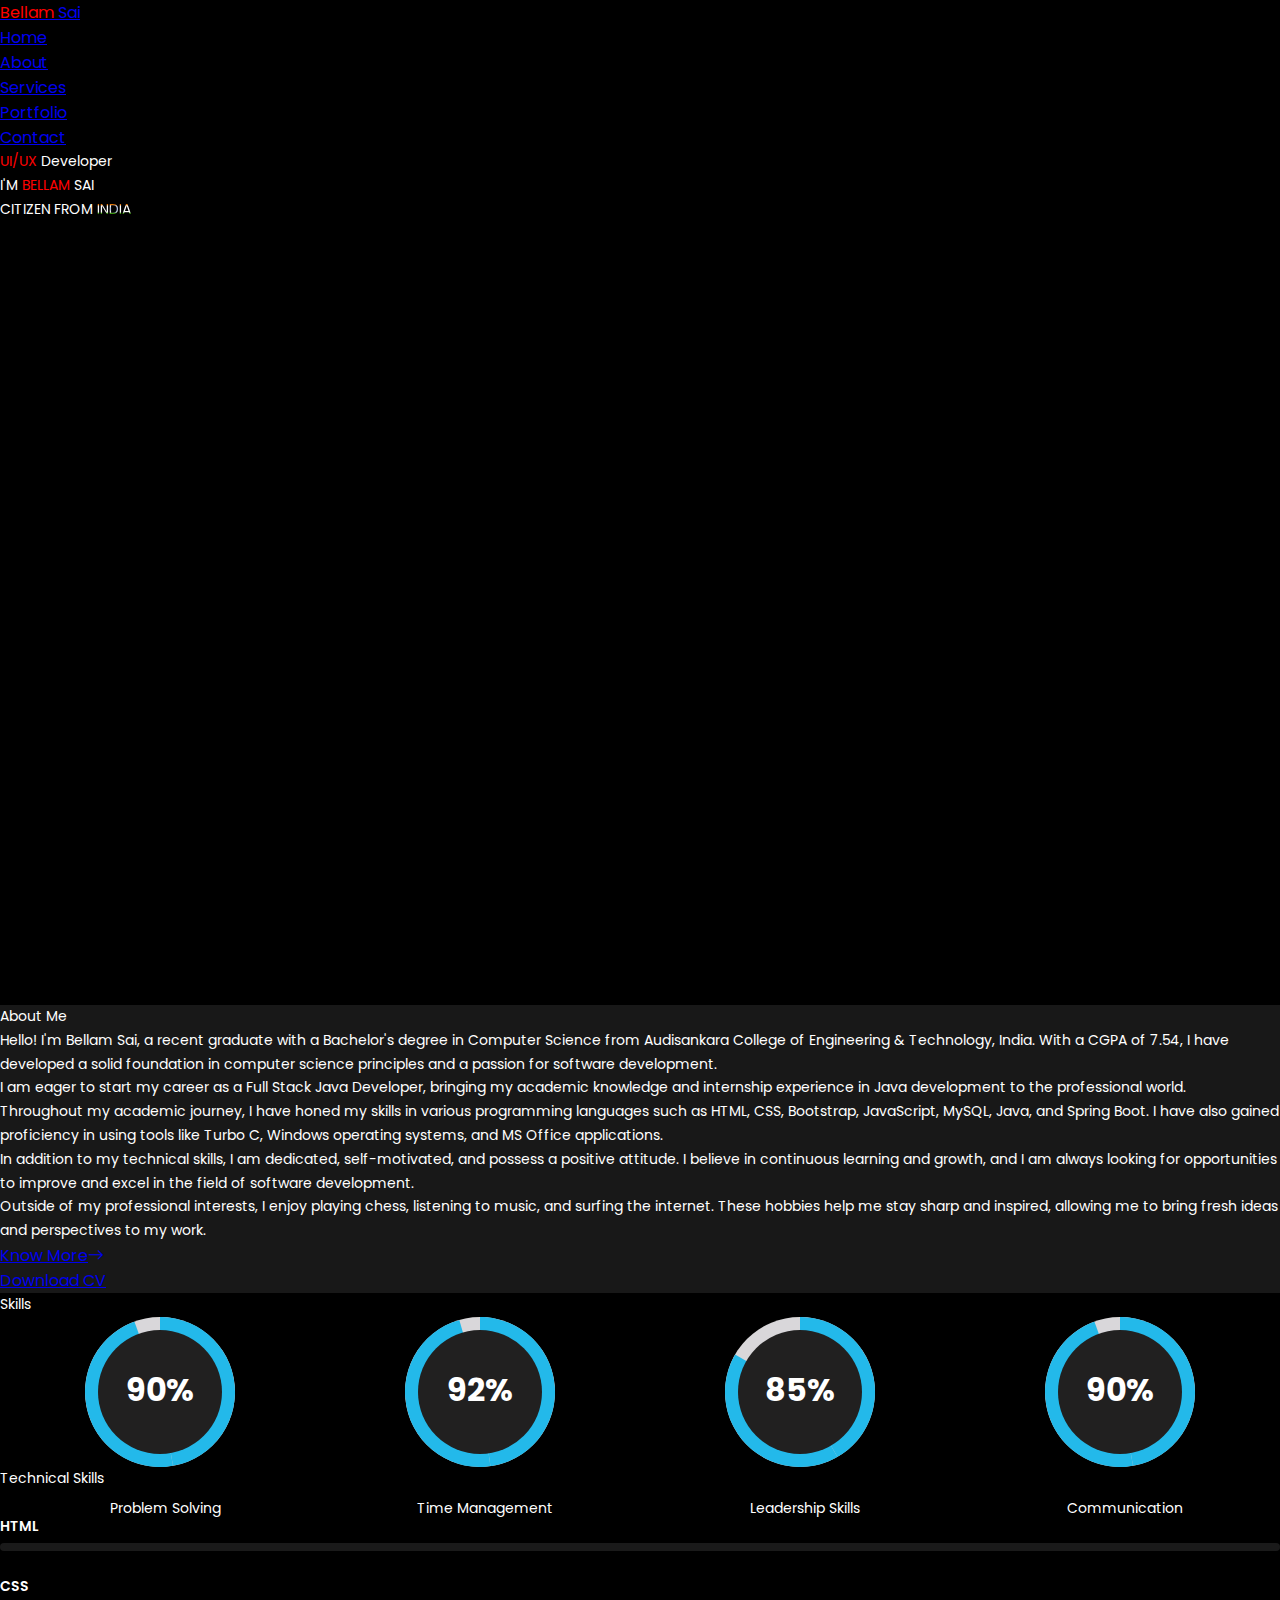
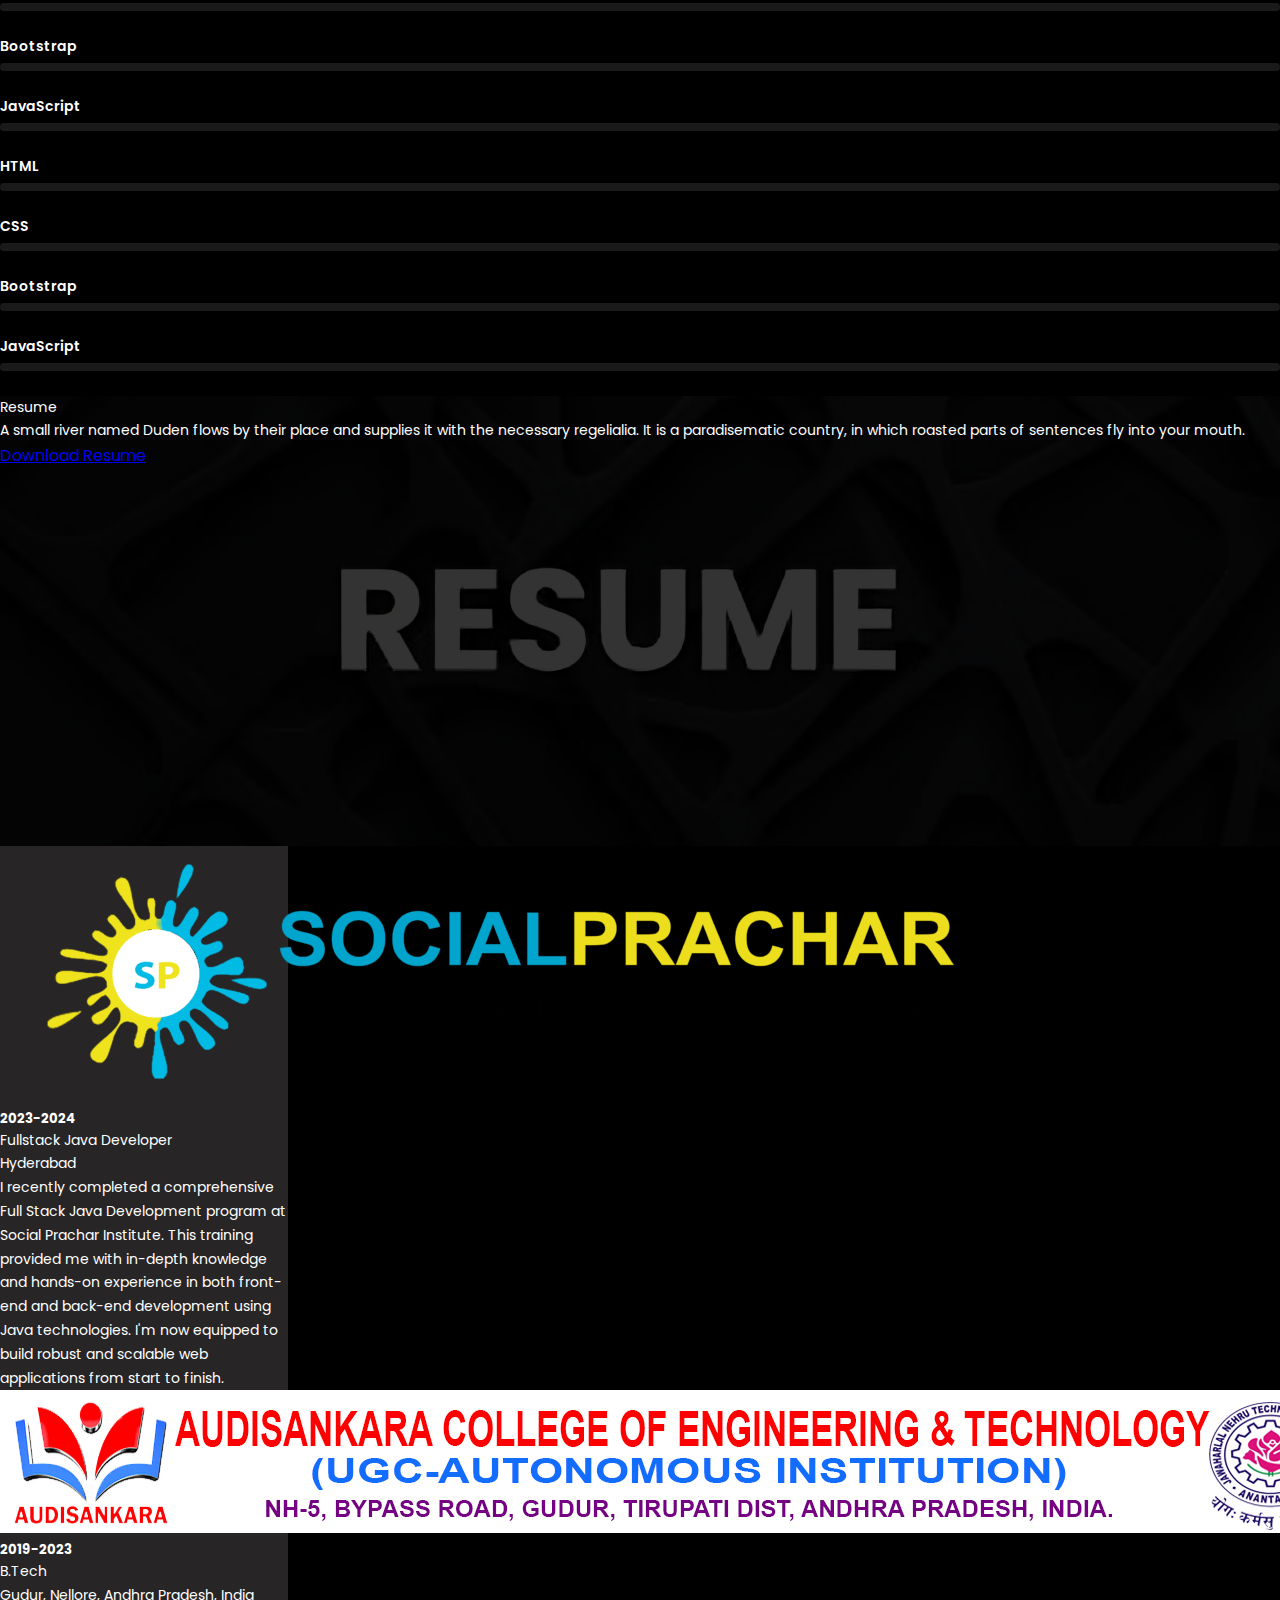
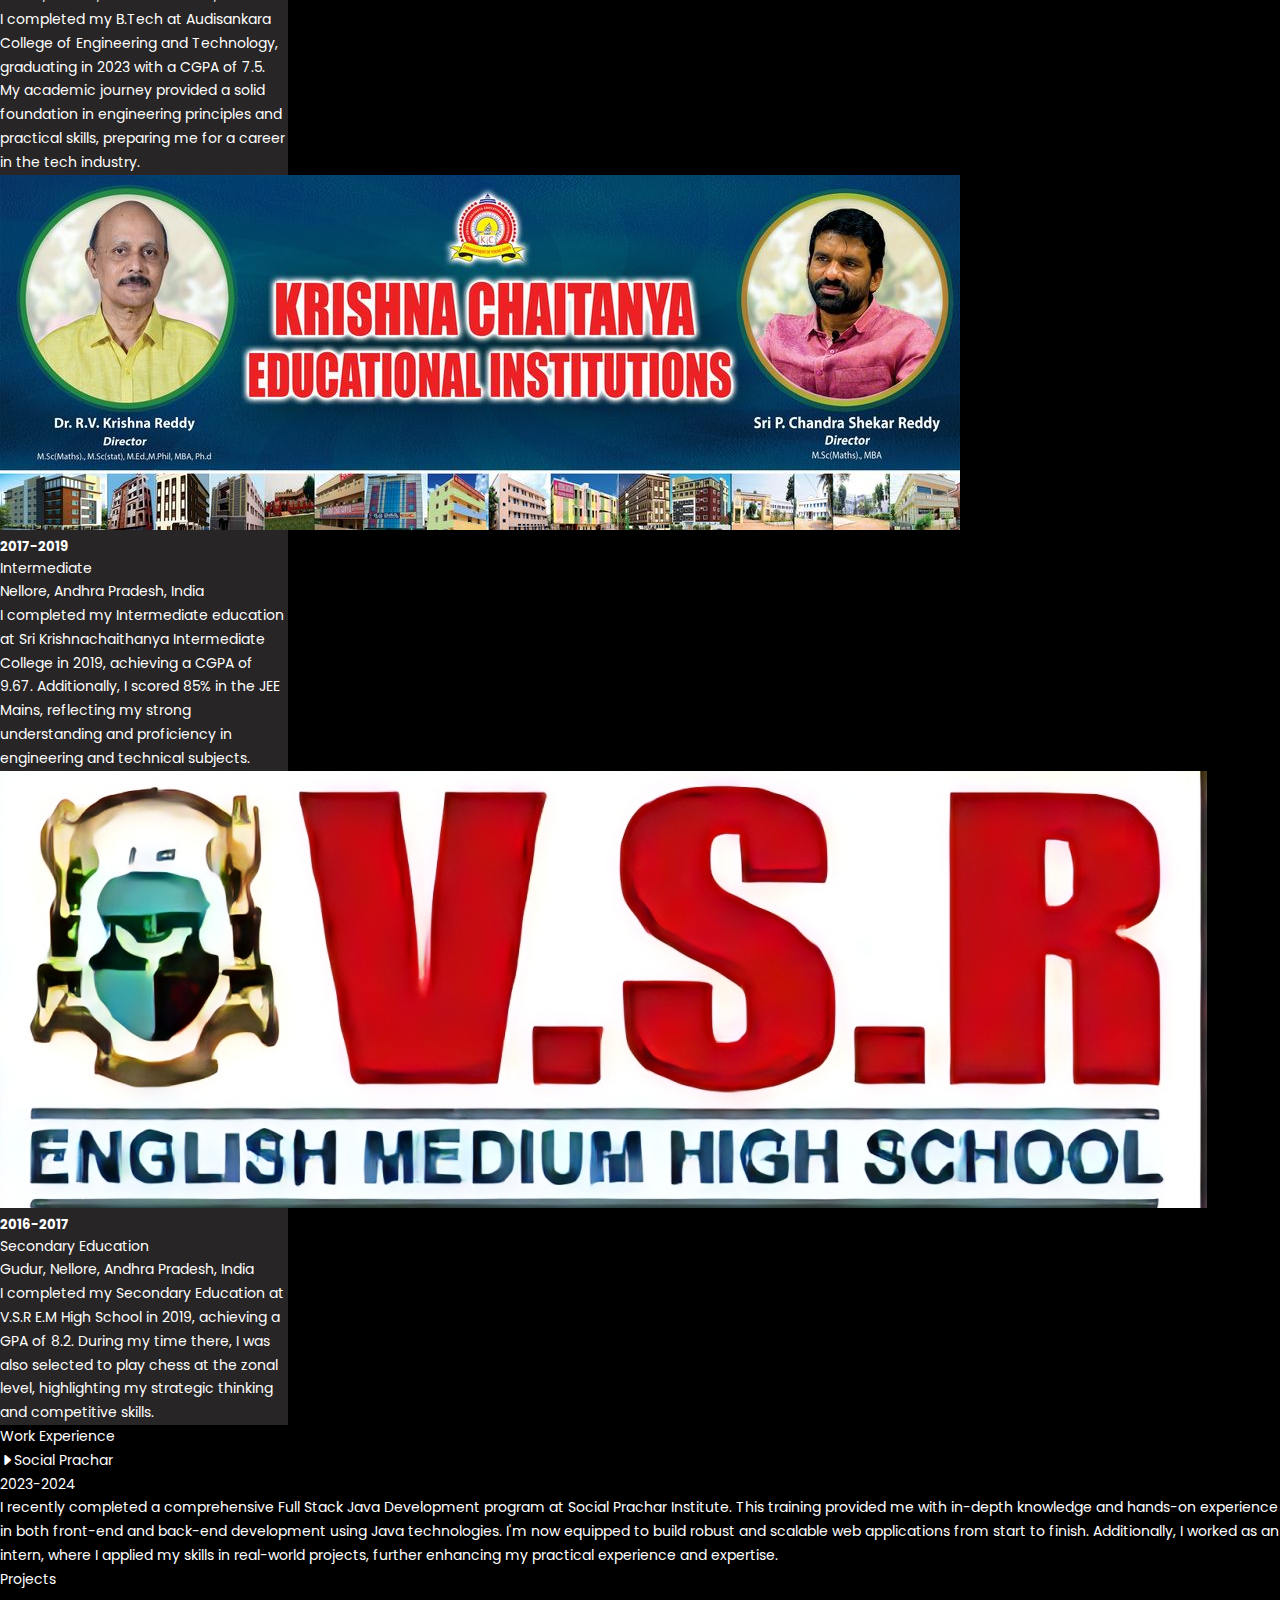
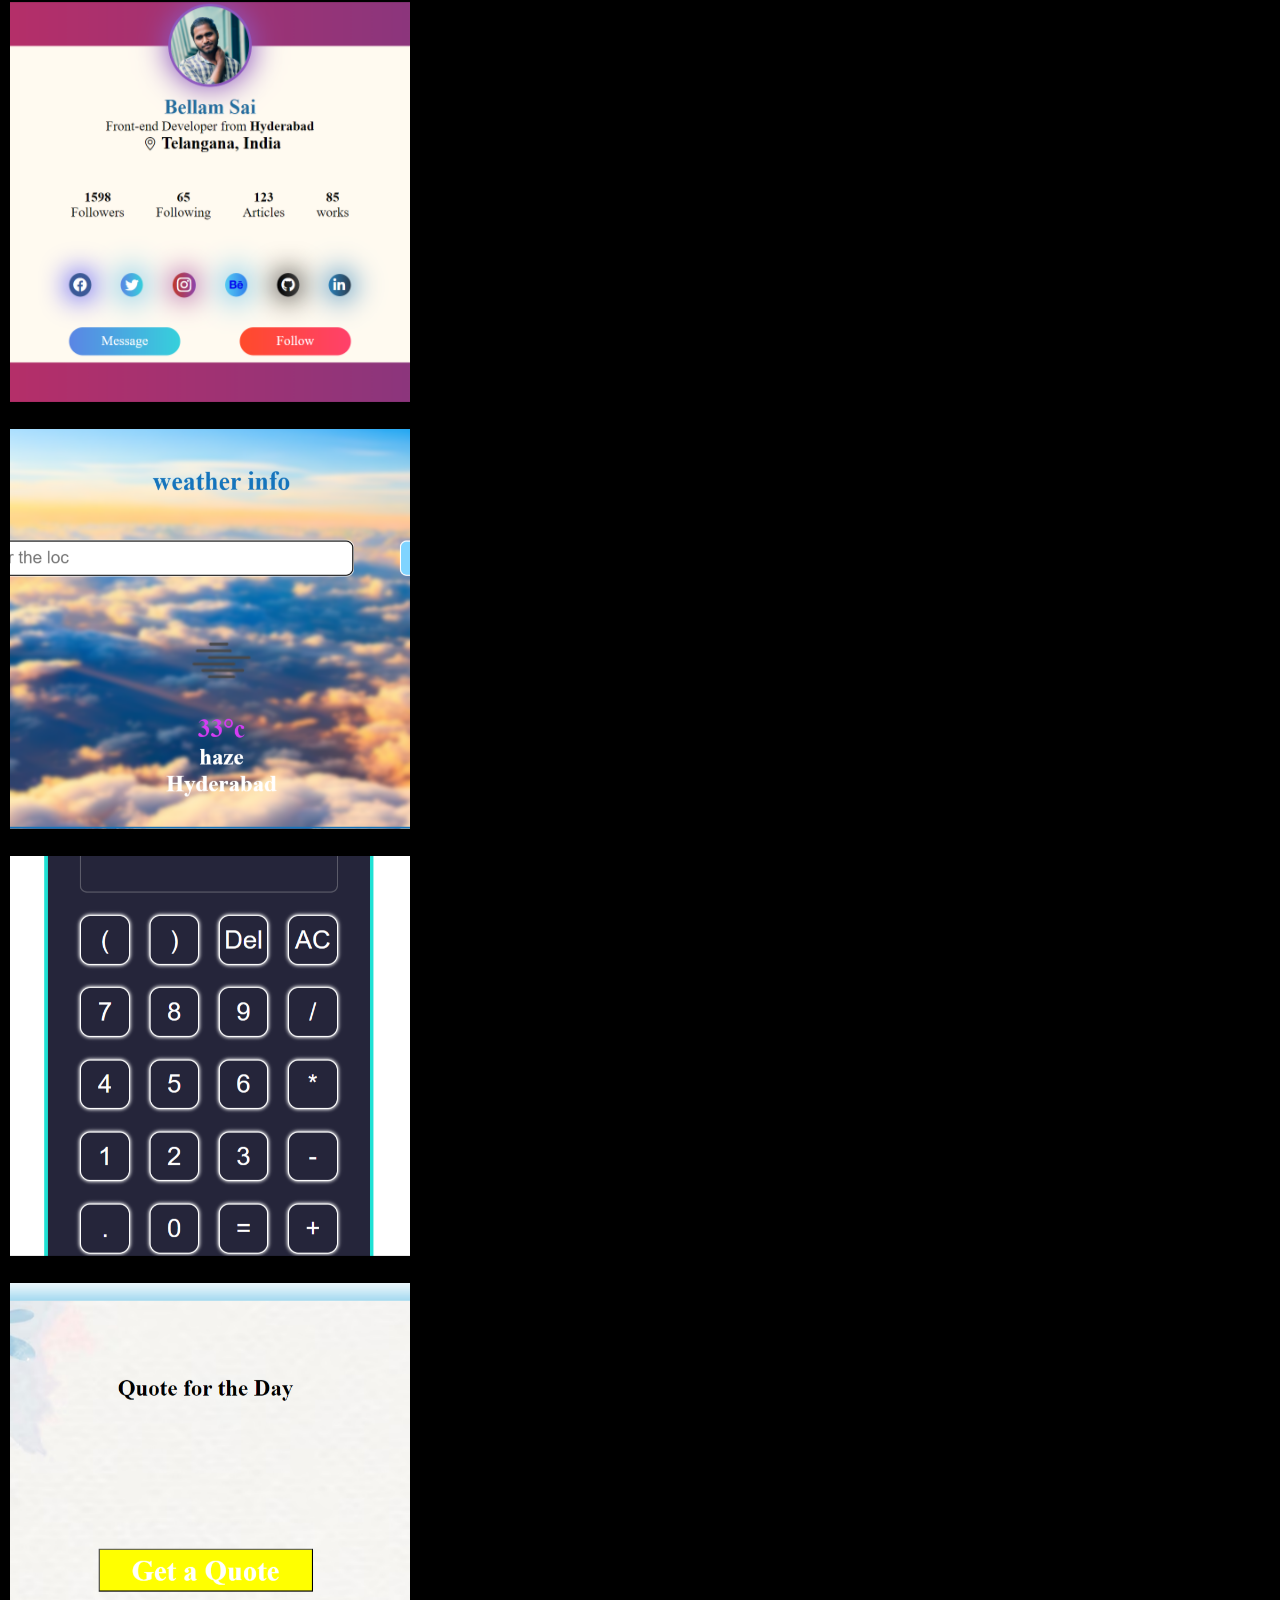
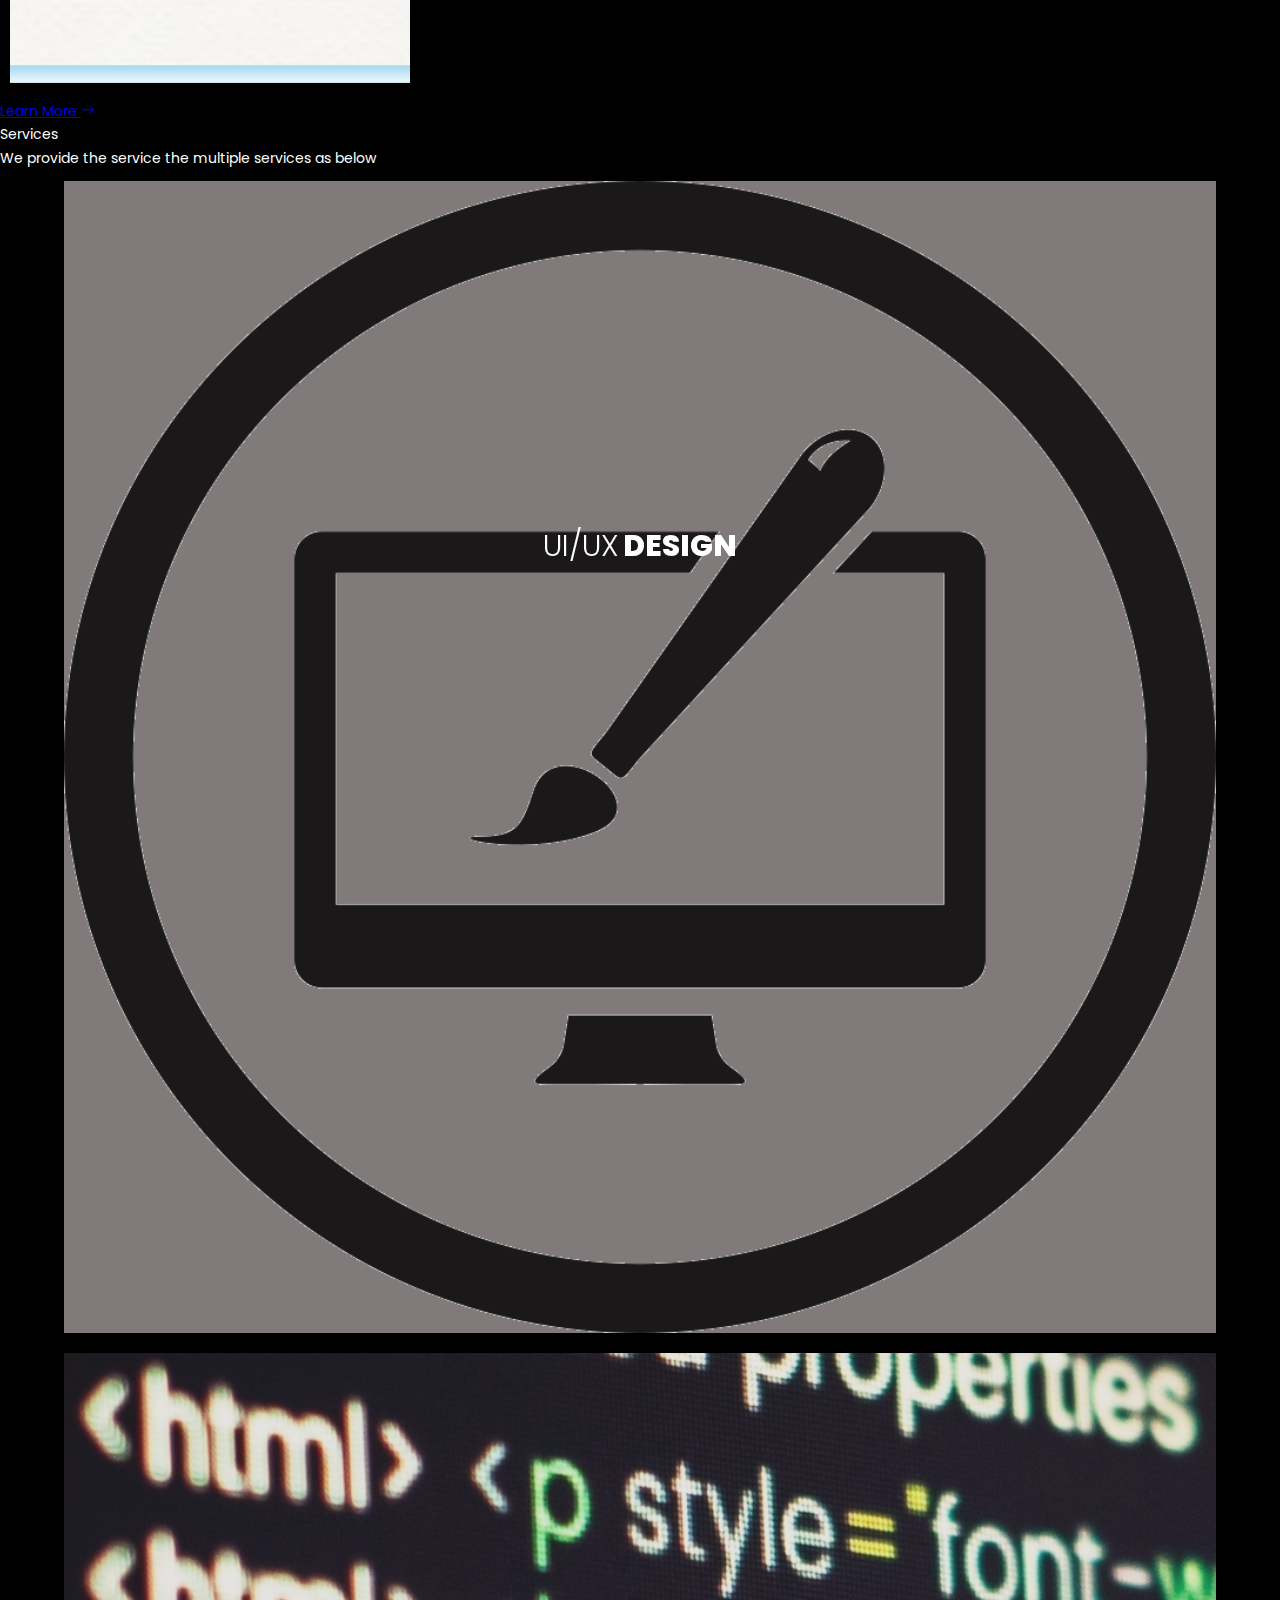
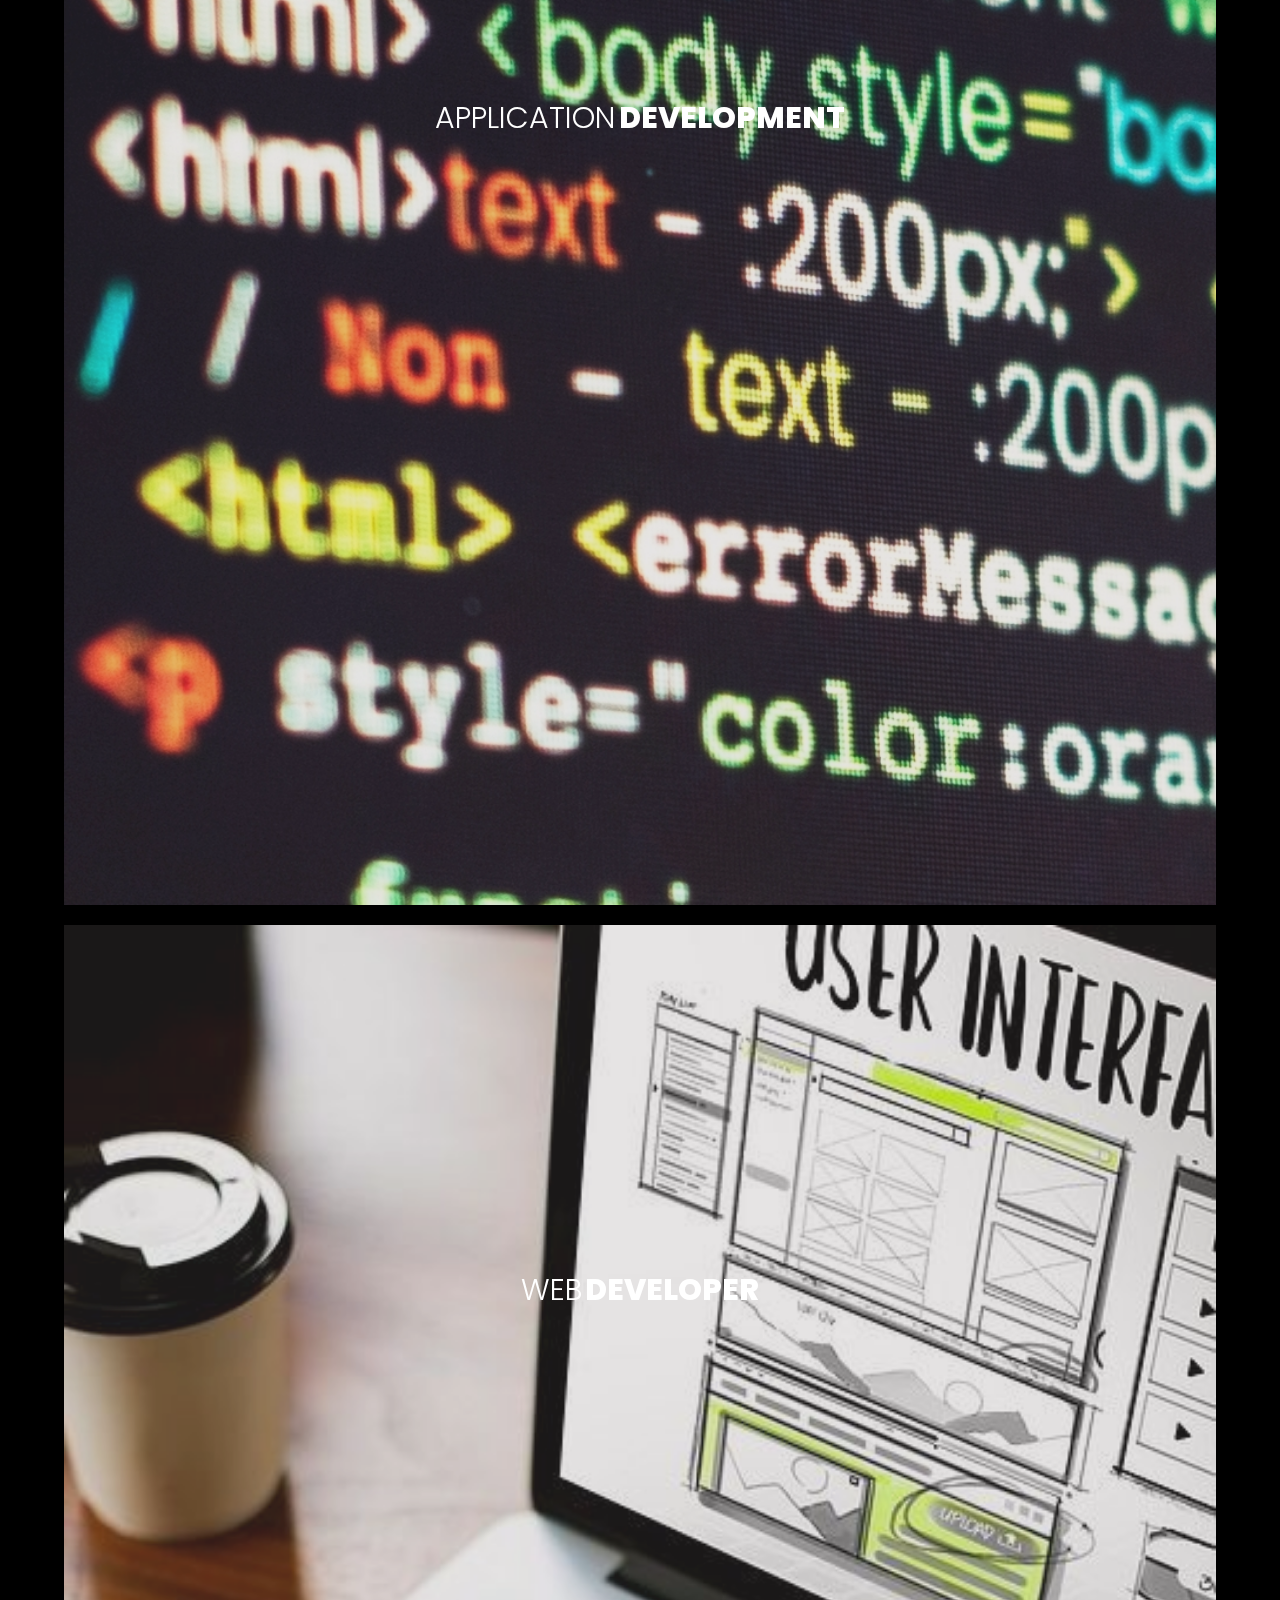
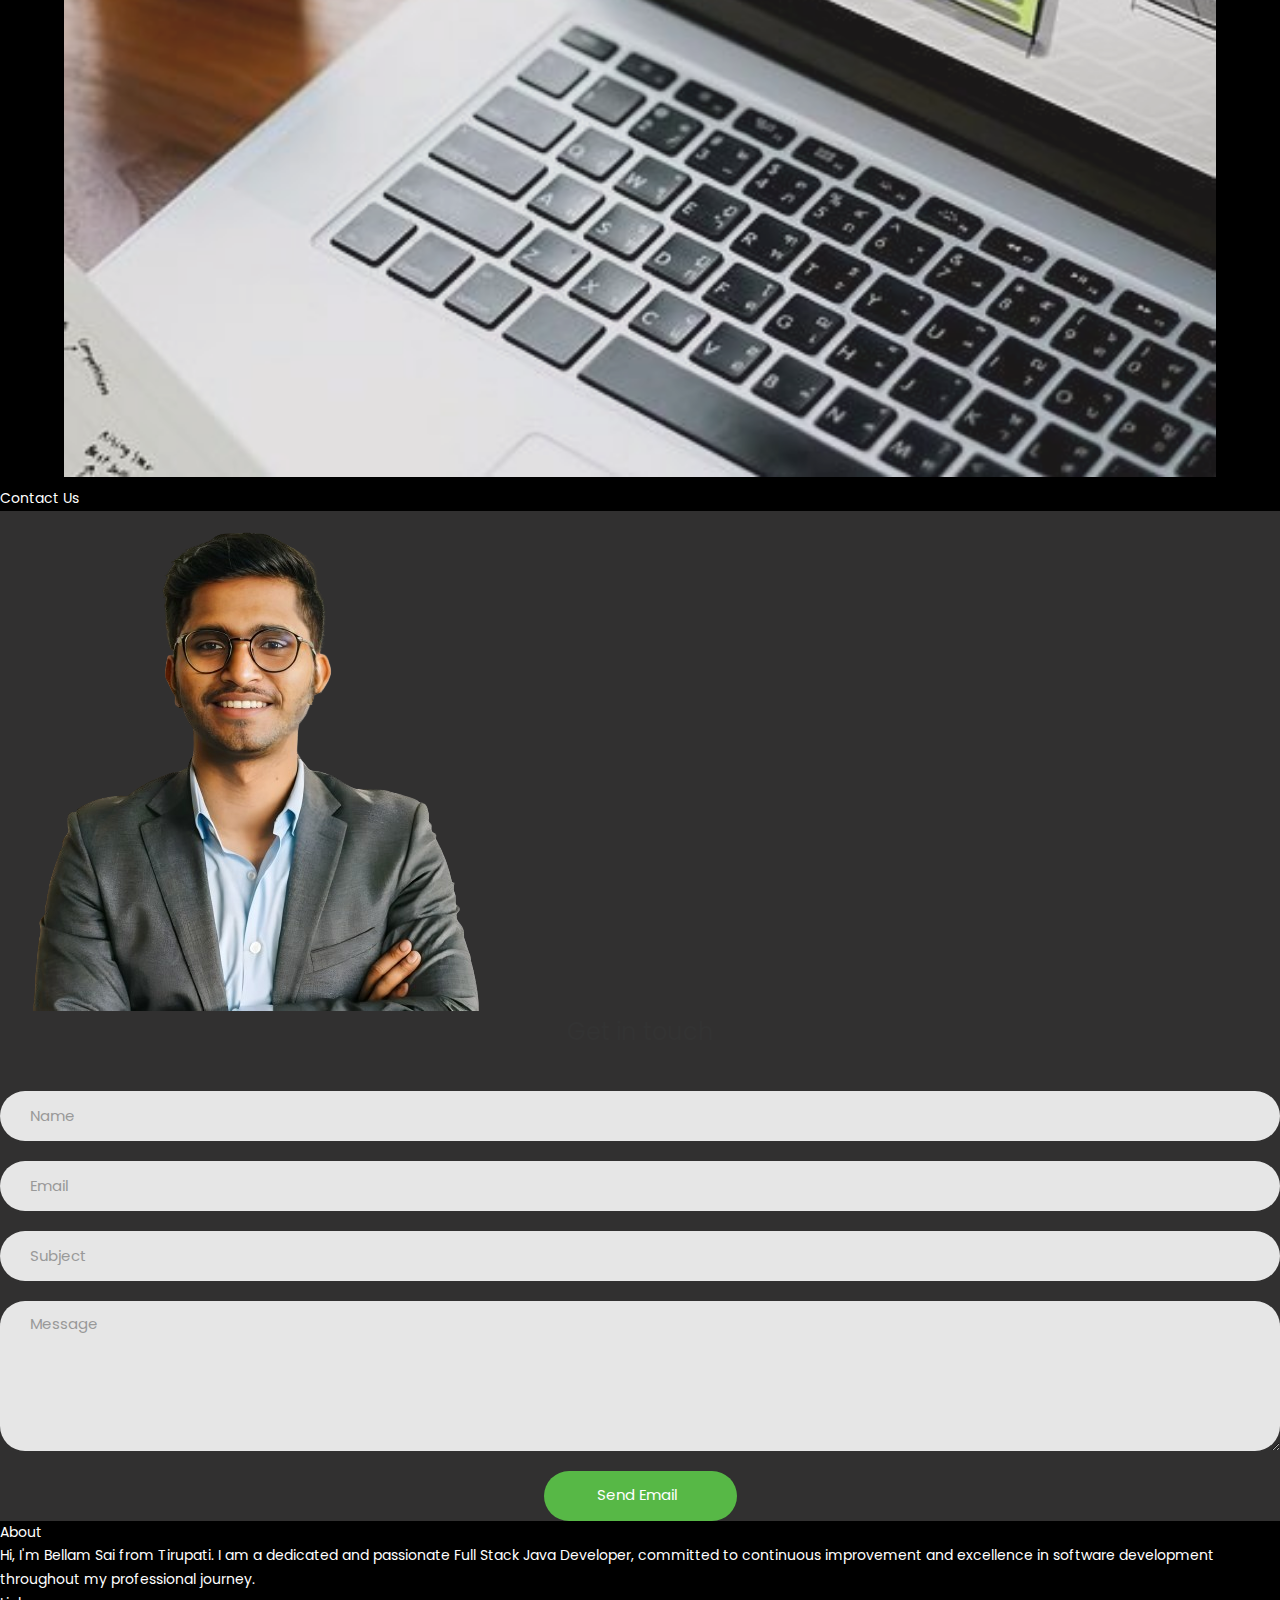
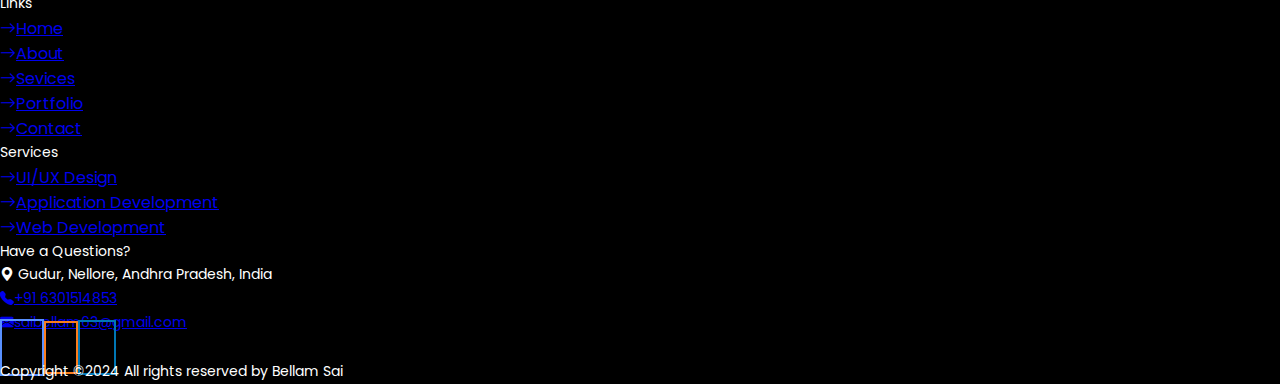
<file: index.html>
<!doctype html>
<html lang="en">

<head>
    <meta charset="utf-8">
    <meta name="viewport" content="width=device-width, initial-scale=1">
    <link href="https://cdn.jsdelivr.net/npm/bootstrap@5.1.3/dist/css/bootstrap.min.css" rel="stylesheet" integrity="sha384-1BmE4kWBq78iYhFldvKuhfTAU6auU8tT94WrHftjDbrCEXSU1oBoqyl2QvZ6jIW3" crossorigin="anonymous">
    <link rel="stylesheet" href="style.css">
    <!-- poppins font start -->
    <link rel="preconnect" href="https://fonts.googleapis.com">
    <link rel="preconnect" href="https://fonts.gstatic.com" crossorigin>
    <link href="https://fonts.googleapis.com/css2?family=Poppins:ital,wght@0,100;0,200;0,300;0,400;0,500;0,600;0,700;0,800;0,900;1,100;1,200;1,300;1,400;1,500;1,600;1,700;1,800;1,900&display=swap" rel="stylesheet">
    <!-- poppins font end -->
    <meta http-equiv="X-UA-Compatible" content="IE=edge">
    <link rel="stylesheet" href="https://cdnjs.cloudflare.com/ajax/libs/font-awesome/6.5.2/css/all.min.css" integrity="sha512-SnH5WK+bZxgPHs44uWIX+LLJAJ9/2PkPKZ5QiAj6Ta86w+fsb2TkcmfRyVX3pBnMFcV7oQPJkl9QevSCWr3W6A==" crossorigin="anonymous" referrerpolicy="no-referrer"
    />
    <link rel="stylesheet" href="https://cdn.jsdelivr.net/npm/bootstrap-icons@1.11.3/font/bootstrap-icons.min.css">
    <!-- Aos Library cdn start -->
    <link href="https://unpkg.com/aos@2.3.1/dist/aos.css" rel="stylesheet">
    <!-- Aos Library cdn end -->
    <title>Bellam Sai's Portfolio</title>
</head>

<body>

    <!-- Nav Bar Start -->

    <nav class="navbar navbar-expand-lg navbar-dark bg-black text-white">
        <div class="container-fluid">
            <a class="navbar-brand fs-2" href="#"><span class="logo-name">Bellam</span> Sai</a>
            <button class="navbar-toggler" type="button" data-bs-toggle="collapse" data-bs-target="#navbarSupportedContent" aria-controls="navbarSupportedContent" aria-expanded="false" aria-label="Toggle navigation">
            <span class="navbar-toggler-icon"></span>
          </button>
            <div class="collapse navbar-collapse" id="navbarSupportedContent">
                <ul class="navbar-nav ms-auto">
                    <li class="nav-item mx-lg-5 mx-md-3 mx-sm-0">
                        <a class="nav-link active al" aria-current="page" href="#">Home</a>
                    </li>
                    <li class="nav-item mx-lg-5 mx-md-3 mx-sm-0">
                        <a class="nav-link active al" aria-current="page" href="./About.html">About</a>
                    </li>
                    <li class="nav-item mx-lg-5 mx-md-3 mx-sm-0">
                        <a class="nav-link active al" aria-current="page" href="#services">Services</a>
                    </li>
                    <li class="nav-item mx-lg-5 mx-md-3 mx-sm-0">
                        <a class="nav-link active al" aria-current="page" href="#">Portfolio</a>
                    </li>
                    <li class="nav-item mx-lg-5 mx-md-3 mx-sm-0">
                        <a class="nav-link active al" aria-current="page" href="#contact">Contact</a>
                    </li>
                </ul>
            </div>
        </div>
    </nav>

    <!-- Nav Bar End -->

    <!-- Container-1 start -->

    <div class="container-fluid">

        <div class="row c1-r1">
            <div class="col-lg-6 col-md-6 col-sm-12 m-auto text-start">
                <p class="fs-5 fw-bolder ps-3"><span class="logo-name">UI/UX</span> Developer</p>
                <p class="fs-1 fw-bolder ps-3">I'M <span class="logo-name">BELLAM</span> SAI</p>
                <p class="fs-1 fw-bolder ps-3">CITIZEN FROM <span class="c1-r1-bgtext">INDIA</span></p>
            </div>
            <div class="col-lg-6 col-md-6 col-sm-0 c1-r1-col2-bg"></div>
        </div>

    </div>

    <!-- Container-1 End -->


    <!-- Container-2 Start About -->
    <div class="container-fluid">
        <div class="row m-lg-5 m-md-3 m-sm-1 c2-r1 rounded rounded-3">

            <div class="col-lg-6 col-md-6 col-sm-0 c2-r1-col1-bg"></div>

            <div class="col-lg-6 col-md-6 col-sm-12 my-5">
                <p class="fs-1">About Me</p>
                <p class="fs-6">Hello! I'm Bellam Sai, a recent graduate with a Bachelor's degree in Computer Science from Audisankara College of Engineering & Technology, India. With a CGPA of 7.54, I have developed a solid foundation in computer science principles
                    and a passion for software development.</p>
                <p>I am eager to start my career as a Full Stack Java Developer, bringing my academic knowledge and internship experience in Java development to the professional world.</p>
                <p>Throughout my academic journey, I have honed my skills in various programming languages such as HTML, CSS, Bootstrap, JavaScript, MySQL, Java, and Spring Boot. I have also gained proficiency in using tools like Turbo C, Windows operating
                    systems, and MS Office applications.</p>
                <p>In addition to my technical skills, I am dedicated, self-motivated, and possess a positive attitude. I believe in continuous learning and growth, and I am always looking for opportunities to improve and excel in the field of software development.</p>
                <p>Outside of my professional interests, I enjoy playing chess, listening to music, and surfing the internet. These hobbies help me stay sharp and inspired, allowing me to bring fresh ideas and perspectives to my work.</p>
                <a class="btn btn-info text-white fs-2 my-3" href="#" role="button">Know More<i class="bi bi-arrow-right fs-2 px-3 pt-5"></i></a><br>
                <div class="d-flex align-items-center justify-content-center">
                    <a class="btn btn-warning text-white bg-warning mt-3" href="./Asserts/Bellam Sai's Resume.pdf" download="Sai's CV" role="button">Download CV</a>
                </div>
            </div>

        </div>
    </div>
    <!-- Container-2 End -->


    <!-- Container-3 Start Skills and Technical Skills -->
    <div class="container-fluid">

        <div class="row m-5">
            <div class="col my-5">
                <p class="fs-1 fw-bold">Skills</p>

                <div class="all">

                    <div class="circle-wrap my-5">
                        <div class="circle">
                            <div class="mask full-1">
                                <div class="fill-1"></div>
                            </div>
                            <div class="mask half">
                                <div class="fill-1"></div>
                            </div>
                            <div class="inside-circle"> 90% </div>
                        </div>
                        <p style="margin-top: 100px; text-align: center;">Problem Solving</p>
                    </div>

                    <div class="circle-wrap my-5">
                        <div class="circle">
                            <div class="mask full-2">
                                <div class="fill-2"></div>
                            </div>
                            <div class="mask half">
                                <div class="fill-2"></div>
                            </div>
                            <div class="inside-circle"> 92% </div>
                        </div>
                        <p style="margin-top: 100px; text-align: center;">Time Management</p>
                    </div>

                    <div class="circle-wrap my-5">
                        <div class="circle">
                            <div class="mask full-3">
                                <div class="fill-3"></div>
                            </div>
                            <div class="mask half">
                                <div class="fill-3"></div>
                            </div>
                            <div class="inside-circle"> 85% </div>
                        </div>
                        <p style="margin-top: 100px; text-align: center;">Leadership Skills</p>
                    </div>

                    <div class="circle-wrap my-5">
                        <div class="circle">
                            <div class="mask full-1">
                                <div class="fill-1"></div>
                            </div>
                            <div class="mask half">
                                <div class="fill-1"></div>
                            </div>
                            <div class="inside-circle"> 90% </div>
                        </div>
                        <p style="margin-top: 100px; text-align: center;">Communication</p>
                    </div>

                </div>

            </div>
        </div>

        <div class="row mx-5">
            <div class="col mb-5">

                <p class="fs-1 fw-bold">Technical Skills</p>

                <div class="skill-box">
                    <span class="title">HTML</span>
                    <div class="skill-bar">
                        <span class="skill-per html">
                                <span class="tooltip">90%</span>
                        </span>
                    </div>
                </div>

                <div class="skill-box">
                    <span class="title">CSS</span>
                    <div class="skill-bar">
                        <span class="skill-per html">
                                <span class="tooltip">90%</span>
                        </span>
                    </div>
                </div>

                <div class="skill-box">
                    <span class="title">Bootstrap</span>
                    <div class="skill-bar">
                        <span class="skill-per html">
                                <span class="tooltip">90%</span>
                        </span>
                    </div>
                </div>

                <div class="skill-box">
                    <span class="title">JavaScript</span>
                    <div class="skill-bar">
                        <span class="skill-per css">
                                <span class="tooltip">80%</span>
                        </span>
                    </div>
                </div>

                <div class="skill-box">
                    <span class="title">HTML</span>
                    <div class="skill-bar">
                        <span class="skill-per html">
                                <span class="tooltip">90%</span>
                        </span>
                    </div>
                </div>

                <div class="skill-box">
                    <span class="title">CSS</span>
                    <div class="skill-bar">
                        <span class="skill-per html">
                                <span class="tooltip">90%</span>
                        </span>
                    </div>
                </div>

                <div class="skill-box">
                    <span class="title">Bootstrap</span>
                    <div class="skill-bar">
                        <span class="skill-per html">
                                <span class="tooltip">90%</span>
                        </span>
                    </div>
                </div>

                <div class="skill-box">
                    <span class="title">JavaScript</span>
                    <div class="skill-bar">
                        <span class="skill-per css">
                                <span class="tooltip">80%</span>
                        </span>
                    </div>
                </div>

            </div>

        </div>
    </div>
    <!-- Container-3 End -->

    <!-- Container-4 End Resume -->
    <div class="container">
        <div class="row" style="height: 50vh; background-image: url(./Asserts/RESUME.png); background-position: center; background-repeat: no-repeat; background-size: cover;">
            <div class="col my-auto d-flex flex-column align-items-center">
                <p class="display-1 fw-bolder text-center opacity-100">Resume</p>
                <p class="fs-5 text-center">A small river named Duden flows by their place and supplies it with the necessary regelialia. It is a paradisematic country, in which roasted parts of sentences fly into your mouth.</p>
                <a class="btn btn-warning text-white bg-warning" href="./Asserts/Bellam Sai's Resume.pdf" download="Resume" role="button">Download Resume</a>
            </div>
        </div>
    </div>
    <!-- Container-4 End -->

    <!-- Container-5 Start Education -->
    <div class="container my-5">

        <div class="row my-lg-5">

            <div class="col-lg-6 col-md-6 col-sm-12">

                <!-- card 1 start -->
                <div class="card w-auto" style="width: 18rem; background-color: rgb(39, 37, 37);">
                    <img src="./Asserts/SocialPrachar.png" class="card-img-top" alt="...">
                    <div class="card-body">
                        <h5 class="card-title text-warning fw-bold">2023-2024</h5>
                        <p class="fs-2 fw-bold">Fullstack Java Developer</p>
                        <p class="fs-4">Hyderabad</p>
                        <p class="card-text">I recently completed a comprehensive Full Stack Java Development program at Social Prachar Institute. This training provided me with in-depth knowledge and hands-on experience in both front-end and back-end development using Java
                            technologies. I'm now equipped to build robust and scalable web applications from start to finish.</p>
                    </div>
                </div>
                <!-- card 1 End -->

            </div>

            <div class="col-lg-6 col-md-6 col-sm-12">
                <!-- card 2 start -->
                <div class="card w-auto h-100" style="width: 18rem; background-color: rgb(39, 37, 37);">
                    <img src="./Asserts/Audisankara.png" class="card-img-top h-50" alt="...">
                    <div class="card-body">
                        <h5 class="card-title text-warning fw-bold">2019-2023</h5>
                        <p class="fs-2 fw-bold">B.Tech</p>
                        <p class="fs-4">Gudur, Nellore, Andhra Pradesh, India</p>
                        <p class="card-text">I completed my B.Tech at Audisankara College of Engineering and Technology, graduating in 2023 with a CGPA of 7.5. My academic journey provided a solid foundation in engineering principles and practical skills, preparing me for
                            a career in the tech industry.</p>
                    </div>
                </div>
                <!-- card 2 End -->
            </div>

        </div>

        <div class="row my-lg-5 my-sm-5">

            <div class="col-lg-6 col-md-6 col-sm-12 mb-sm-5">
                <!-- card 3 start -->
                <div class="card w-auto" style="width: 18rem; background-color: rgb(39, 37, 37);">
                    <img src="./Asserts/Krishna Chaithanya.png" class="card-img-top h-50" alt="...">
                    <div class="card-body">
                        <h5 class="card-title text-warning fw-bold">2017-2019</h5>
                        <p class="fs-2 fw-bold">Intermediate</p>
                        <p class="fs-4">Nellore, Andhra Pradesh, India</p>
                        <p class="card-text">I completed my Intermediate education at Sri Krishnachaithanya Intermediate College in 2019, achieving a CGPA of 9.67. Additionally, I scored 85% in the JEE Mains, reflecting my strong understanding and proficiency in engineering
                            and technical subjects.</p>
                    </div>
                </div>
                <!-- card 3 End -->
            </div>

            <div class="col-lg-6 col-md-6 col-sm-12">
                <!-- card 4 start -->
                <div class="card w-auto" style="width: 18rem; background-color: rgb(39, 37, 37);">
                    <img src="./Asserts/VSR.jpg" class="card-img-top" alt="...">
                    <div class="card-body">
                        <h5 class="card-title text-warning fw-bold">2016-2017</h5>
                        <p class="fs-2 fw-bold">Secondary Education</p>
                        <p class="fs-4">Gudur, Nellore, Andhra Pradesh, India</p>
                        <p class="card-text">I completed my Secondary Education at V.S.R E.M High School in 2019, achieving a GPA of 8.2. During my time there, I was also selected to play chess at the zonal level, highlighting my strategic thinking and competitive skills.</p>
                    </div>
                </div>
                <!-- card 4 End -->
            </div>

        </div>

    </div>
    <!-- Container-5 End -->

    <!-- Container-6 Start work Experience -->
    <div class="container">
        <div class="row my-3">
            <div class="col">
                <p class="fs-1 fw-bold">Work Experience</p>
                <p class="fs-2 fw-bold text-danger"><i class="bi bi-caret-right-fill text-muted"></i>Social Prachar</p>
                <p class="fs-3 fw-bolder text-warning">2023-2024</p>
                <p>I recently completed a comprehensive Full Stack Java Development program at Social Prachar Institute. This training provided me with in-depth knowledge and hands-on experience in both front-end and back-end development using Java technologies.
                    I'm now equipped to build robust and scalable web applications from start to finish. Additionally, I worked as an intern, where I applied my skills in real-world projects, further enhancing my practical experience and expertise.</p>
            </div>
        </div>
    </div>
    <!-- Container-6 End -->


    <!-- Container-7 End projects-->
    <div class="container">

        <div class="row">
            <div class="col">
                <p class="fs-1 fw-bold">Projects</p>
            </div>
        </div>

        <div class="row">

            <div class="col-lg-3 col-md-3 col-sm-12">

                <!-- project card-1 start -->
                <figure class="snip1577">
                    <img src="./Asserts/profile card.png" alt="sample99" />
                    <figcaption>
                        <h3>Profile card</h3>
                        <h4>Using Flexbox <a class="btn btn-warning text-white bg-warning" href="https://Bellam Sai's Resume.pdfllamsai63.github.io/flex-profile-card/" role="button">Profile card</a></h4>
                    </figcaption>
                </figure>
                <!-- project card-1 End -->

            </div>

            <div class="col-lg-3 col-md-3 col-sm-12">

                <!-- project card-2 start -->
                <figure class="snip1577">
                    <img src="./Asserts/weather.png" alt="sample99" />
                    <figcaption>
                        <h3>Weather Application</h3>
                        <h4>Using Weather API <a class="btn btn-warning text-white bg-warning" href="https://Bellam Sai's Resume.pdfllamsai63.github.io/weather/" role="button">Weather Application</a></h4>
                    </figcaption>
                </figure>
                <!-- project card-2 End -->

            </div>

            <div class="col-lg-3 col-md-3 col-sm-12">

                <!-- project card-3 start -->
                <figure class="snip1577">
                    <img src="./Asserts/calculator.png" alt="sample99" />
                    <figcaption>
                        <h3>Calculator</h3>
                        <h4>Using JavaScript<a class="btn btn-warning text-white bg-warning" href="https://Bellam Sai's Resume.pdfllamsai63.github.io/Calculator/" role="button">Calculator</a></h4>
                    </figcaption>
                </figure>
                <!-- project card-3 End -->

            </div>

            <div class="col-lg-3 col-md-3 col-sm-12">

                <!-- project card-4 start -->
                <figure class="snip1577">
                    <img src="./Asserts/Random Quote.png" alt="sample99" />
                    <figcaption>
                        <h3>Random Quote Generator</h3>
                        <h4>Using JavaScript <a class="btn btn-warning text-white bg-warning" href="https://Bellam Sai's Resume.pdfllamsai63.github.io/Random-Quote-Generator/" role="button">Profile card</a></h4>
                    </figcaption>
                </figure>
                <!-- project card-4 End -->

            </div>

        </div>

        <div class="row mb-3">
            <div class="col">
                <a href="./projects.html" class="text-decoration-none text-white">
                    <p class="fs-2 fw-bold">Learn More <i class="bi bi-arrow-right"></i></p>
                </a>

            </div>
        </div>

    </div>
    <!-- Container-7 End -->

    <!-- Container-8 start      services -->
    <div class="container" id="services">

        <div class="row">
            <div class="col">
                <p class="display-3 fw-bold text-center">Services</p>
                <p class="fs-5 text-center">We provide the service the multiple services as below</p>
            </div>
        </div>

        <div class="row">

            <!-- <div class="col-lg-1 col-md-0 col-sm-0"></div> -->

            <div class="col-lg-4 col-md-12 col-sm-12">

                <!-- service card-1 start -->
                <div class="grid">
                    <figure class="effect-bubba">
                        <img src="./Asserts/web design.png" alt="img16" />
                        <figcaption>
                            <h2>UI/UX <span>Design</span></h2>
                            <p>I am here to do all kind of web designs</p>
                        </figcaption>
                    </figure>
                </div>
                <!-- service card-1 End -->

            </div>

            <div class="col-lg-4 col-md-12 col-sm-12 ">


                <!-- service card-2 start -->
                <div class="grid">
                    <figure class="effect-bubba">
                        <img src="./Asserts/application development.jpg" alt="img16" />
                        <figcaption>
                            <h2>Application <span>Development</span></h2>
                            <p>I am here to develop web applications</p>
                        </figcaption>
                    </figure>
                </div>
                <!-- service card-2 End -->

            </div>

            <div class="col-lg-4 col-md-12 col-sm-12 ">

                <!-- service card-3 start -->
                <div class="grid">
                    <figure class="effect-bubba">
                        <img src="./Asserts/Web Developer.jpg" alt="img16" />
                        <figcaption>
                            <h2>Web <span>Developer</span></h2>
                            <p>I am here to develop web applications</p>
                        </figcaption>
                    </figure>
                </div>
                <!-- service card-3 End -->

            </div>


            <!-- <div class="col-lg-2 col-md-0 col-sm-0"></div> -->

        </div>

    </div>
    <!-- Container-8 End -->

    <!-- Container-9 start -->
    <div class="container my-5" id="contact">
        <div class="row">
            <div class="col">
                <p class="fs-1 fw-bold text-center mb-lg-5 mb-md-3 mb-sm-none">Contact Us</p>
            </div>
        </div>
        <div class="row rounded-3 mx-sm-auto" style="background-color: rgb(49, 48, 48);">
            <div class="col-lg-6 col-md-6 col-sm-12 my-5">
                <img src="./Asserts/bgfor1.png" alt="" class="img-fluid">
            </div>
            <div class="col-lg-6 col-md-6 col-sm-12 my-lg-auto my-sm-5 form-bg">

                <!-- form start -->

                <form class="contact1-form validate-form" action="https://formsubmit.co/b5fe7a3dbab61abe8a2e3683ef7a9fd7" method="POST">
                    <span class="contact1-form-title text-success display-3 text-center">
                        Get in touch
                    </span>

                    <div class="wrap-input1 validate-input" data-validate="Name is required">
                        <input class="input1" type="text" name="name" placeholder="Name">
                        <span class="shadow-input1"></span>
                    </div>

                    <div class="wrap-input1 validate-input" data-validate="Valid email is required: ex@abc.xyz">
                        <input class="input1" type="text" name="email" placeholder="Email">
                        <span class="shadow-input1"></span>
                    </div>

                    <div class="wrap-input1 validate-input" data-validate="Subject is required">
                        <input class="input1" type="text" name="subject" placeholder="Subject">
                        <span class="shadow-input1"></span>
                    </div>

                    <div class="wrap-input1 validate-input w-100" data-validate="Message is required">
                        <textarea class="input1" name="message" placeholder="Message"></textarea>
                        <span class="shadow-input1"></span>
                    </div>

                    <div class="container-contact1-form-btn">
                        <button class="contact1-form-btn" type="submit">
                            <span>
                                Send Email
                                <i class="fa fa-long-arrow-right" aria-hidden="true"></i>
                            </span>
                        </button>
                    </div>
                </form>

                <!-- form end -->

            </div>
        </div>
    </div>
    <!-- Container-9 End -->

    <!-- Container-10 Start footer -->
    <div class="container my-5">

        <div class="row my-5">

            <div class="col-lg-3 col-md-3 col-sm-12">

                <p class="fs-2 fw-bold mb-4">About</p>
                <p class="text-muted">Hi, I'm Bellam Sai from Tirupati. I am a dedicated and passionate Full Stack Java Developer, committed to continuous improvement and excellence in software development throughout my professional journey.</p>

            </div>

            <div class="col-lg-3 col-md-3 col-sm-12">
                <p class="fs-2 fw-bold mb-4">Links</p>
                <ul class="list-unstyled ">
                    <li class="mb-2"><a href="#" class="link-primary text-decoration-none text-white-50"><i class="bi bi-arrow-right pe-3"></i>Home</a></li>
                    <li class="mb-2"><a href="./About.html" class="link-primary text-decoration-none text-white-50"><i class="bi bi-arrow-right pe-3"></i>About</a></li>
                    <li class="mb-2"><a href="#services" class="link-primary text-decoration-none text-white-50"><i class="bi bi-arrow-right pe-3"></i>Sevices</a></li>
                    <li class="mb-2"><a href="#" class="link-primary text-decoration-none text-white-50"><i class="bi bi-arrow-right pe-3"></i>Portfolio</a></li>
                    <li class="mb-2"><a href="#contact" class="link-primary text-decoration-none text-white-50"><i class="bi bi-arrow-right pe-3"></i>Contact</a></li>
                </ul>
            </div>

            <div class="col-lg-3 col-md-3 col-sm-12">
                <p class="fs-2 fw-bold mb-4">Services</p>
                <ul class="list-unstyled ">
                    <li class="mb-3"><a href="#services" class="link-primary text-decoration-none text-white-50"><i class="bi bi-arrow-right pe-3"></i>UI/UX Design</a></li>
                    <li class="mb-3"><a href="#services" class="link-primary text-decoration-none text-white-50"><i class="bi bi-arrow-right pe-3"></i>Application Development</a></li>
                    <li class="mb-3"><a href="#services" class="link-primary text-decoration-none text-white-50"><i class="bi bi-arrow-right pe-3"></i>Web Development</a></li>
                </ul>
            </div>

            <div class="col-lg-3 col-md-3 col-sm-12">
                <p class="fs-2 fw-bold mb-4">Have a Questions?</p>
                <p class="text-white-50 mb-3"><i class="bi bi-geo-alt-fill pe-4"></i> Gudur, Nellore, Andhra Pradesh, India</p>
                <p class="text-white-50 mb-3">
                    <a href="tel:+91 6301514853" class="text-white-50 text-decoration-none"><i class="bi bi-telephone-fill pe-4"></i>+91 6301514853</a>
                </p>
                <p class="text-white-50 mb-3">
                    <a href="mailto:saibellam63@gmail.com" class="text-white-50 text-decoration-none"><i class="bi bi-envelope-fill pe-4"></i>saibellam63@gmail.com</a>
                </p>
            </div>


        </div>

        <div class="row my-5">
            <div class="col">
                <!-- <p>gjygjvhctucjv</p>f -->
                <a href="https://www.facebook.com/prasanth.majji.758" class="text-decoration-none text-white mx-2"><i class="fa-brands fa-facebook-f fs-3 rounded-circle"></i></a>
                <a href="https://www.instagram.com/fake_smiler_randy?igsh=bWc4M2wwb3BscXRx" class="text-decoration-none text-white mx-2"><i class="fa-brands fa-instagram fs-2 rounded-circle"></i></a>
                <a href="https://www.linkedin.com/in/Bellam Sai's Resume.pdfllam-sai-7399ab285/" class="text-decoration-none text-white mx-2"><i class="fa-brands fa-linkedin-in fs-2 rounded-circle"></i></i></a>
            </div>
        </div>

        <div class="row">

            <div class="col">
                <p class="text-center fs-5">Copyright &copy;2024 All rights reserved by Bellam Sai</p>
            </div>

        </div>

    </div>
    <!-- Container-10 End -->

    <script src="https://cdn.jsdelivr.net/npm/bootstrap@5.1.3/dist/js/bootstrap.bundle.min.js " integrity="sha384-ka7Sk0Gln4gmtz2MlQnikT1wXgYsOg+OMhuP+IlRH9sENBO0LRn5q+8nbTov4+1p " crossorigin="anonymous "></script>
    <script src="https://unpkg.com/aos@2.3.1/dist/aos.js"></script>

</body>

</html>

</html>

</html>
</file>
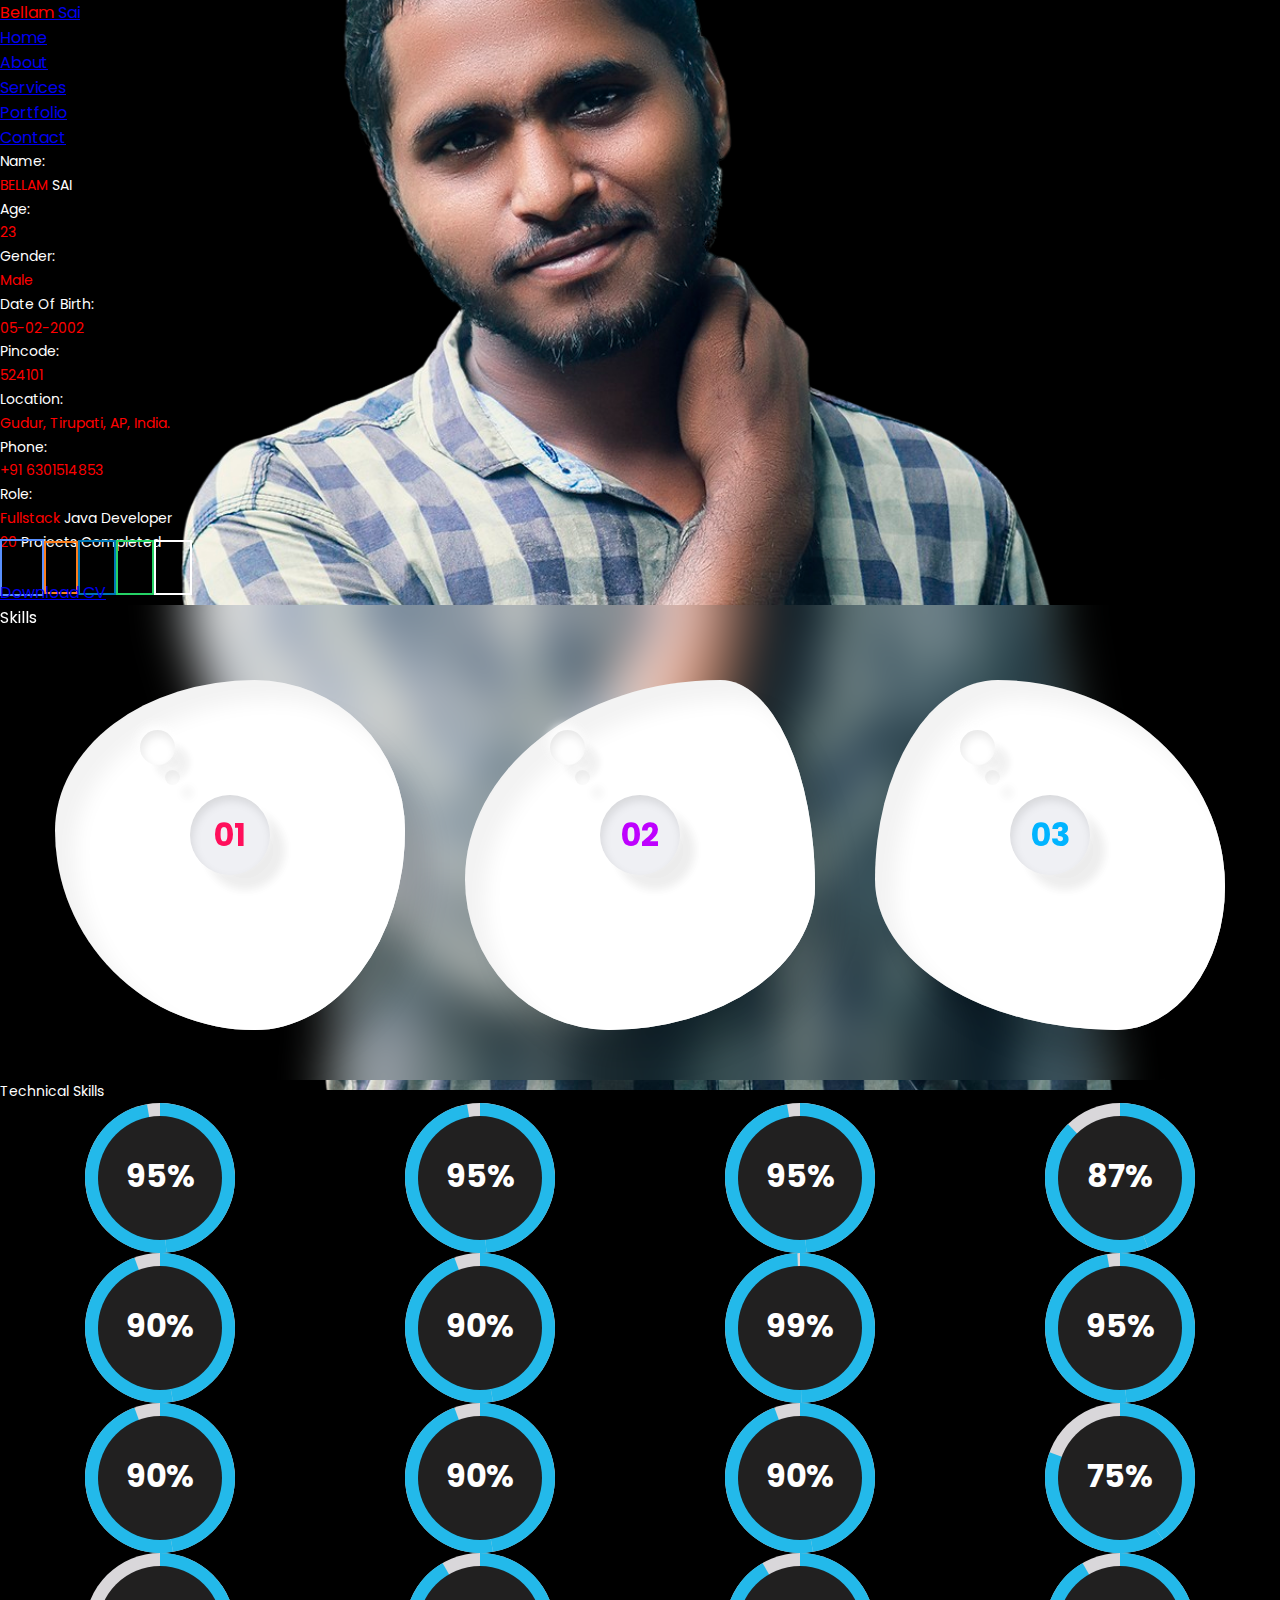
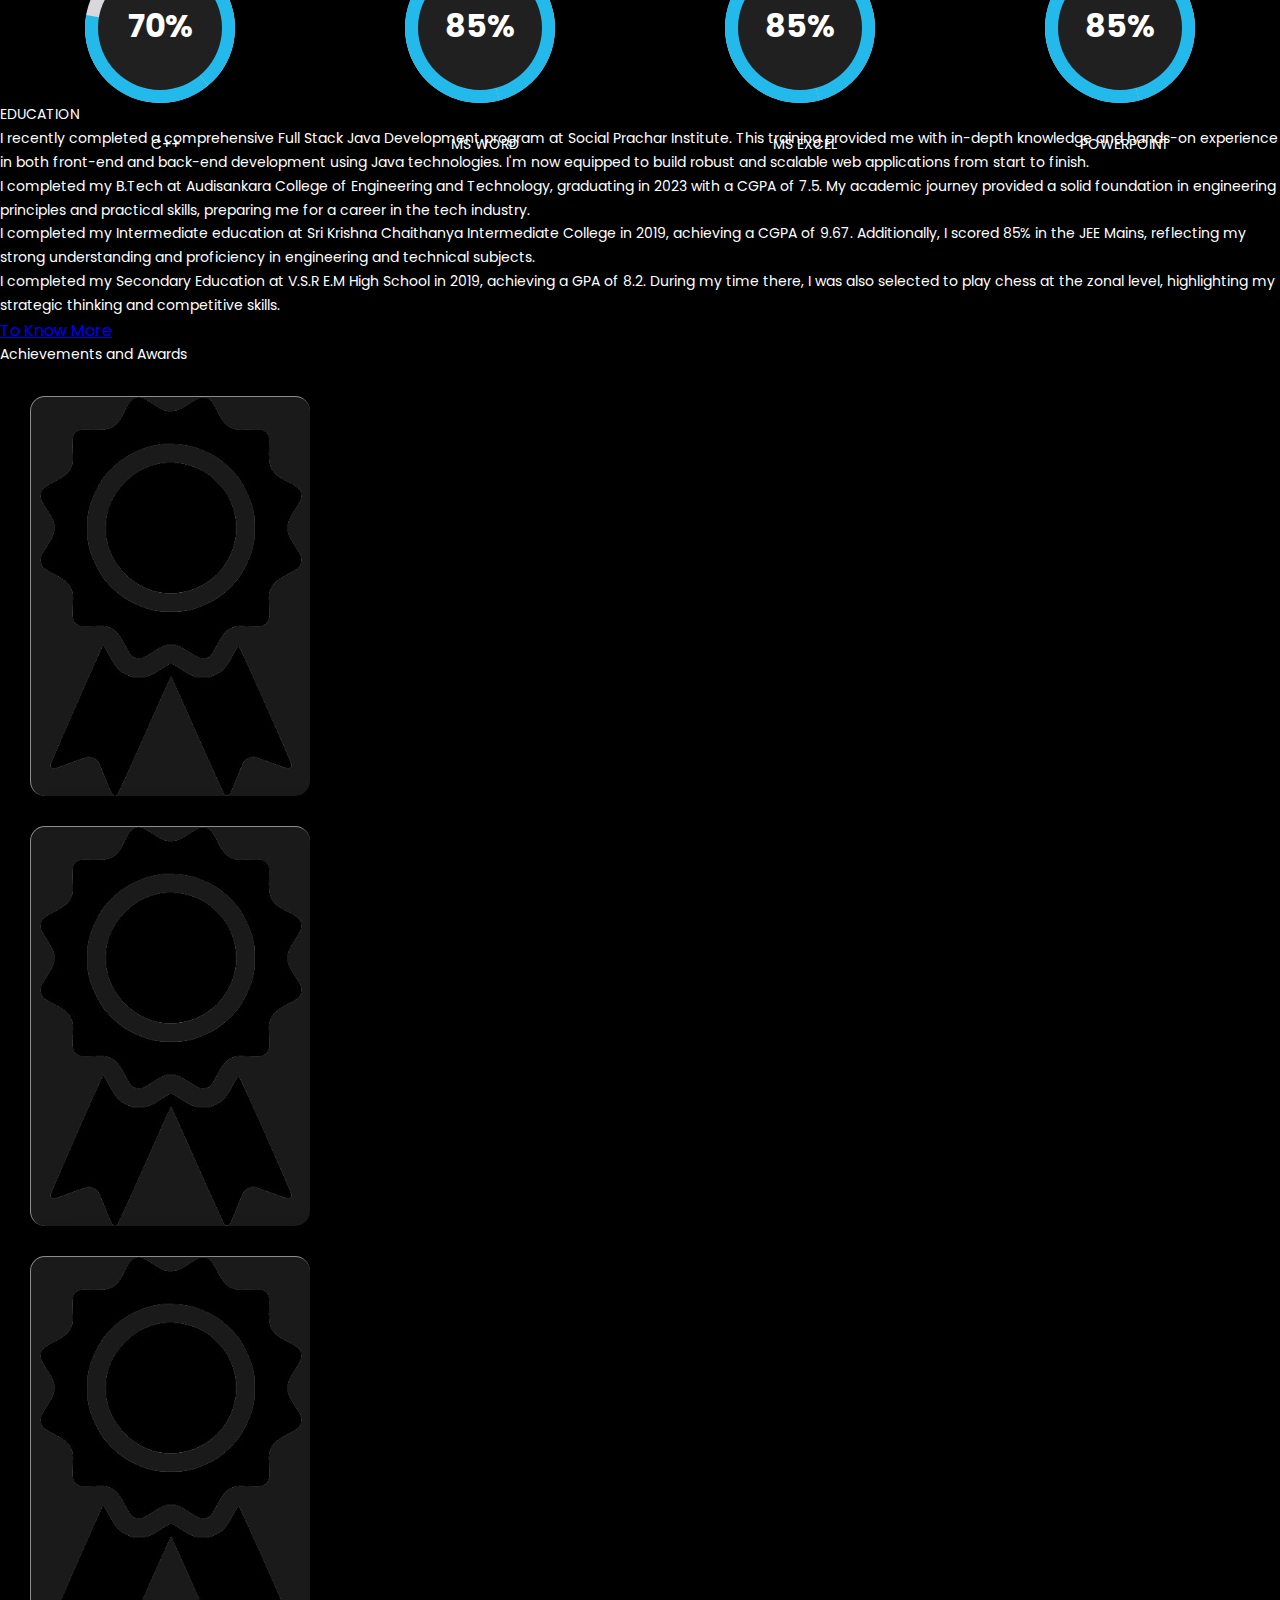
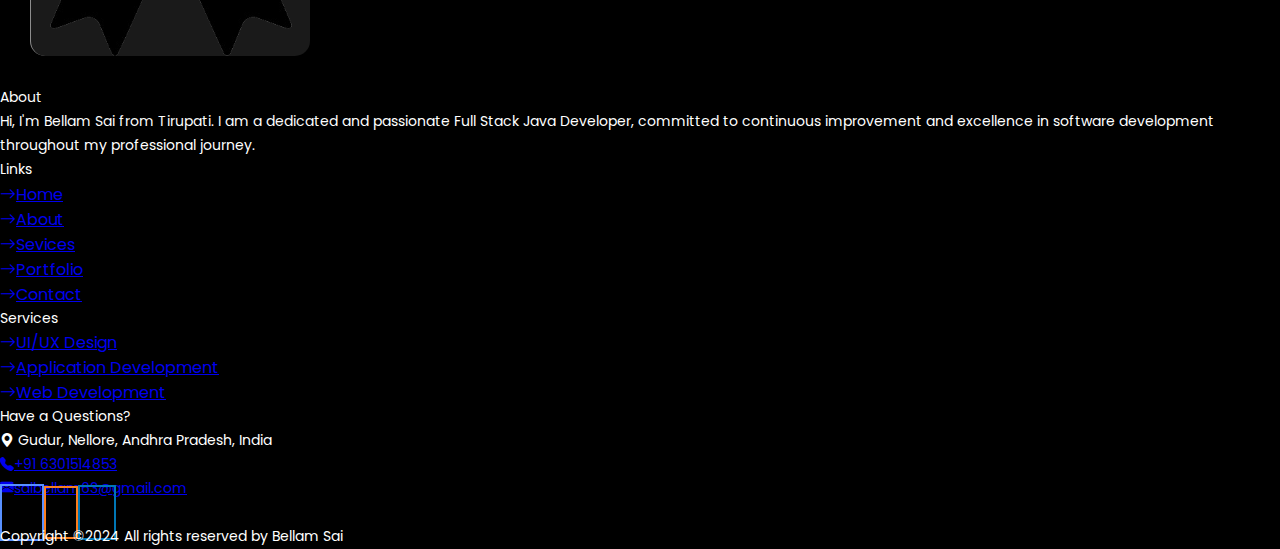
<file: About.html>
<!DOCTYPE html>
<html lang="en">

<head>
    <meta charset="utf-8">
    <meta name="viewport" content="width=device-width, initial-scale=1">
    <link href="https://cdn.jsdelivr.net/npm/bootstrap@5.1.3/dist/css/bootstrap.min.css" rel="stylesheet" integrity="sha384-1BmE4kWBq78iYhFldvKuhfTAU6auU8tT94WrHftjDbrCEXSU1oBoqyl2QvZ6jIW3" crossorigin="anonymous">
    <link rel="stylesheet" href="style.css">
    <link rel="stylesheet" href="about.css">
    <!-- poppins font start -->
    <link rel="preconnect" href="https://fonts.googleapis.com">
    <link rel="preconnect" href="https://fonts.gstatic.com" crossorigin>
    <link href="https://fonts.googleapis.com/css2?family=Poppins:ital,wght@0,100;0,200;0,300;0,400;0,500;0,600;0,700;0,800;0,900;1,100;1,200;1,300;1,400;1,500;1,600;1,700;1,800;1,900&display=swap" rel="stylesheet">
    <!-- poppins font end -->
    <meta http-equiv="X-UA-Compatible" content="IE=edge">
    <link rel="stylesheet" href="https://cdnjs.cloudflare.com/ajax/libs/font-awesome/6.5.2/css/all.min.css" integrity="sha512-SnH5WK+bZxgPHs44uWIX+LLJAJ9/2PkPKZ5QiAj6Ta86w+fsb2TkcmfRyVX3pBnMFcV7oQPJkl9QevSCWr3W6A==" crossorigin="anonymous" referrerpolicy="no-referrer"
    />
    <link rel="stylesheet" href="https://cdn.jsdelivr.net/npm/bootstrap-icons@1.11.3/font/bootstrap-icons.min.css">
    <!-- <link rel="stylesheet" href="about.css "> -->
    <title>About</title>
</head>

<body style="background: url(./Asserts/background.png); background-position: center; background-size: cover; background-repeat: no-repeat; background-position: center;background-color: black; background-attachment: fixed;">

    <!-- Nav Bar Start -->

    <nav class="navbar navbar-expand-lg navbar-dark bg-black text-white ">
        <div class="container-fluid ">
            <a class="navbar-brand fs-2 " href="# "><span class="logo-name ">Bellam</span> Sai</a>
            <button class="navbar-toggler " type="button " data-bs-toggle="collapse " data-bs-target="#navbarSupportedContent " aria-controls="navbarSupportedContent " aria-expanded="false " aria-label="Toggle navigation ">
            <span class="navbar-toggler-icon "></span>
          </button>
            <div class="collapse navbar-collapse " id="navbarSupportedContent ">
                <ul class="navbar-nav ms-auto ">
                    <li class="nav-item mx-lg-5 mx-md-3 mx-sm-0 ">
                        <a class="nav-link active " aria-current="page " href="./index.html">Home</a>
                    </li>
                    <li class="nav-item mx-lg-5 mx-md-3 mx-sm-0 ">
                        <a class="nav-link active " aria-current="page " href="#">About</a>
                    </li>
                    <li class="nav-item mx-lg-5 mx-md-3 mx-sm-0 ">
                        <a class="nav-link active " aria-current="page " href="./index.html#services">Services</a>
                    </li>
                    <li class="nav-item mx-lg-5 mx-md-3 mx-sm-0 ">
                        <a class="nav-link active " aria-current="page " href="./index.html">Portfolio</a>
                    </li>
                    <li class="nav-item mx-lg-5 mx-md-3 mx-sm-0 ">
                        <a class="nav-link active " aria-current="page " href="./index.html#contact">Contact</a>
                    </li>
                </ul>
            </div>
        </div>
    </nav>

    <!-- Nav Bar End -->

    <!-- Container-1 start -->

    <div class="container-fluid bg-black">

        <div class="row">

            <div class="col-lg-6 col-md-6 col-sm-0 c1-r1-col2-bg"></div>

            <div class="col-lg-6 col-md-6 col-sm-12 text-start fs-3 background2 my-5">

                <div class="row">
                    <div class="col-lg-6 col-md-6 col-sm-12">
                        <p class="fs-3 fw-bolder ps-3">Name:</p>
                    </div>
                    <div class="col-lg-6 col-md-6 col-sm-12">
                        <p class="fs-3 fw-bolder ps-3"><span class="logo-name">BELLAM</span> SAI</p>
                    </div>
                </div>

                <div class="row">
                    <div class="col-lg-6 col-md-6 col-sm-12">
                        <p class="fs-3 fw-bolder ps-3">Age:</p>
                    </div>
                    <div class="col-lg-6 col-md-6 col-sm-12">
                        <p class="fs-3 fw-bolder ps-3"><span class="logo-name">23</span></p>
                    </div>
                </div>

                <div class="row">
                    <div class="col-lg-6 col-md-6 col-sm-12">
                        <p class="fs-3 fw-bolder ps-3">Gender:</p>
                    </div>
                    <div class="col-lg-6 col-md-6 col-sm-12">
                        <p class="fs-3 fw-bolder ps-3"><span class="logo-name">Male</span></p>
                    </div>
                </div>

                <div class="row">
                    <div class="col-lg-6 col-md-6 col-sm-12">
                        <p class="fs-3 fw-bolder ps-3">Date Of Birth:</p>
                    </div>
                    <div class="col-lg-6 col-md-6 col-sm-12">
                        <p class="fs-3 fw-bolder ps-3"><span class="logo-name">05-02-2002</span></p>
                    </div>
                </div>

                <div class="row">
                    <div class="col-lg-6 col-md-6 col-sm-12">
                        <p class="fs-3 fw-bolder ps-3">Pincode:</p>
                    </div>
                    <div class="col-lg-6 col-md-6 col-sm-12">
                        <p class="fs-3 fw-bolder ps-3"><span class="logo-name">524101</span></p>
                    </div>
                </div>

                <div class="row">
                    <div class="col-lg-6 col-md-6 col-sm-12">
                        <p class="fs-3 fw-bolder ps-3">Location:</p>
                    </div>
                    <div class="col-lg-6 col-md-6 col-sm-12">
                        <p class="fs-3 fw-bolder ps-3"><span class="logo-name">Gudur, Tirupati, AP, India.</span></p>
                    </div>
                </div>

                <div class="row">
                    <div class="col-lg-6 col-md-6 col-sm-12">
                        <p class="fs-3 fw-bolder ps-3">Phone:</p>
                    </div>
                    <div class="col-lg-6 col-md-6 col-sm-12">
                        <p class="fs-3 fw-bolder ps-3"><span class="logo-name">+91 6301514853</span></p>
                    </div>
                </div>

                <div class="row">
                    <div class="col-lg-6 col-md-6 col-sm-12">
                        <p class="fs-3 fw-bolder ps-3">Role:</p>
                    </div>
                    <div class="col-lg-6 col-md-6 col-sm-12">
                        <p class="fs-3 fw-bolder ps-3"><span class="logo-name">Fullstack</span> Java Developer</p>
                    </div>
                </div>

                <div class="row">
                    <div class="col">
                        <p class="fs-3 ps-3"><span class="logo-name fw-bold">20</span> Projects Completed</p>
                    </div>
                </div>

                <div class="row">
                    <div class="col">
                        <div class="my-3">
                            <a href="https://www.facebook.com/prasanth.majji.758 " class="text-decoration-none text-white mx-2 "><i class="fa-brands fa-facebook-f fs-3 rounded-circle "></i></a>
                            <a href="https://www.instagram.com/fake_smiler_randy?igsh=bWc4M2wwb3BscXRx " class="text-decoration-none text-white mx-2 "><i class="fa-brands fa-instagram fs-2 rounded-circle "></i></a>
                            <a href="https://www.linkedin.com/in/bellam-sai-7399ab285/ " class="text-decoration-none text-white mx-2 "><i class="fa-brands fa-linkedin-in fs-2 rounded-circle "></i></i></a>
                            <a href="https://wa.me/+916301514853?text=Hi%2C%20it's%20very%20nice%20meeting%20you!%20Shall%20we%20chat%3F" class="text-decoration-none text-white mx-2 "><i class="fa-brands fa-whatsapp fs-2 rounded-circle "></i></i></a>
                            <a href="https://github.com/bellamsai63" class="text-decoration-none text-white mx-2 "><i class="fa-brands fa-github fs-2 rounded-circle "></i></i></a>
                        </div>
                    </div>
                </div>

                <div class="row">
                    <div class="col my-5">
                        <div class="d-flex align-items-center justify-content-center">
                            <a class="btn btn-warning text-white bg-warning" href="./Asserts/Sai Full Stack Developer.pdf" download="Sai's CV" role="button">Download CV</a>
                        </div>
                    </div>
                </div>

            </div>

        </div>

    </div>

    <!-- Container-1 End -->

    <!-- Container-2 start Skills -->

    <div class="container-fluid bg-transparent" style="backdrop-filter: blur(25px);">

        <div class="row">
            <div class="col text-center display-2 fw-bold">Skills</div>
        </div>

        <div class="row">

            <div class="col">
                <div class="wrapper">

                    <div class="drop" style="--clr: #ff0f5b;">
                        <div class="content">
                            <h2>01</h2>
                            <p class="text-black fw-bold">UI/UX Design</p>
                            <!-- <a href="#">Read More</a> -->
                        </div>
                    </div>

                    <div class="drop" style="--clr: #be01fe;">
                        <div class="content">
                            <h2>02</h2>
                            <p class="text-black fw-bold">Application Development</p>
                            <!-- <a href="#">Read More</a> -->
                        </div>
                    </div>

                    <div class="drop" style="--clr: #01b4ff;">
                        <div class="content">
                            <h2>03</h2>
                            <p class="text-black fw-bold">Web Development</p>
                            <!-- <a href="#">Read More</a> -->
                        </div>
                    </div>

                </div>
            </div>

        </div>

    </div>

    <!-- Container-2 End -->

    <!-- Container-3 Start Technical Skills-->
    <div class="container-fluid">

        <div class="row">
            <div class="col">
                <p class="display-3 fw-bold">Technical Skills</p>
            </div>
        </div>

        <div class="row">

            <div class="col my-5">

                <div class="all">

                    <div class="circle-wrap my-5">
                        <div class="circle">
                            <div class="mask full-1">
                                <div class="fill-1"></div>
                            </div>
                            <div class="mask half">
                                <div class="fill-1"></div>
                            </div>
                            <div class="inside-circle"> 95% </div>
                        </div>
                        <p style="margin-top: 100px; text-align: center;" class="fs-3 fw-bold">HTML</p>
                    </div>

                    <div class="circle-wrap my-5">
                        <div class="circle">
                            <div class="mask full-1">
                                <div class="fill-1"></div>
                            </div>
                            <div class="mask half">
                                <div class="fill-1"></div>
                            </div>
                            <div class="inside-circle"> 95% </div>
                        </div>
                        <p style="margin-top: 100px; text-align: center;" class="fs-3 fw-bold">CSS</p>
                    </div>

                    <div class="circle-wrap my-5">
                        <div class="circle">
                            <div class="mask full-1">
                                <div class="fill-1"></div>
                            </div>
                            <div class="mask half">
                                <div class="fill-1"></div>
                            </div>
                            <div class="inside-circle"> 95% </div>
                        </div>
                        <p style="margin-top: 100px; text-align: center;" class="fs-3 fw-bold">BOOTSTRAP</p>
                    </div>

                    <div class="circle-wrap my-5">
                        <div class="circle">
                            <div class="mask full-5">
                                <div class="fill-5"></div>
                            </div>
                            <div class="mask half">
                                <div class="fill-5"></div>
                            </div>
                            <div class="inside-circle"> 87% </div>
                        </div>
                        <p style="margin-top: 100px; text-align: center;" class="fs-3 fw-bold">JAVASCRIPT</p>
                    </div>

                </div>

            </div>

        </div>

        <div class="row">

            <div class="col my-5">

                <div class="all">

                    <div class="circle-wrap my-5">
                        <div class="circle">
                            <div class="mask full-2">
                                <div class="fill-2"></div>
                            </div>
                            <div class="mask half">
                                <div class="fill-2"></div>
                            </div>
                            <div class="inside-circle"> 90% </div>
                        </div>
                        <p style="margin-top: 100px; text-align: center;" class="fs-3 fw-bold">JAVA</p>
                    </div>

                    <div class="circle-wrap my-5">
                        <div class="circle">
                            <div class="mask full-2">
                                <div class="fill-2"></div>
                            </div>
                            <div class="mask half">
                                <div class="fill-2"></div>
                            </div>
                            <div class="inside-circle"> 90% </div>
                        </div>
                        <p style="margin-top: 100px; text-align: center;" class="fs-3 fw-bold">MYSQL</p>
                    </div>

                    <div class="circle-wrap my-5">
                        <div class="circle">
                            <div class="mask full-4">
                                <div class="fill-4"></div>
                            </div>
                            <div class="mask half">
                                <div class="fill-4"></div>
                            </div>
                            <div class="inside-circle"> 99% </div>
                        </div>
                        <p style="margin-top: 100px; text-align: center;" class="fs-3 fw-bold">JDBC</p>
                    </div>


                    <div class="circle-wrap my-5">
                        <div class="circle">
                            <div class="mask full-1">
                                <div class="fill-1"></div>
                            </div>
                            <div class="mask half">
                                <div class="fill-1"></div>
                            </div>
                            <div class="inside-circle"> 95% </div>
                        </div>
                        <p style="margin-top: 100px; text-align: center;" class="fs-3 fw-bold">HIBERNATE</p>
                    </div>

                </div>

            </div>

        </div>

        <div class="row">

            <div class="col my-5">

                <div class="all">

                    <div class="circle-wrap my-5">
                        <div class="circle">
                            <div class="mask full-2">
                                <div class="fill-2"></div>
                            </div>
                            <div class="mask half">
                                <div class="fill-2"></div>
                            </div>
                            <div class="inside-circle"> 90% </div>
                        </div>
                        <p style="margin-top: 100px; text-align: center;" class="fs-3 fw-bold">SPRING</p>
                    </div>

                    <div class="circle-wrap my-5">
                        <div class="circle">
                            <div class="mask full-2">
                                <div class="fill-2"></div>
                            </div>
                            <div class="mask half">
                                <div class="fill-2"></div>
                            </div>
                            <div class="inside-circle"> 90% </div>
                        </div>
                        <p style="margin-top: 100px; text-align: center;" class="fs-3 fw-bold">SPRINGBOOT</p>
                    </div>

                    <div class="circle-wrap my-5">
                        <div class="circle">
                            <div class="mask full-2">
                                <div class="fill-2"></div>
                            </div>
                            <div class="mask half">
                                <div class="fill-2"></div>
                            </div>
                            <div class="inside-circle"> 90% </div>
                        </div>
                        <p style="margin-top: 100px; text-align: center;" class="fs-3 fw-bold">PYTHON</p>
                    </div>

                    <div class="circle-wrap my-5">
                        <div class="circle">
                            <div class="mask full-6">
                                <div class="fill-6"></div>
                            </div>
                            <div class="mask half">
                                <div class="fill-6"></div>
                            </div>
                            <div class="inside-circle"> 75% </div>
                        </div>
                        <p style="margin-top: 100px; text-align: center;" class="fs-3 fw-bold">C</p>
                    </div>

                </div>

            </div>

        </div>

        <div class="row">

            <div class="col my-5">

                <div class="all">

                    <div class="circle-wrap my-5">
                        <div class="circle">
                            <div class="mask full-7">
                                <div class="fill-7"></div>
                            </div>
                            <div class="mask half">
                                <div class="fill-7"></div>
                            </div>
                            <div class="inside-circle"> 70% </div>
                        </div>
                        <p style="margin-top: 100px; text-align: center;" class="fs-3 fw-bold">C++</p>
                    </div>

                    <div class="circle-wrap my-5">
                        <div class="circle">
                            <div class="mask full-3">
                                <div class="fill-3"></div>
                            </div>
                            <div class="mask half">
                                <div class="fill-3"></div>
                            </div>
                            <div class="inside-circle"> 85% </div>
                        </div>
                        <p style="margin-top: 100px; text-align: center;" class="fs-3 fw-bold">MS WORD</p>
                    </div>

                    <div class="circle-wrap my-5">
                        <div class="circle">
                            <div class="mask full-3">
                                <div class="fill-3"></div>
                            </div>
                            <div class="mask half">
                                <div class="fill-3"></div>
                            </div>
                            <div class="inside-circle"> 85% </div>
                        </div>
                        <p style="margin-top: 100px; text-align: center;" class="fs-3 fw-bold">MS EXCEL</p>
                    </div>

                    <div class="circle-wrap my-5">
                        <div class="circle">
                            <div class="mask full-3">
                                <div class="fill-3"></div>
                            </div>
                            <div class="mask half">
                                <div class="fill-3"></div>
                            </div>
                            <div class="inside-circle"> 85% </div>
                        </div>
                        <p style="margin-top: 100px; text-align: center;" class="fs-3 fw-bold">POWERPOINT</p>
                    </div>

                </div>

            </div>

        </div>

    </div>
    <!-- Container-3 End -->

    <!-- Container-4 Start -->

    <div class="container-fluid bg-black">

        <div class="row mt-lg-5 mt-md-5 mt-sm-0 mb-lg-0 mb-md-0 mb-sm-1">

            <div class="col">

                <p class="display-3 fw-bold my-3">EDUCATION</p>


                <p class="fs-5 fw-light m-lg-5 m-md-5 m-sm-0"><i class="fa-solid fa-shuttle-space pe-5 text-info"></i>I recently completed a comprehensive Full Stack Java Development program at Social Prachar Institute. This training provided me with in-depth knowledge and hands-on experience in
                    both front-end and back-end development using Java technologies. I'm now equipped to build robust and scalable web applications from start to finish.</p>

                <p class="fs-5 fw-light m-lg-5 m-md-5 m-sm-0"><i class="fa-solid fa-shuttle-space pe-5 text-info"></i>I completed my B.Tech at Audisankara College of Engineering and Technology, graduating in 2023 with a CGPA of 7.5. My academic journey provided a solid foundation in engineering principles
                    and practical skills, preparing me for a career in the tech industry.</p>

                <p class="fs-5 fw-light m-lg-5 m-md-5 m-sm-0"><i class="fa-solid fa-shuttle-space pe-5 text-info"></i>I completed my Intermediate education at Sri Krishna Chaithanya Intermediate College in 2019, achieving a CGPA of 9.67. Additionally, I scored 85% in the JEE Mains, reflecting my
                    strong understanding and proficiency in engineering and technical subjects.
                </p>

                <p class="fs-5 fw-light m-lg-5 m-md-5 m-sm-0"><i class="fa-solid fa-shuttle-space pe-5 text-info"></i>I completed my Secondary Education at V.S.R E.M High School in 2019, achieving a GPA of 8.2. During my time there, I was also selected to play chess at the zonal level, highlighting
                    my strategic thinking and competitive skills.</p>

                <a class="btn btn-primary fs-3 ms-lg-5 ms-md-5 ms-sm-0 my-5" href="./education.html" role="button"> To Know More <i class="fa-solid fa-arrow-right"></i></a>


            </div>

        </div>

    </div>

    <!-- Container-4 End -->

    <!-- Container-5 Start Achievements -->
    <div class="container-fluid bg-black">

        <div class="row">

            <div class="col">
                <p class="display-4 fw-bold">Achievements and Awards</p>
            </div>

        </div>

        <div class="row">

            <div class="col-lg-4 col-md-12 col-sm-12 d-flex align-items-center justify-content-center">

                <!-- card start -->
                <div class="card-1 mb-5">
                    <div class="content-1">
                        <h1>01</h1>
                        <h2>JEE MAINS</h2>
                        <p>I am proud to share that I scored 85% in JEE Mains, a testament to my dedication, practice, and hard work. This achievement reflects my commitment to academic excellence and my ability to perform under pressure.</p>
                        <!-- <a href="#">Card Link</a> -->
                    </div>
                </div>
                <!-- card end -->

            </div>

            <div class="col-lg-4 col-md-12 col-sm-12 d-flex align-items-center justify-content-center">

                <!-- card start -->
                <div class="card-1 mb-5">
                    <div class="content-1">
                        <h1>02</h1>
                        <h2>Chess</h2>
                        <p>I am proud to have been selected for the district level in chess. This accomplishment reflects my dedication, strategic thinking, and competitive spirit. Competing at this level has honed my skills and taught me valuable lessons
                            in focus, patience, and sportsmanship.
                        </p>
                        <!-- <a href="#">Card Link</a> -->
                    </div>
                </div>
                <!-- card end -->

            </div>
            <div class="col-lg-4 col-md-12 col-sm-12 d-flex align-items-center justify-content-center">

                <!-- card start -->
                <div class="card-1 mb-5">
                    <div class="content-1">
                        <h1>03</h1>
                        <h2>PROJECT PRESENTATION</h2>
                        <p>During my B.Tech, I developed a Smart Dustbin Management System using IoT technology. I was honored to receive an Award and Certificate for this project, highlighting its impact and innovation.</p>
                        <!-- <a href="#">Card Link</a> -->
                    </div>
                </div>
                <!-- card end -->

            </div>

        </div>

    </div>
    <!-- Container-5 End -->

    <!-- Container-10 Start footer -->
    <div class="container-fluid bg-dark">

        <div class="row">

            <div class="col-lg-3 col-md-3 col-sm-12">

                <p class="fs-2 fw-bold mb-4">About</p>
                <p class="text-muted">Hi, I'm Bellam Sai from Tirupati. I am a dedicated and passionate Full Stack Java Developer, committed to continuous improvement and excellence in software development throughout my professional journey.</p>

            </div>

            <div class="col-lg-3 col-md-3 col-sm-12">
                <p class="fs-2 fw-bold mb-4">Links</p>
                <ul class="list-unstyled ">
                    <li class="mb-2"><a href="#" class="link-primary text-decoration-none text-white-50"><i class="bi bi-arrow-right pe-3"></i>Home</a></li>
                    <li class="mb-2"><a href="./About.html" class="link-primary text-decoration-none text-white-50"><i class="bi bi-arrow-right pe-3"></i>About</a></li>
                    <li class="mb-2"><a href="./index.html#services" class="link-primary text-decoration-none text-white-50"><i class="bi bi-arrow-right pe-3"></i>Sevices</a></li>
                    <li class="mb-2"><a href="./index.html" class="link-primary text-decoration-none text-white-50"><i class="bi bi-arrow-right pe-3"></i>Portfolio</a></li>
                    <li class="mb-2"><a href="./index.html#contact" class="link-primary text-decoration-none text-white-50"><i class="bi bi-arrow-right pe-3"></i>Contact</a></li>
                </ul>
            </div>

            <div class="col-lg-3 col-md-3 col-sm-12">
                <p class="fs-2 fw-bold mb-4">Services</p>
                <ul class="list-unstyled ">
                    <li class="mb-3"><a href="./index.html#services" class="link-primary text-decoration-none text-white-50"><i class="bi bi-arrow-right pe-3"></i>UI/UX Design</a></li>
                    <li class="mb-3"><a href="./index.html#services" class="link-primary text-decoration-none text-white-50"><i class="bi bi-arrow-right pe-3"></i>Application Development</a></li>
                    <li class="mb-3"><a href="./index.html#services" class="link-primary text-decoration-none text-white-50"><i class="bi bi-arrow-right pe-3"></i>Web Development</a></li>
                </ul>
            </div>

            <div class="col-lg-3 col-md-3 col-sm-12">
                <p class="fs-2 fw-bold mb-4">Have a Questions?</p>
                <p class="text-white-50 mb-3"><i class="bi bi-geo-alt-fill pe-4"></i> Gudur, Nellore, Andhra Pradesh, India</p>
                <p class="text-white-50 mb-3">
                    <a href="tel:+91 6301514853" class="text-white-50 text-decoration-none"><i class="bi bi-telephone-fill pe-4"></i>+91 6301514853</a>
                </p>
                <p class="text-white-50 mb-3">
                    <a href="mailto:saibellam63@gmail.com" class="text-white-50 text-decoration-none"><i class="bi bi-envelope-fill pe-4"></i>saibellam63@gmail.com</a>
                </p>
            </div>


        </div>

        <div class="row my-5">
            <div class="col">
                <a href="https://www.facebook.com/prasanth.majji.758" class="text-decoration-none text-white mx-2"><i class="fa-brands fa-facebook-f fs-3 rounded-circle"></i></a>
                <a href="https://www.instagram.com/fake_smiler_randy?igsh=bWc4M2wwb3BscXRx" class="text-decoration-none text-white mx-2"><i class="fa-brands fa-instagram fs-2 rounded-circle"></i></a>
                <a href="https://www.linkedin.com/sai-bellam-7399ab285/" class="text-decoration-none text-white mx-2"><i class="fa-brands fa-linkedin-in fs-2 rounded-circle"></i></i></a>
            </div>
        </div>

        <div class="row">

            <div class="col">
                <p class="text-center fs-5">Copyright &copy;2024 All rights reserved by Bellam Sai</p>
            </div>

        </div>

    </div>
    <!-- Container-10 End -->

    <script src="./script.js "></script>
    <script src="https://cdn.jsdelivr.net/npm/bootstrap@5.1.3/dist/js/bootstrap.bundle.min.js " integrity="sha384-ka7Sk0Gln4gmtz2MlQnikT1wXgYsOg+OMhuP+IlRH9sENBO0LRn5q+8nbTov4+1p " crossorigin="anonymous "></script>

</body>

</html>
</file>
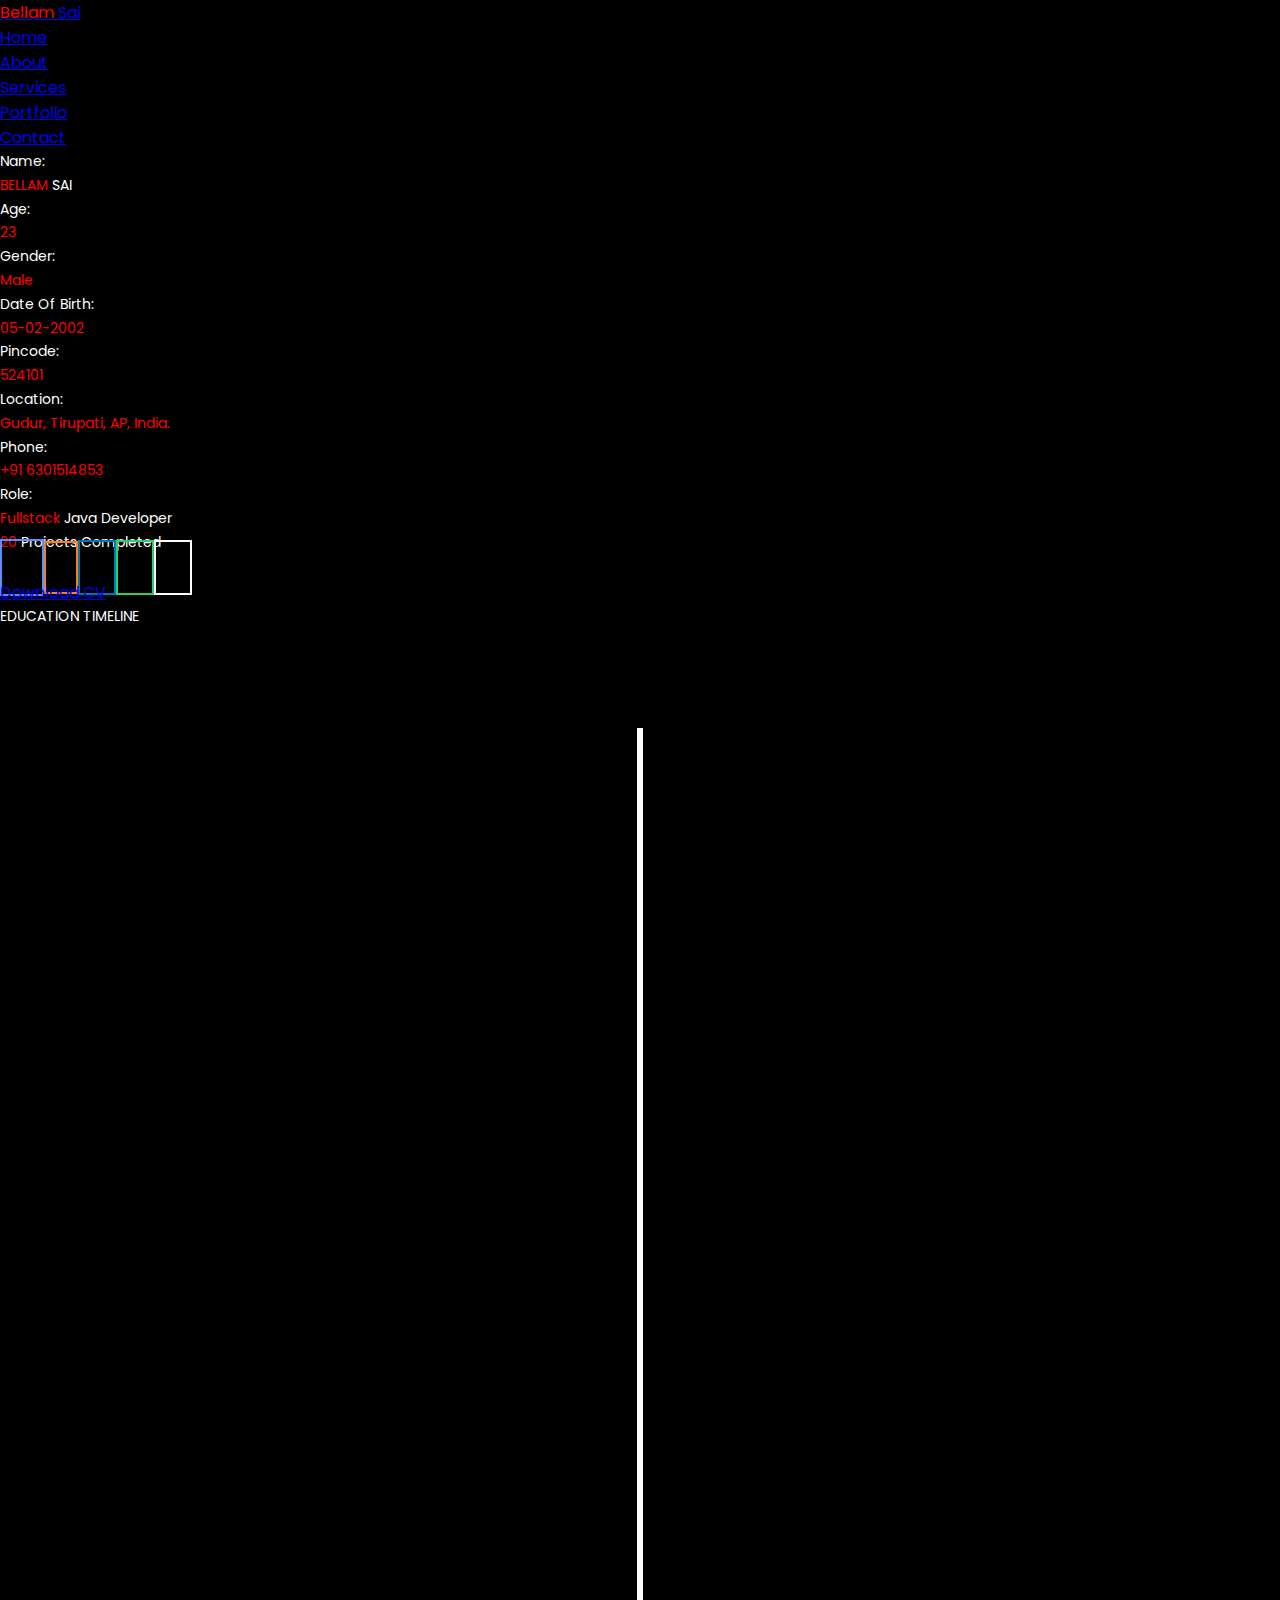
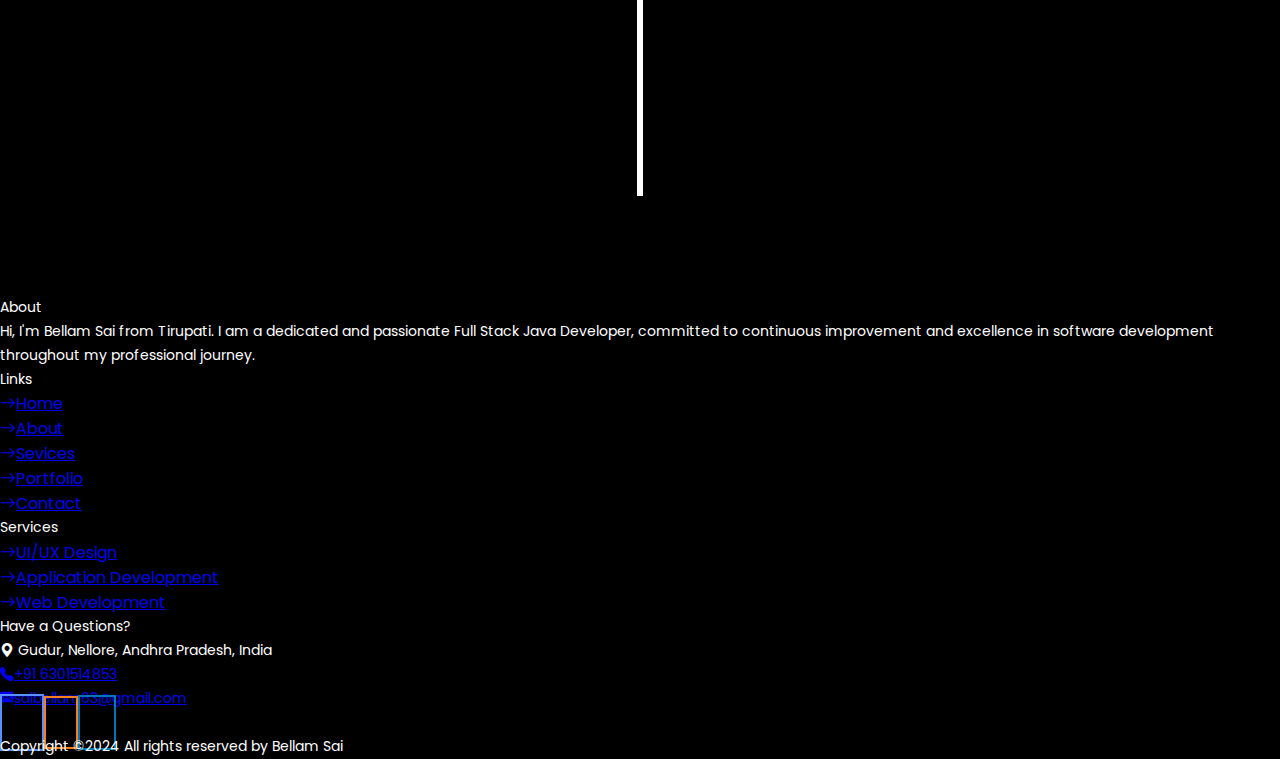
<file: education.html>
<!DOCTYPE html>
<html lang="en">

<head>
    <meta charset="utf-8">
    <meta name="viewport" content="width=device-width, initial-scale=1">
    <link href="https://cdn.jsdelivr.net/npm/bootstrap@5.1.3/dist/css/bootstrap.min.css" rel="stylesheet" integrity="sha384-1BmE4kWBq78iYhFldvKuhfTAU6auU8tT94WrHftjDbrCEXSU1oBoqyl2QvZ6jIW3" crossorigin="anonymous">
    <link rel="stylesheet" href="style.css">
    <link rel="stylesheet" href="about.css">
    <link rel="stylesheet" href="education.css">
    <!-- poppins font start -->
    <link rel="preconnect" href="https://fonts.googleapis.com">
    <link rel="preconnect" href="https://fonts.gstatic.com" crossorigin>
    <link href="https://fonts.googleapis.com/css2?family=Poppins:ital,wght@0,100;0,200;0,300;0,400;0,500;0,600;0,700;0,800;0,900;1,100;1,200;1,300;1,400;1,500;1,600;1,700;1,800;1,900&display=swap" rel="stylesheet">
    <!-- poppins font end -->
    <meta http-equiv="X-UA-Compatible" content="IE=edge">
    <link rel="stylesheet" href="https://cdnjs.cloudflare.com/ajax/libs/font-awesome/6.5.2/css/all.min.css" integrity="sha512-SnH5WK+bZxgPHs44uWIX+LLJAJ9/2PkPKZ5QiAj6Ta86w+fsb2TkcmfRyVX3pBnMFcV7oQPJkl9QevSCWr3W6A==" crossorigin="anonymous" referrerpolicy="no-referrer"
    />
    <link rel="stylesheet" href="https://cdn.jsdelivr.net/npm/bootstrap-icons@1.11.3/font/bootstrap-icons.min.css">
    <!-- <link rel="stylesheet" href="about.css "> -->
    <title>Education</title>
</head>

<body>

    <!-- Nav Bar Start -->

    <nav class="navbar navbar-expand-lg navbar-dark bg-black text-white ">
        <div class="container-fluid ">
            <a class="navbar-brand fs-2 " href="# "><span class="logo-name ">Bellam</span> Sai</a>
            <button class="navbar-toggler " type="button " data-bs-toggle="collapse " data-bs-target="#navbarSupportedContent " aria-controls="navbarSupportedContent " aria-expanded="false " aria-label="Toggle navigation ">
            <span class="navbar-toggler-icon "></span>
          </button>
            <div class="collapse navbar-collapse " id="navbarSupportedContent ">
                <ul class="navbar-nav ms-auto ">
                    <li class="nav-item mx-lg-5 mx-md-3 mx-sm-0 ">
                        <a class="nav-link active " aria-current="page " href="./index.html">Home</a>
                    </li>
                    <li class="nav-item mx-lg-5 mx-md-3 mx-sm-0 ">
                        <a class="nav-link active " aria-current="page " href="./About.html">About</a>
                    </li>
                    <li class="nav-item mx-lg-5 mx-md-3 mx-sm-0 ">
                        <a class="nav-link active " aria-current="page " href="./index.html#services">Services</a>
                    </li>
                    <li class="nav-item mx-lg-5 mx-md-3 mx-sm-0 ">
                        <a class="nav-link active " aria-current="page " href="./index.html">Portfolio</a>
                    </li>
                    <li class="nav-item mx-lg-5 mx-md-3 mx-sm-0 ">
                        <a class="nav-link active " aria-current="page " href="./index.html#contact">Contact</a>
                    </li>
                </ul>
            </div>
        </div>
    </nav>

    <!-- Nav Bar End -->

    <!-- Container-1 start -->

    <div class="container-fluid bg-black">

        <div class="row">

            <div class="col-lg-6 col-md-6 col-sm-0 c1-r1-col2-bg"></div>

            <div class="col-lg-6 col-md-6 col-sm-12 text-start fs-3 background2 my-5">

                <div class="row">
                    <div class="col-lg-6 col-md-6 col-sm-12">
                        <p class="fs-3 fw-bolder ps-3">Name:</p>
                    </div>
                    <div class="col-lg-6 col-md-6 col-sm-12">
                        <p class="fs-3 fw-bolder ps-3"><span class="logo-name">BELLAM</span> SAI</p>
                    </div>
                </div>

                <div class="row">
                    <div class="col-lg-6 col-md-6 col-sm-12">
                        <p class="fs-3 fw-bolder ps-3">Age:</p>
                    </div>
                    <div class="col-lg-6 col-md-6 col-sm-12">
                        <p class="fs-3 fw-bolder ps-3"><span class="logo-name">23</span></p>
                    </div>
                </div>

                <div class="row">
                    <div class="col-lg-6 col-md-6 col-sm-12">
                        <p class="fs-3 fw-bolder ps-3">Gender:</p>
                    </div>
                    <div class="col-lg-6 col-md-6 col-sm-12">
                        <p class="fs-3 fw-bolder ps-3"><span class="logo-name">Male</span></p>
                    </div>
                </div>

                <div class="row">
                    <div class="col-lg-6 col-md-6 col-sm-12">
                        <p class="fs-3 fw-bolder ps-3">Date Of Birth:</p>
                    </div>
                    <div class="col-lg-6 col-md-6 col-sm-12">
                        <p class="fs-3 fw-bolder ps-3"><span class="logo-name">05-02-2002</span></p>
                    </div>
                </div>

                <div class="row">
                    <div class="col-lg-6 col-md-6 col-sm-12">
                        <p class="fs-3 fw-bolder ps-3">Pincode:</p>
                    </div>
                    <div class="col-lg-6 col-md-6 col-sm-12">
                        <p class="fs-3 fw-bolder ps-3"><span class="logo-name">524101</span></p>
                    </div>
                </div>

                <div class="row">
                    <div class="col-lg-6 col-md-6 col-sm-12">
                        <p class="fs-3 fw-bolder ps-3">Location:</p>
                    </div>
                    <div class="col-lg-6 col-md-6 col-sm-12">
                        <p class="fs-3 fw-bolder ps-3"><span class="logo-name">Gudur, Tirupati, AP, India.</span></p>
                    </div>
                </div>

                <div class="row">
                    <div class="col-lg-6 col-md-6 col-sm-12">
                        <p class="fs-3 fw-bolder ps-3">Phone:</p>
                    </div>
                    <div class="col-lg-6 col-md-6 col-sm-12">
                        <p class="fs-3 fw-bolder ps-3"><span class="logo-name">+91 6301514853</span></p>
                    </div>
                </div>

                <div class="row">
                    <div class="col-lg-6 col-md-6 col-sm-12">
                        <p class="fs-3 fw-bolder ps-3">Role:</p>
                    </div>
                    <div class="col-lg-6 col-md-6 col-sm-12">
                        <p class="fs-3 fw-bolder ps-3"><span class="logo-name">Fullstack</span> Java Developer</p>
                    </div>
                </div>

                <div class="row">
                    <div class="col">
                        <p class="fs-3 ps-3"><span class="logo-name fw-bold">20</span> Projects Completed</p>
                    </div>
                </div>

                <div class="row">
                    <div class="col">
                        <div class="my-3">
                            <a href="https://www.facebook.com/prasanth.majji.758 " class="text-decoration-none text-white mx-2 "><i class="fa-brands fa-facebook-f fs-3 rounded-circle "></i></a>
                            <a href="https://www.instagram.com/fake_smiler_randy?igsh=bWc4M2wwb3BscXRx " class="text-decoration-none text-white mx-2 "><i class="fa-brands fa-instagram fs-2 rounded-circle "></i></a>
                            <a href="https://www.linkedin.com/in/sai-bellam-7399ab285/ " class="text-decoration-none text-white mx-2 "><i class="fa-brands fa-linkedin-in fs-2 rounded-circle "></i></i></a>
                            <a href="https://wa.me/+916301514853?text=Hi%2C%20it's%20very%20nice%20meeting%20you!%20Shall%20we%20chat%3F" class="text-decoration-none text-white mx-2 "><i class="fa-brands fa-whatsapp fs-2 rounded-circle "></i></i></a>
                            <a href="https://github.com/bellamsai63" class="text-decoration-none text-white mx-2 "><i class="fa-brands fa-github fs-2 rounded-circle "></i></i></a>
                        </div>
                    </div>
                </div>

                <div class="row">
                    <div class="col my-5">
                        <div class="d-flex align-items-center justify-content-center">
                            <a class="btn btn-warning text-white bg-warning" href="./Asserts/Sai Full Stack Developer.pdf" download="Sai's CV" role="button">Download CV</a>
                        </div>
                    </div>
                </div>

            </div>

        </div>

    </div>

    <!-- Container-1 End -->

    <!-- Container-2 Start -->
    <div class="container-fluid">

        <div class="row">
            <div class="col">
                <p class="display-3 fw-bold text-center">EDUCATION TIMELINE</p>
            </div>
        </div>

        <div class="row">
            <div class="col">

                <!-- Timeline start -->

                <div class="timeline">

                    <div class="containers left-container">
                        <img src="./Asserts/Audisankara logo.png" alt="">
                        <div class="text-box">
                            <h2>SOCIALPRACHAR</h2>
                            <small>2023-2024</small>
                            <p>I recently completed a comprehensive Full Stack Java Development program at Social Prachar Institute. This training provided me with in-depth knowledge and hands-on experience in both front-end and back-end development using
                                Java technologies. I'm now equipped to build robust and scalable web applications from start to finish.</p>
                            <span class="left-container-arrow"></span>
                        </div>
                    </div>

                    <div class="containers right-container">
                        <img src="./Asserts/Audisankara logo.png" alt="">
                        <div class="text-box">
                            <h2>Audisankara College of Engineering & Technology</h2>
                            <small>2019-2023</small>
                            <p>I completed my B.Tech at Audisankara College of Engineering and Technology, graduating in 2023 with a CGPA of 7.5. My academic journey provided a solid foundation in engineering principles and practical skills, preparing me
                                for a career in the tech industry.</p>
                            <span class="right-container-arrow"></span>
                        </div>
                    </div>

                    <div class="containers left-container">
                        <img src="./Asserts/Audisankara logo.png" alt="">
                        <div class="text-box">
                            <h2>Sri Krishna Chaithanya Intermediate College</h2>
                            <small>2017-2019</small>
                            <p>I completed my Intermediate education at Sri Krishna Chaithanya Intermediate College in 2019, achieving a CGPA of 9.67. Additionally, I scored 85% in the JEE Mains, reflecting my strong understanding and proficiency in engineering
                                and technical subjects.</p>
                            <span class="left-container-arrow"></span>
                        </div>
                    </div>

                    <div class="containers right-container">
                        <img src="./Asserts/Audisankara logo.png" alt="">
                        <div class="text-box">
                            <h2>V.S.R E.M High School</h2>
                            <small>2016-2017</small>
                            <p>I completed my Secondary Education at V.S.R E.M High School in 2019, achieving a GPA of 8.2. During my time there, I was also selected to play chess at the zonal level, highlighting my strategic thinking and competitive skills.</p>
                            <span class="right-container-arrow"></span>
                        </div>
                    </div>

                </div>

                <!-- Timeline End -->

            </div>
        </div>

    </div>
    <!-- Container-2 End -->

    <!-- Container-10 Start footer -->

    <div class="container my-5">

        <div class="row my-5">

            <div class="col-lg-3 col-md-3 col-sm-12">

                <p class="fs-2 fw-bold mb-4">About</p>
                <p class="text-muted">Hi, I'm Bellam Sai from Tirupati. I am a dedicated and passionate Full Stack Java Developer, committed to continuous improvement and excellence in software development throughout my professional journey.</p>

            </div>

            <div class="col-lg-3 col-md-3 col-sm-12">
                <p class="fs-2 fw-bold mb-4">Links</p>
                <ul class="list-unstyled ">
                    <li class="mb-2"><a href="./index.html" class="link-primary text-decoration-none text-white-50"><i class="bi bi-arrow-right pe-3"></i>Home</a></li>
                    <li class="mb-2"><a href="./About.html" class="link-primary text-decoration-none text-white-50"><i class="bi bi-arrow-right pe-3"></i>About</a></li>
                    <li class="mb-2"><a href="./index.html#services" class="link-primary text-decoration-none text-white-50"><i class="bi bi-arrow-right pe-3"></i>Sevices</a></li>
                    <li class="mb-2"><a href="./index.html" class="link-primary text-decoration-none text-white-50"><i class="bi bi-arrow-right pe-3"></i>Portfolio</a></li>
                    <li class="mb-2"><a href="./index.html#contact" class="link-primary text-decoration-none text-white-50"><i class="bi bi-arrow-right pe-3"></i>Contact</a></li>
                </ul>
            </div>

            <div class="col-lg-3 col-md-3 col-sm-12">
                <p class="fs-2 fw-bold mb-4">Services</p>
                <ul class="list-unstyled ">
                    <li class="mb-3"><a href="./index.html#services" class="link-primary text-decoration-none text-white-50"><i class="bi bi-arrow-right pe-3"></i>UI/UX Design</a></li>
                    <li class="mb-3"><a href="./index.html#services" class="link-primary text-decoration-none text-white-50"><i class="bi bi-arrow-right pe-3"></i>Application Development</a></li>
                    <li class="mb-3"><a href="./index.html#services" class="link-primary text-decoration-none text-white-50"><i class="bi bi-arrow-right pe-3"></i>Web Development</a></li>
                </ul>
            </div>

            <div class="col-lg-3 col-md-3 col-sm-12">
                <p class="fs-2 fw-bold mb-4">Have a Questions?</p>
                <p class="text-white-50 mb-3"><i class="bi bi-geo-alt-fill pe-4"></i> Gudur, Nellore, Andhra Pradesh, India</p>
                <p class="text-white-50 mb-3">
                    <a href="tel:+916301514853" class="text-white-50 text-decoration-none"><i class="bi bi-telephone-fill pe-4"></i>+91 6301514853</a>
                </p>
                <p class="text-white-50 mb-3">
                    <a href="mailto:saibellam63@gmail.com" class="text-white-50 text-decoration-none"><i class="bi bi-envelope-fill pe-4"></i>saibellam63@gmail.com</a>
                </p>
            </div>


        </div>

        <div class="row my-5">
            <div class="col">
                <!-- <p>gjygjvhctucjv</p>f -->
                <a href="https://www.facebook.com/prasanth.majji.758" class="text-decoration-none text-white mx-2"><i class="fa-brands fa-facebook-f fs-3 rounded-circle"></i></a>
                <a href="https://www.instagram.com/fake_smiler_randy?igsh=bWc4M2wwb3BscXRx" class="text-decoration-none text-white mx-2"><i class="fa-brands fa-instagram fs-2 rounded-circle"></i></a>
                <a href="https://www.linkedin.com/in/sai-bellam-7399ab285/" class="text-decoration-none text-white mx-2"><i class="fa-brands fa-linkedin-in fs-2 rounded-circle"></i></i></a>
            </div>
        </div>

        <div class="row">

            <div class="col">
                <p class="text-center fs-5">Copyright &copy;2024 All rights reserved by Bellam Sai</p>
            </div>

        </div>

    </div>

    <!-- Container-10 End -->

</body>

</html>

<!-- Error in between 281 to 320px -->
</file>
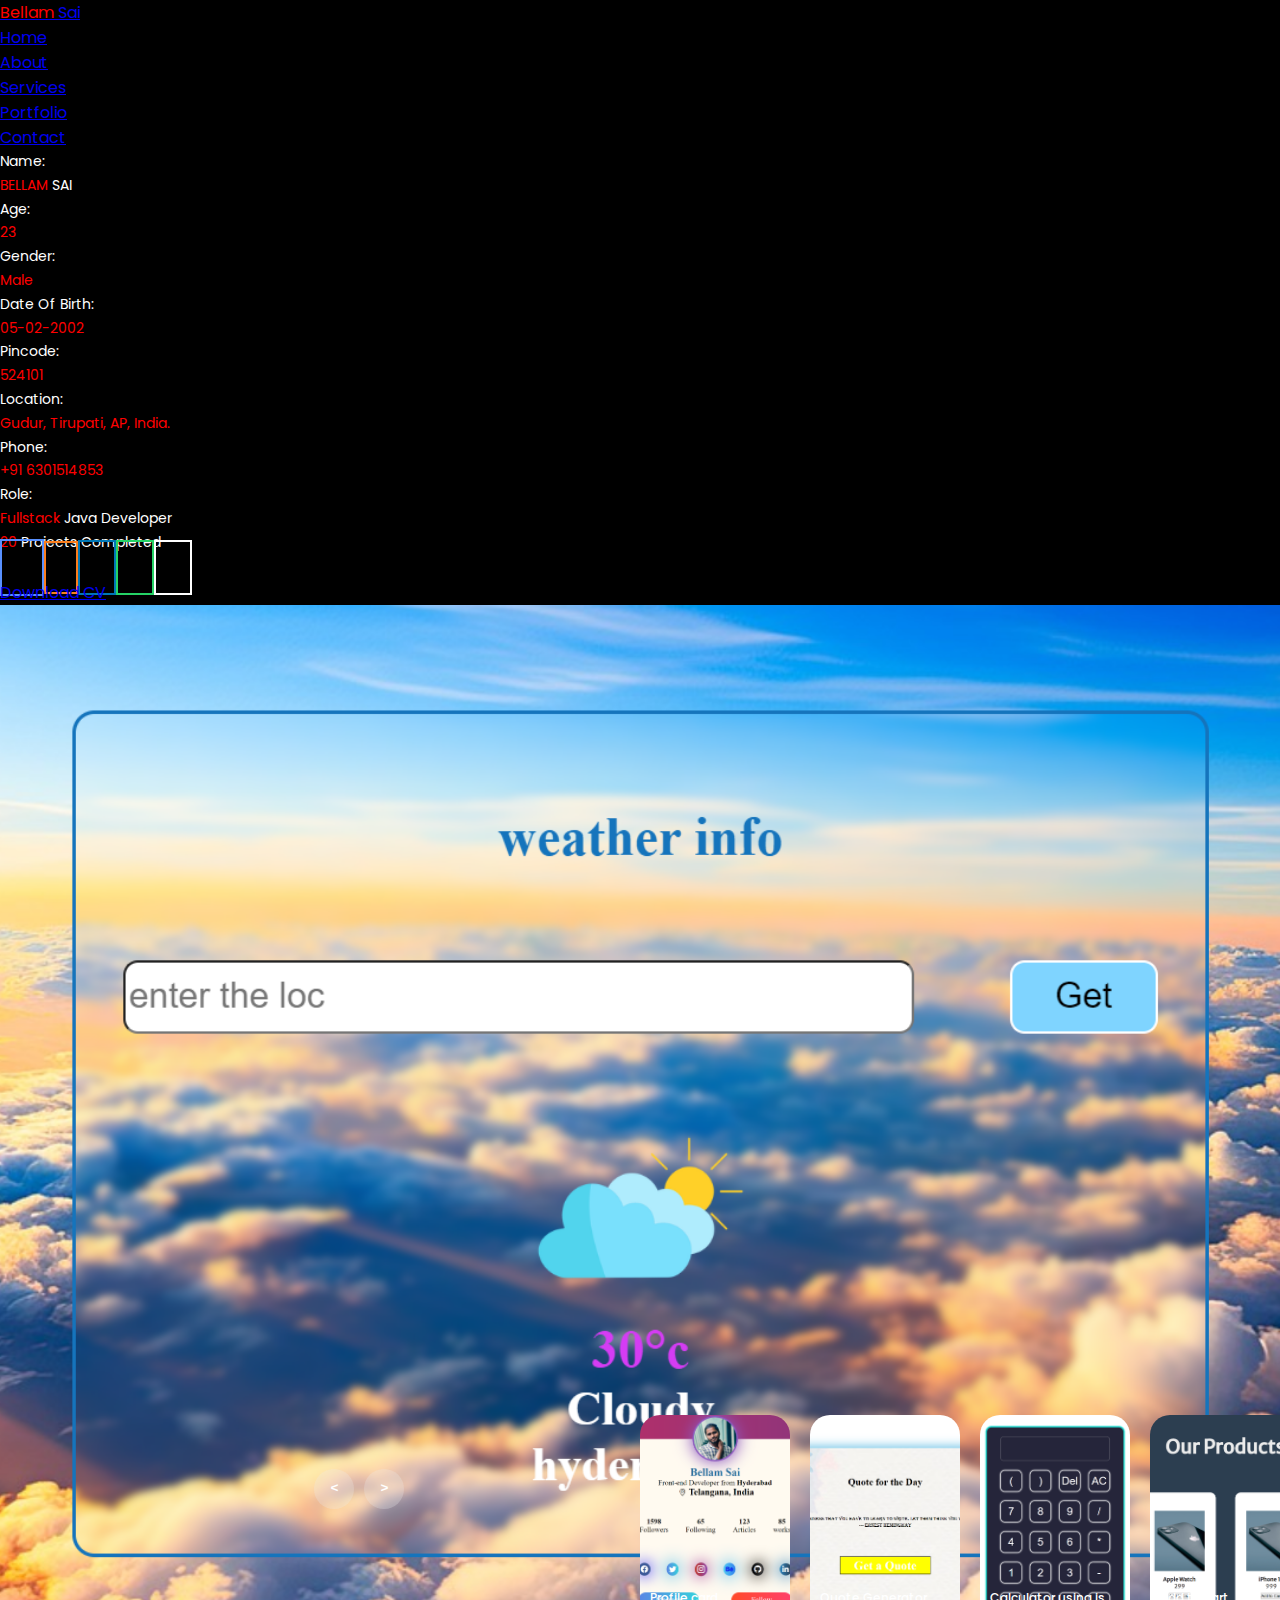
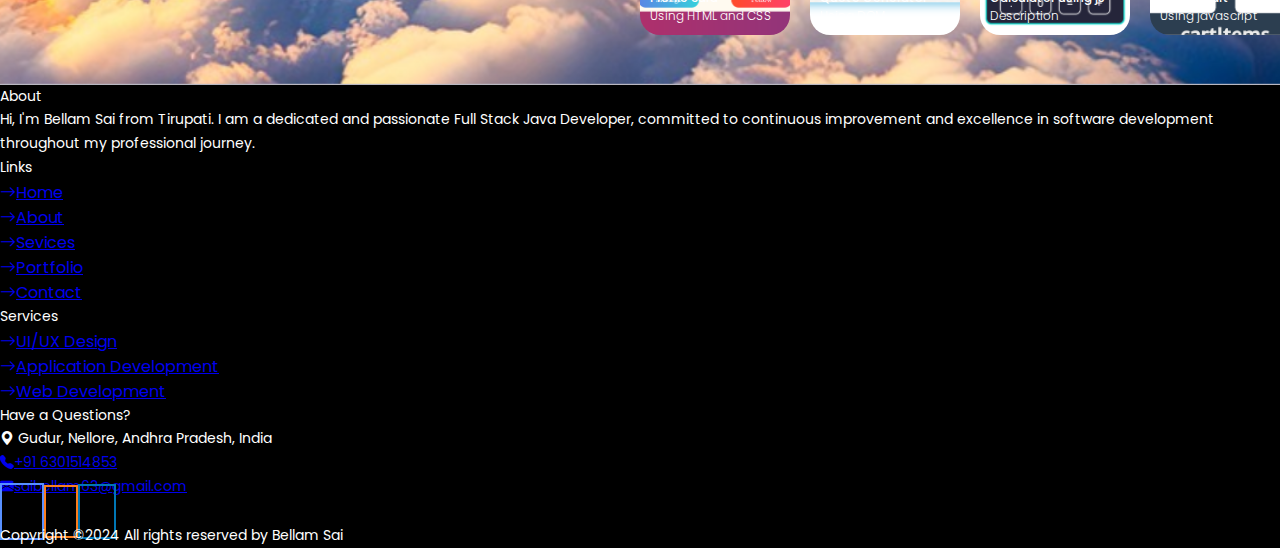
<file: projects.html>
<!DOCTYPE html>
<html lang="en">

<head>
    <meta charset="utf-8">
    <meta name="viewport" content="width=device-width, initial-scale=1">
    <link href="https://cdn.jsdelivr.net/npm/bootstrap@5.1.3/dist/css/bootstrap.min.css" rel="stylesheet" integrity="sha384-1BmE4kWBq78iYhFldvKuhfTAU6auU8tT94WrHftjDbrCEXSU1oBoqyl2QvZ6jIW3" crossorigin="anonymous">
    <link rel="stylesheet" href="style.css">
    <link rel="stylesheet" href="about.css">
    <link rel="stylesheet" href="education.css">
    <!-- poppins font start -->
    <link rel="preconnect" href="https://fonts.googleapis.com">
    <link rel="preconnect" href="https://fonts.gstatic.com" crossorigin>
    <link href="https://fonts.googleapis.com/css2?family=Poppins:ital,wght@0,100;0,200;0,300;0,400;0,500;0,600;0,700;0,800;0,900;1,100;1,200;1,300;1,400;1,500;1,600;1,700;1,800;1,900&display=swap" rel="stylesheet">
    <!-- poppins font end -->
    <meta http-equiv="X-UA-Compatible" content="IE=edge">
    <link rel="stylesheet" href="https://cdnjs.cloudflare.com/ajax/libs/font-awesome/6.5.2/css/all.min.css" integrity="sha512-SnH5WK+bZxgPHs44uWIX+LLJAJ9/2PkPKZ5QiAj6Ta86w+fsb2TkcmfRyVX3pBnMFcV7oQPJkl9QevSCWr3W6A==" crossorigin="anonymous" referrerpolicy="no-referrer"
    />
    <link rel="stylesheet" href="https://cdn.jsdelivr.net/npm/bootstrap-icons@1.11.3/font/bootstrap-icons.min.css">
    <link rel="stylesheet" href="projects.css">
    <title>Projects</title>
</head>

<body>

    <!-- Nav Bar Start -->

    <nav class="navbar navbar-expand-lg navbar-dark bg-black text-white">
        <div class="container-fluid">
            <a class="navbar-brand fs-2" href="#"><span class="logo-name">Bellam</span> Sai</a>
            <button class="navbar-toggler" type="button" data-bs-toggle="collapse" data-bs-target="#navbarSupportedContent" aria-controls="navbarSupportedContent" aria-expanded="false" aria-label="Toggle navigation">
            <span class="navbar-toggler-icon"></span>
          </button>
            <div class="collapse navbar-collapse" id="navbarSupportedContent">
                <ul class="navbar-nav ms-auto">
                    <li class="nav-item mx-lg-5 mx-md-3 mx-sm-0">
                        <a class="nav-link active" aria-current="page" href="#">Home</a>
                    </li>
                    <li class="nav-item mx-lg-5 mx-md-3 mx-sm-0">
                        <a class="nav-link active" aria-current="page" href="#">About</a>
                    </li>
                    <li class="nav-item mx-lg-5 mx-md-3 mx-sm-0">
                        <a class="nav-link active" aria-current="page" href="#">Services</a>
                    </li>
                    <li class="nav-item mx-lg-5 mx-md-3 mx-sm-0">
                        <a class="nav-link active" aria-current="page" href="#">Portfolio</a>
                    </li>
                    <li class="nav-item mx-lg-5 mx-md-3 mx-sm-0">
                        <a class="nav-link active" aria-current="page" href="#">Contact</a>
                    </li>
                </ul>
            </div>
        </div>
    </nav>

    <!-- Nav Bar End -->

    <!-- Container-1 start -->

    <div class="container-fluid bg-black">

        <div class="row">

            <div class="col-lg-6 col-md-6 col-sm-0 c1-r1-col2-bg"></div>

            <div class="col-lg-6 col-md-6 col-sm-12 text-start fs-3 background2 my-5">

                <div class="row">
                    <div class="col-lg-6 col-md-6 col-sm-12">
                        <p class="fs-3 fw-bolder ps-3">Name:</p>
                    </div>
                    <div class="col-lg-6 col-md-6 col-sm-12">
                        <p class="fs-3 fw-bolder ps-3"><span class="logo-name">BELLAM</span> SAI</p>
                    </div>
                </div>

                <div class="row">
                    <div class="col-lg-6 col-md-6 col-sm-12">
                        <p class="fs-3 fw-bolder ps-3">Age:</p>
                    </div>
                    <div class="col-lg-6 col-md-6 col-sm-12">
                        <p class="fs-3 fw-bolder ps-3"><span class="logo-name">23</span></p>
                    </div>
                </div>

                <div class="row">
                    <div class="col-lg-6 col-md-6 col-sm-12">
                        <p class="fs-3 fw-bolder ps-3">Gender:</p>
                    </div>
                    <div class="col-lg-6 col-md-6 col-sm-12">
                        <p class="fs-3 fw-bolder ps-3"><span class="logo-name">Male</span></p>
                    </div>
                </div>

                <div class="row">
                    <div class="col-lg-6 col-md-6 col-sm-12">
                        <p class="fs-3 fw-bolder ps-3">Date Of Birth:</p>
                    </div>
                    <div class="col-lg-6 col-md-6 col-sm-12">
                        <p class="fs-3 fw-bolder ps-3"><span class="logo-name">05-02-2002</span></p>
                    </div>
                </div>

                <div class="row">
                    <div class="col-lg-6 col-md-6 col-sm-12">
                        <p class="fs-3 fw-bolder ps-3">Pincode:</p>
                    </div>
                    <div class="col-lg-6 col-md-6 col-sm-12">
                        <p class="fs-3 fw-bolder ps-3"><span class="logo-name">524101</span></p>
                    </div>
                </div>

                <div class="row">
                    <div class="col-lg-6 col-md-6 col-sm-12">
                        <p class="fs-3 fw-bolder ps-3">Location:</p>
                    </div>
                    <div class="col-lg-6 col-md-6 col-sm-12">
                        <p class="fs-3 fw-bolder ps-3"><span class="logo-name">Gudur, Tirupati, AP, India.</span></p>
                    </div>
                </div>

                <div class="row">
                    <div class="col-lg-6 col-md-6 col-sm-12">
                        <p class="fs-3 fw-bolder ps-3">Phone:</p>
                    </div>
                    <div class="col-lg-6 col-md-6 col-sm-12">
                        <p class="fs-3 fw-bolder ps-3"><span class="logo-name">+91 6301514853</span></p>
                    </div>
                </div>

                <div class="row">
                    <div class="col-lg-6 col-md-6 col-sm-12">
                        <p class="fs-3 fw-bolder ps-3">Role:</p>
                    </div>
                    <div class="col-lg-6 col-md-6 col-sm-12">
                        <p class="fs-3 fw-bolder ps-3"><span class="logo-name">Fullstack</span> Java Developer</p>
                    </div>
                </div>

                <div class="row">
                    <div class="col">
                        <p class="fs-3 ps-3"><span class="logo-name fw-bold">20</span> Projects Completed</p>
                    </div>
                </div>

                <div class="row">
                    <div class="col">
                        <div class="my-3">
                            <a href="https://www.facebook.com/prasanth.majji.758 " class="text-decoration-none text-white mx-2 "><i class="fa-brands fa-facebook-f fs-3 rounded-circle "></i></a>
                            <a href="https://www.instagram.com/fake_smiler_randy?igsh=bWc4M2wwb3BscXRx " class="text-decoration-none text-white mx-2 "><i class="fa-brands fa-instagram fs-2 rounded-circle "></i></a>
                            <a href="https://www.linkedin.com/in/bellam-sai-7399ab285/ " class="text-decoration-none text-white mx-2 "><i class="fa-brands fa-linkedin-in fs-2 rounded-circle "></i></i></a>
                            <a href="https://wa.me/+916301514853?text=Hi%2C%20it's%20very%20nice%20meeting%20you!%20Shall%20we%20chat%3F" class="text-decoration-none text-white mx-2 "><i class="fa-brands fa-whatsapp fs-2 rounded-circle "></i></i></a>
                            <a href="https://github.com/bellamsai63" class="text-decoration-none text-white mx-2 "><i class="fa-brands fa-github fs-2 rounded-circle "></i></i></a>
                        </div>
                    </div>
                </div>

                <div class="row">
                    <div class="col my-5">
                        <div class="d-flex align-items-center justify-content-center">
                            <a class="btn btn-warning text-white bg-warning" href="./Asserts/Sai Full Stack Developer.pdf" download="Sai's CV" role="button">Download CV</a>
                        </div>
                    </div>
                </div>

            </div>

        </div>

    </div>

    <!-- Container-1 End -->

    <!-- Container-2 Start -->
    <div class="container-fluid">
        <div class="row">
            <div class="col samsung">

                <!-- carousels -->
                <div class="carousels">

                    <!-- list item -->
                    <div class="list">

                        <div class="item">
                            <img src="./Asserts/weather copy.png">
                            <div class="content">
                                <div class="author">BELLAM SAI</div>
                                <div class="title">PROJECTS</div>
                                <div class="topic">WEATHER</div>
                                <div class="des">
                                    <!-- lorem 50 -->
                                    I had successfully created my weather application using Weather API. Using my Skills as like html, css and Javascript.
                                </div>
                                <div class="buttons">
                                    <button onclick="document.location='https://bellamsai63.github.io/weather/'">CLICK ME</button>
                                </div>
                            </div>
                        </div>

                        <div class="item">
                            <img src="./Asserts/prof.png">
                            <div class="content">
                                <div class="author">BELLAM SAI</div>
                                <div class="title">PROJECTS</div>
                                <div class="topic">Profile Card</div>
                                <div class="des">
                                    Lorem ipsum dolor, sit amet consectetur adipisicing elit. Ut sequi, rem magnam nesciunt minima placeat, itaque eum neque officiis unde, eaque optio ratione aliquid assumenda facere ab et quasi ducimus aut doloribus non numquam. Explicabo, laboriosam nisi
                                    reprehenderit tempora at laborum natus unde. Ut, exercitationem eum aperiam illo illum laudantium?
                                </div>
                                <div class="buttons">
                                    <button onclick="document.location='https://bellamsai63.github.io/flex-profile-card/'">CLICK ME</button>
                                </div>
                            </div>
                        </div>

                        <div class="item">
                            <img src="./Asserts/quote.png">
                            <div class="content">
                                <div class="author">BELLAM SAI</div>
                                <div class="title">PROJECTS</div>
                                <div class="topic">Random Quote Generator</div>
                                <div class="des">
                                    Lorem ipsum dolor, sit amet consectetur adipisicing elit. Ut sequi, rem magnam nesciunt minima placeat, itaque eum neque officiis unde, eaque optio ratione aliquid assumenda facere ab et quasi ducimus aut doloribus non numquam. Explicabo, laboriosam nisi
                                    reprehenderit tempora at laborum natus unde. Ut, exercitationem eum aperiam illo illum laudantium?
                                </div>
                                <div class="buttons">
                                    <button onclick="document.location='https://bellamsai63.github.io/Random-Quote-Generator/'">CLICK ME</button>
                                </div>
                            </div>
                        </div>

                        <div class="item">
                            <img src="./Asserts/calcii.png">
                            <div class="content">
                                <div class="author">BELLAM SAI</div>
                                <div class="title">PROJECTS</div>
                                <div class="topic">CALCULATOR</div>
                                <div class="des">
                                    Lorem ipsum dolor, sit amet consectetur adipisicing elit. Ut sequi, rem magnam nesciunt minima placeat, itaque eum neque officiis unde, eaque optio ratione aliquid assumenda facere ab et quasi ducimus aut doloribus non numquam. Explicabo, laboriosam nisi
                                    reprehenderit tempora at laborum natus unde. Ut, exercitationem eum aperiam illo illum laudantium?
                                </div>
                                <div class="buttons">
                                    <button onclick="document.location='https://bellamsai63.github.io/Calculator/'">CLICK ME</button>
                                </div>
                            </div>
                        </div>

                        <div class="item">
                            <img src="./Asserts/cart.png">
                            <div class="content">
                                <div class="author">BELLAM SAI</div>
                                <div class="title">PROJECTS</div>
                                <div class="topic"> Add to Cart</div>
                                <div class="des">
                                    Lorem ipsum dolor, sit amet consectetur adipisicing elit. Ut sequi, rem magnam nesciunt minima placeat, itaque eum neque officiis unde, eaque optio ratione aliquid assumenda facere ab et quasi ducimus aut doloribus non numquam. Explicabo, laboriosam nisi
                                    reprehenderit tempora at laborum natus unde. Ut, exercitationem eum aperiam illo illum laudantium?
                                </div>
                                <div class="buttons">
                                    <button onclick="document.location='https://bellamsai63.github.io/Add-to-cart/'">CLICK ME</button>
                                </div>
                            </div>
                        </div>

                    </div>
                    <!-- list end -->

                    <!-- list thumnail -->
                    <div class="thumbnail">

                        <div class="item">
                            <img src="./Asserts/weather.png">
                            <div class="content">
                                <div class="title">
                                    Weather
                                </div>
                                <div class="description">
                                    Using Javascript
                                </div>
                            </div>
                        </div>

                        <div class="item">
                            <img src="./Asserts/prof.png">
                            <div class="content">
                                <div class="title">
                                    Profile card
                                </div>
                                <div class="description">
                                    Using HTML and CSS
                                </div>
                            </div>
                        </div>

                        <div class="item">
                            <img src="./Asserts/quote.png">
                            <div class="content">
                                <div class="title">
                                    Quote Generator
                                </div>
                                <div class="description">
                                    Using DOM
                                </div>
                            </div>
                        </div>

                        <div class="item">
                            <img src="./Asserts/calcii.png">
                            <div class="content">
                                <div class="title">
                                    Calculator using js
                                </div>
                                <div class="description">
                                    Description
                                </div>
                            </div>
                        </div>

                        <div class="item">
                            <img src="./Asserts/cart.png">
                            <div class="content">
                                <div class="title">
                                    Add to cart
                                </div>
                                <div class="description">
                                    Using javascript
                                </div>
                            </div>
                        </div>

                    </div>
                    <!-- next prev -->

                    <div class="arrows">
                        <button id="prev"><</button>
                        <button id="next">></button>
                    </div>
                    <!-- time running -->
                    <div class="time"></div>
                </div>
                <!-- carousels End -->

            </div>
        </div>
    </div>
    <!-- Container-2 End -->



    <!-- Container-10 Start footer -->
    <div class="container my-5">

        <div class="row my-5">

            <div class="col-lg-3 col-md-3 col-sm-12">

                <p class="fs-2 fw-bold mb-4">About</p>
                <p class="">Hi, I'm Bellam Sai from Tirupati. I am a dedicated and passionate Full Stack Java Developer, committed to continuous improvement and excellence in software development throughout my professional journey.</p>

            </div>

            <div class="col-lg-3 col-md-3 col-sm-12">
                <p class="fs-2 fw-bold mb-4">Links</p>
                <ul class="list-unstyled ">
                    <li class="mb-2"><a href="#" class="link-primary text-decoration-none text-white-50"><i class="bi bi-arrow-right pe-3"></i>Home</a></li>
                    <li class="mb-2"><a href="#" class="link-primary text-decoration-none text-white-50"><i class="bi bi-arrow-right pe-3"></i>About</a></li>
                    <li class="mb-2"><a href="#" class="link-primary text-decoration-none text-white-50"><i class="bi bi-arrow-right pe-3"></i>Sevices</a></li>
                    <li class="mb-2"><a href="#" class="link-primary text-decoration-none text-white-50"><i class="bi bi-arrow-right pe-3"></i>Portfolio</a></li>
                    <li class="mb-2"><a href="#" class="link-primary text-decoration-none text-white-50"><i class="bi bi-arrow-right pe-3"></i>Contact</a></li>
                </ul>
            </div>

            <div class="col-lg-3 col-md-3 col-sm-12">
                <p class="fs-2 fw-bold mb-4">Services</p>
                <ul class="list-unstyled ">
                    <li class="mb-3"><a href="#" class="link-primary text-decoration-none text-white-50"><i class="bi bi-arrow-right pe-3"></i>UI/UX Design</a></li>
                    <li class="mb-3"><a href="#" class="link-primary text-decoration-none text-white-50"><i class="bi bi-arrow-right pe-3"></i>Application Development</a></li>
                    <li class="mb-3"><a href="#" class="link-primary text-decoration-none text-white-50"><i class="bi bi-arrow-right pe-3"></i>Web Development</a></li>
                </ul>
            </div>

            <div class="col-lg-3 col-md-3 col-sm-12">
                <p class="fs-2 fw-bold mb-4">Have a Questions?</p>
                <p class="text-white-50 mb-3"><i class="bi bi-geo-alt-fill pe-4"></i> Gudur, Nellore, Andhra Pradesh, India</p>
                <p class="text-white-50 mb-3">
                    <a href="tel:+91 6301514853" class="text-white-50 text-decoration-none"><i class="bi bi-telephone-fill pe-4"></i>+91 6301514853</a>
                </p>
                <p class="text-white-50 mb-3">
                    <a href="mailto:saibellam63@gmail.com" class="text-white-50 text-decoration-none"><i class="bi bi-envelope-fill pe-4"></i>saibellam63@gmail.com</a>
                </p>
            </div>


        </div>

        <div class="row my-5">
            <div class="col">
                <!-- <p>gjygjvhctucjv</p>f -->
                <a href="https://www.facebook.com/prasanth.majji.758" class="text-decoration-none text-white mx-2"><i class="fa-brands fa-facebook-f fs-3 rounded-circle"></i></a>
                <a href="https://www.instagram.com/fake_smiler_randy?igsh=bWc4M2wwb3BscXRx" class="text-decoration-none text-white mx-2"><i class="fa-brands fa-instagram fs-2 rounded-circle"></i></a>
                <a href="https://www.linkedin.com/in/bellam-sai-7399ab285/" class="text-decoration-none text-white mx-2"><i class="fa-brands fa-linkedin-in fs-2 rounded-circle"></i></i></a>
            </div>
        </div>

        <div class="row">

            <div class="col">
                <p class="text-center fs-5">Copyright &copy;2024 All rights reserved by Bellam Sai</p>
            </div>

        </div>

    </div>
    <!-- Container-10 End -->

    <script>
        //carousel start

        //step 1: get DOM
        let nextDom = document.getElementById('next');
        let prevDom = document.getElementById('prev');

        let carouselDom = document.querySelector('.carousels');
        let SliderDom = carouselDom.querySelector('.carousels .list');
        let thumbnailBorderDom = document.querySelector('.carousels .thumbnail');
        let thumbnailItemsDom = thumbnailBorderDom.querySelectorAll('.item');
        let timeDom = document.querySelector('.carousels .time');

        thumbnailBorderDom.appendChild(thumbnailItemsDom[0]);
        let timeRunning = 3000;
        let timeAutoNext = 7000;

        nextDom.onclick = function() {
            showSlider('next');
        }

        prevDom.onclick = function() {
            showSlider('prev');
        }
        let runTimeOut;
        let runNextAuto = setTimeout(() => {
            next.click();
        }, timeAutoNext)

        function showSlider(type) {
            let SliderItemsDom = SliderDom.querySelectorAll('.carousels .list .item');
            let thumbnailItemsDom = document.querySelectorAll('.carousels .thumbnail .item');

            if (type === 'next') {
                SliderDom.appendChild(SliderItemsDom[0]);
                thumbnailBorderDom.appendChild(thumbnailItemsDom[0]);
                carouselDom.classList.add('next');
            } else {
                SliderDom.prepend(SliderItemsDom[SliderItemsDom.length - 1]);
                thumbnailBorderDom.prepend(thumbnailItemsDom[thumbnailItemsDom.length - 1]);
                carouselDom.classList.add('prev');
            }
            clearTimeout(runTimeOut);
            runTimeOut = setTimeout(() => {
                carouselDom.classList.remove('next');
                carouselDom.classList.remove('prev');
            }, timeRunning);

            clearTimeout(runNextAuto);
            runNextAuto = setTimeout(() => {
                next.click();
            }, timeAutoNext)
        }

        //carousel end
    </script>
    <script src="https://cdn.jsdelivr.net/npm/bootstrap@5.1.3/dist/js/bootstrap.bundle.min.js " integrity="sha384-ka7Sk0Gln4gmtz2MlQnikT1wXgYsOg+OMhuP+IlRH9sENBO0LRn5q+8nbTov4+1p " crossorigin="anonymous "></script>
    <script src="script.js"></script>

</body>

</html>
</file>
<file: style.css>
* {
    margin: 0;
    padding: 0;
    box-sizing: border-box;
    font-family: poppins;
}

body {
    background: black;
    color: white;
    background-image: none;
    scroll-behavior: smooth;
    overflow: scroll;
}

.nav-link {
    position: relative;
}

.nav-link::after {
    opacity: 0;
    transition: all 0.3s;
    width: 0;
}

.nav-link:hover::after {
    content: '';
    opacity: 1;
    height: 2px;
    width: 100%;
    background-color: white;
    position: absolute;
    left: 0;
    bottom: 0;
}

.logo-name {
    color: red;
}

.c1-r1 {
    height: 95vh;
    background-image: none;
}

.c2-r1 {
    background-color: #181818;
}

.c1-r1-bgtext {
    background-image: url(./Asserts/india\ flag.webp);
    background-position: center;
    background-size: cover;
    background-clip: text;
    color: transparent;
    -webkit-background-clip: text;
}

.c1-r1-col2-bg,
.c2-r1-col1-bg {
    background-image: url(./Asserts/bgfor1.png);
    background-size: contain;
    background-position: center;
    background-repeat: no-repeat;
    filter: drop-shadow(0px 0px 5px#959fac);
}

.c2-r1-col1-bg {
    background: url(./Asserts/bgfor1.png);
    background-size: contain;
    background-position: center;
    background-repeat: no-repeat;
}

.container-fluid .skill-box {
    width: 100%;
    margin: 25px 0;
}

.skill-box .title {
    display: block;
    font-size: 14px;
    font-weight: 600;
    color: #ffffff;
}

.skill-box .skill-bar {
    height: 8px;
    width: 100%;
    border-radius: 6px;
    margin-top: 6px;
    background: rgba(255, 255, 255, 0.1);
}

.skill-bar .skill-per {
    position: relative;
    display: block;
    height: 100%;
    width: 90%;
    border-radius: 6px;
    background: #4070f4;
    animation: progress 1s ease-in-out forwards;
    opacity: 0;
}

.skill-per.css {
    width: 80%;
    animation-delay: 0.3s;
}

.skill-per.javascript {
    width: 50%;
    animation-delay: 0.3s;
}

.skill-per.nodejs {
    width: 30%;
    animation-delay: 0.3s;
}

@keyframes progress {
    0% {
        width: 0;
        opacity: 1;
    }
    100% {
        opacity: 1;
    }
}

.skill-per .tooltip {
    position: absolute;
    right: -14px;
    top: -28px;
    font-size: 9px;
    font-weight: 500;
    color: #fff;
    padding: 2px 6px;
    border-radius: 3px;
    background: #4070f4;
    z-index: 1;
}

.tooltip::before {
    content: '';
    position: absolute;
    left: 50%;
    bottom: -2px;
    height: 10px;
    width: 10px;
    z-index: -1;
    background-color: #4070f4;
    transform: translateX(-50%) rotate(45deg);
}

.all {
    display: flex;
    align-items: center;
    justify-content: space-around;
    flex-wrap: wrap;
}

.circle {
    display: flex;
    flex-direction: row;
}

.circle-wrap {
    display: grid;
    grid-template-columns: repeat(1, 160px);
    grid-gap: 80px;
    width: 150px;
    height: 150px;
    background: #d9d7da;
    border-radius: 50%;
}

.circle-wrap .circle .mask,
.circle-wrap .circle .fill-1,
.circle-wrap .circle .fill-2,
.circle-wrap .circle .fill-3 {
    width: 150px;
    height: 150px;
    position: absolute;
    border-radius: 50%;
}

.circle-wrap .circle .mask {
    clip: rect(0px, 150px, 150px, 75px);
}

.circle-wrap .inside-circle {
    width: 124px;
    height: 124px;
    border-radius: 50%;
    background: #212020;
    line-height: 120px;
    text-align: center;
    margin-top: 13px;
    margin-left: 13px;
    color: white;
    position: absolute;
    z-index: 100;
    font-weight: 700;
    font-size: 2em;
}


/* color animation */

.mask .fill-1 {
    clip: rect(0px, 75px, 150px, 0px);
    background-color: #23b9ea;
}

.mask.full-1,
.circle .fill-1 {
    animation: fill-1 ease-in-out 3s;
    transform: rotate(170deg);
}

@keyframes fill-1 {
    0% {
        transform: rotate(0deg);
    }
    100% {
        transform: rotate(170deg);
    }
}


/* 2nd bar */

.mask .fill-2 {
    clip: rect(0px, 75px, 150px, 0px);
    background-color: #23b9ea;
}

.mask.full-2,
.circle .fill-2 {
    animation: fill-2 ease-in-out 3s;
    transform: rotate(172deg);
}

@keyframes fill-2 {
    0% {
        transform: rotate(0deg);
    }
    100% {
        transform: rotate(172deg);
    }
}


/* 3rd progress bar */

.mask .fill-3 {
    clip: rect(0px, 75px, 150px, 0px);
    background-color: #23b9ea;
}

.mask.full-3,
.circle .fill-3 {
    animation: fill-3 ease-in-out 3s;
    transform: rotate(150deg);
}

@keyframes fill-3 {
    0% {
        transform: rotate(0deg);
    }
    100% {
        transform: rotate(150deg);
    }
}

@media screen and (min-width:150px) and (max-width:765px) {
    .c1-r1 {
        background: url(./Asserts/bgfor1.png);
        background-size: contain;
        background-repeat: no-repeat;
        background-position: right;
        height: max-content;
    }
    .c1-r1-col2-bg {
        background: none;
    }
}

 ::-webkit-scrollbar {
    width: 0px;
    /* remove scrollbar space /
    background: transparent; / optional: just make scrollbar invisible /
    }
    / optional: show position indicator in red */
}

 ::-webkit-scrollbar-thumb {
    background: #FF0000;
}

.snip1577 {
    position: relative;
    display: inline-block;
    overflow: hidden;
    margin: 10px;
    min-width: 230px;
    max-width: 400px;
    width: 100%;
    color: #fff;
    text-align: left;
    font-size: 16px;
    background: #000;
}

.snip1577 *,
.snip1577:before,
.snip1577:after {
    -webkit-box-sizing: border-box;
    box-sizing: border-box;
    -webkit-transition: all 0.4s ease;
    transition: all 0.4s ease;
}

.snip1577 img {
    max-width: 100%;
    backface-visibility: hidden;
    vertical-align: top;
}

.snip1577:before,
.snip1577:after {
    position: absolute;
    top: 20px;
    right: 20px;
    content: '';
    background-color: #fff;
    z-index: 1;
    opacity: 0;
}

.snip1577:before {
    width: 0;
    height: 1px;
}

.snip1577:after {
    height: 0;
    width: 1px;
}

.snip1577 figcaption {
    position: absolute;
    left: 0;
    bottom: 0;
    padding: 15px 20px;
}

.snip1577 h3,
.snip1577 h4,
.snip1577 a {
    margin: 0;
    font-size: 1.1em;
    font-weight: normal;
    opacity: 0;
}

.snip1577 h4 {
    font-size: .8em;
    text-transform: uppercase;
}

.snip1577 a {
    position: absolute;
    top: 0;
    bottom: 0;
    left: 0;
    right: 0;
    z-index: 1;
}

.snip1577:hover img,
.snip1577.hover img {
    zoom: 1;
    filter: alpha(opacity=20);
    -webkit-opacity: 0.2;
    opacity: 0.2;
}

.snip1577:hover:before,
.snip1577.hover:before,
.snip1577:hover:after,
.snip1577.hover:after {
    opacity: 1;
    -webkit-transition-delay: 0.25s;
    transition-delay: 0.25s;
}

.snip1577:hover:before,
.snip1577.hover:before {
    width: 40px;
}

.snip1577:hover:after,
.snip1577.hover:after {
    height: 40px;
}

.snip1577:hover h3,
.snip1577.hover h3,
.snip1577:hover h4,
.snip1577.hover h4 {
    opacity: 1;
}

.snip1577:hover h3,
.snip1577.hover h3 {
    -webkit-transition-delay: 0.3s;
    transition-delay: 0.3s;
}

.snip1577:hover h4,
.snip1577.hover h4 {
    -webkit-transition-delay: 0.35s;
    transition-delay: 0.35s;
}

figure.effect-bubba {
    background: #9e5406;
}

figure.effect-bubba img {
    opacity: 0.7;
    transition: opacity 0.35s;
}

figure.effect-bubba:hover img {
    opacity: 0.4;
}

figure.effect-bubba figcaption::before,
figure.effect-bubba figcaption::after {
    position: absolute;
    top: 30px;
    right: 30px;
    bottom: 30px;
    left: 30px;
    content: '';
    opacity: 0;
    transition: opacity 0.35s, transform 0.35s;
}

figure.effect-bubba figcaption::before {
    border-top: 1px solid #fff;
    border-bottom: 1px solid #fff;
    transform: scale(0, 1);
}

figure.effect-bubba figcaption::after {
    border-right: 1px solid #fff;
    border-left: 1px solid #fff;
    transform: scale(1, 0);
}

figure.effect-bubba h2 {
    padding-top: 30%;
    transition: transform 0.35s;
    transform: translate3d(0, -20px, 0);
}

figure.effect-bubba p {
    padding: 20px 2.5em;
    opacity: 0;
    transition: opacity 0.35s, transform 0.35s;
    transform: translate3d(0, 20px, 0);
}

figure.effect-bubba:hover figcaption::before,
figure.effect-bubba:hover figcaption::after {
    opacity: 1;
    transform: scale(1);
}

figure.effect-bubba:hover h2,
figure.effect-bubba:hover p {
    opacity: 1;
    transform: translate3d(0, 0, 0);
}

.grid {
    position: relative;
    margin: 0 auto;
    width: 100%;
    list-style: none;
    text-align: center;
}

.grid figure {
    position: relative;
    float: left;
    overflow: hidden;
    margin: 10px 5%;
    width: 90%;
    background: rgb(129, 122, 122);
    text-align: center;
    cursor: pointer;
}

.grid figure img {
    position: relative;
    display: block;
    width: 100%;
    opacity: 0.8;
}

.grid figure figcaption {
    padding: 2em;
    color: #fff;
    text-transform: uppercase;
    font-size: 1.25em;
    backface-visibility: hidden;
}

.grid figure figcaption::before,
.grid figure figcaption::after {
    pointer-events: none;
}

.grid figure figcaption,
.grid figure figcaption>a {
    position: absolute;
    top: 0;
    left: 0;
    width: 100%;
    height: 100%;
}

.grid figure figcaption>a {
    z-index: 1000;
    text-indent: 200%;
    white-space: nowrap;
    font-size: 0;
    opacity: 0;
}

.grid figure h2 {
    word-spacing: -0.15em;
    font-weight: 300;
}

.grid figure h2 span {
    font-weight: 800;
}

.grid figure h2,
.grid figure p {
    margin: 0;
}

.grid figure p {
    letter-spacing: 1px;
    font-size: 68.5%;
}


/* form css */

*/
/*---------------------------------------------*/

a {
    font-size: 14px;
    line-height: 1.7;
    color: #666666;
    margin: 0px;
    transition: all 0.4s;
    -webkit-transition: all 0.4s;
    -o-transition: all 0.4s;
    -moz-transition: all 0.4s;
}

a:focus {
    outline: none !important;
}

a:hover {
    text-decoration: none;
    color: #57b846;
}


/*---------------------------------------------*/

h1,
h2,
h3,
h4,
h5,
h6 {
    margin: 0px;
}

p {
    font-size: 14px;
    line-height: 1.7;
    margin: 0px;
}

ul,
li {
    margin: 0px;
    list-style-type: none;
}


/*---------------------------------------------*/

input {
    outline: none;
    border: none;
}

textarea {
    outline: none;
    border: none;
}

textarea:focus,
input:focus {
    border-color: transparent !important;
}

input::-webkit-input-placeholder {
    color: #999999;
}

input:-moz-placeholder {
    color: #999999;
}

input::-moz-placeholder {
    color: #999999;
}

input:-ms-input-placeholder {
    color: #999999;
}

textarea::-webkit-input-placeholder {
    color: #999999;
}

textarea:-moz-placeholder {
    color: #999999;
}

textarea::-moz-placeholder {
    color: #999999;
}

textarea:-ms-input-placeholder {
    color: #999999;
}


/*---------------------------------------------*/

button {
    outline: none !important;
    border: none;
    background: transparent;
}

button:hover {
    cursor: pointer;
}

iframe {
    border: none !important;
}


/*//////////////////////////////////////////////////////////////////
  [ Contact 1 ]*/

.contact1 {
    width: 100%;
    min-height: 100%;
    padding: 15px;
    background: #009bff;
    background: -webkit-linear-gradient(left, #0072ff, #00c6ff);
    background: -o-linear-gradient(left, #0072ff, #00c6ff);
    background: -moz-linear-gradient(left, #0072ff, #00c6ff);
    background: linear-gradient(left, #0072ff, #00c6ff);
    display: -webkit-box;
    display: -webkit-flex;
    display: -moz-box;
    display: -ms-flexbox;
    display: flex;
    flex-wrap: wrap;
    justify-content: center;
    align-items: center;
}

.container-contact1 {
    width: 1163px;
    background: #fff;
    border-radius: 10px;
    overflow: hidden;
    display: -webkit-box;
    display: -webkit-flex;
    display: -moz-box;
    display: -ms-flexbox;
    display: flex;
    flex-wrap: wrap;
    justify-content: space-between;
    align-items: center;
    padding: 90px 130px 88px 148px;
}


/*------------------------------------------------------------------
  [  ]*/

.contact1-pic {
    width: 296px;
}

.contact1-pic img {
    max-width: 100%;
}


/*------------------------------------------------------------------
  [  ]*/

.contact1-form {
    width: 100%;
}

.contact1-form-title {
    display: block;
    font-size: 24px;
    color: #333333;
    line-height: 1.2;
    text-align: center;
    padding-bottom: 44px;
}

input.input1 {
    height: 50px;
    border-radius: 25px;
    padding: 0 30px;
}

input.input1+.shadow-input1 {
    border-radius: 25px;
}

textarea.input1 {
    min-height: 150px;
    border-radius: 25px;
    padding: 12px 30px;
}

textarea.input1+.shadow-input1 {
    border-radius: 25px;
}


/*---------------------------------------------*/

.wrap-input1 {
    position: relative;
    width: 100%;
    z-index: 1;
    margin-bottom: 20px;
}

.input1 {
    display: block;
    width: 100%;
    background: #e6e6e6;
    font-size: 15px;
    line-height: 1.5;
    color: #666666;
}

.shadow-input1 {
    content: '';
    display: block;
    position: absolute;
    bottom: 0;
    left: 0;
    z-index: -1;
    width: 100%;
    height: 100%;
    box-shadow: 0px 0px 0px 0px;
    color: rgba(87, 184, 70, 0.5);
}

.input1:focus+.shadow-input1 {
    -webkit-animation: anim-shadow 0.5s ease-in-out forwards;
    animation: anim-shadow 0.5s ease-in-out forwards;
}

@-webkit-keyframes anim-shadow {
    to {
        box-shadow: 0px 0px 80px 30px;
        opacity: 0;
    }
}

@keyframes anim-shadow {
    to {
        box-shadow: 0px 0px 80px 30px;
        opacity: 0;
    }
}


/*---------------------------------------------*/

.container-contact1-form-btn {
    display: -webkit-box;
    display: -webkit-flex;
    display: -moz-box;
    display: -ms-flexbox;
    display: flex;
    flex-wrap: wrap;
    justify-content: center;
}

.contact1-form-btn {
    min-width: 193px;
    height: 50px;
    border-radius: 25px;
    background: #57b846;
    font-size: 15px;
    line-height: 1.5;
    color: #fff;
    display: -webkit-box;
    display: -webkit-flex;
    display: -moz-box;
    display: -ms-flexbox;
    display: flex;
    justify-content: center;
    align-items: center;
    padding: 0 25px;
    -webkit-transition: all 0.4s;
    -o-transition: all 0.4s;
    -moz-transition: all 0.4s;
    transition: all 0.4s;
}

.contact1-form-btn i {
    margin-left: 7px;
    -webkit-transition: all 0.4s;
    -o-transition: all 0.4s;
    -moz-transition: all 0.4s;
    transition: all 0.4s;
}

.contact1-form-btn:hover {
    background: #333333;
}

.contact1-form-btn:hover i {
    -webkit-transform: translateX(10px);
    -moz-transform: translateX(10px);
    -ms-transform: translateX(10px);
    -o-transform: translateX(10px);
    transform: translateX(10px);
}


/*------------------------------------------------------------------
  [ Responsive ]*/

@media (max-width: 1200px) {
    .contact1-pic {
        width: 33.5%;
    }
    .contact1-form {
        width: 100%;
    }
}

@media (max-width: 992px) {
    .container-contact1 {
        padding: 90px 80px 88px 90px;
    }
    .contact1-pic {
        width: 35%;
    }
    .contact1-form {
        width: 100%;
    }
}

@media (max-width: 768px) {
    .container-contact1 {
        padding: 90px 80px 88px 80px;
    }
    .contact1-pic {
        display: none;
    }
    .contact1-form {
        width: 100%;
    }
}

@media (max-width: 576px) {
    .container-contact1 {
        width: 100%;
        padding: 90px 15px 88px 15px;
    }
}


/*------------------------------------------------------------------
  [ Alert validate ]*/

.validate-input {
    position: relative;
}

.alert-validate::before {
    content: attr(data-validate);
    position: absolute;
    max-width: 70%;
    background-color: white;
    border: 1px solid #c80000;
    border-radius: 13px;
    padding: 4px 25px 4px 10px;
    top: 50%;
    -webkit-transform: translateY(-50%);
    -moz-transform: translateY(-50%);
    -ms-transform: translateY(-50%);
    -o-transform: translateY(-50%);
    transform: translateY(-50%);
    right: 8px;
    pointer-events: none;
    color: #c80000;
    font-size: 13px;
    line-height: 1.4;
    text-align: left;
    visibility: hidden;
    opacity: 0;
    -webkit-transition: opacity 0.4s;
    -o-transition: opacity 0.4s;
    -moz-transition: opacity 0.4s;
    transition: opacity 0.4s;
}

.alert-validate::after {
    content: "\f06a";
    display: block;
    position: absolute;
    color: #c80000;
    font-size: 15px;
    top: 50%;
    -webkit-transform: translateY(-50%);
    -moz-transform: translateY(-50%);
    -ms-transform: translateY(-50%);
    -o-transform: translateY(-50%);
    transform: translateY(-50%);
    right: 13px;
}

.alert-validate:hover:before {
    visibility: visible;
    opacity: 1;
}

@media (max-width: 992px) {
    .alert-validate::before {
        visibility: visible;
        opacity: 1;
    }
}


/* form css end */

.fa-facebook-f {
    color: #5890FF;
    padding: 15px 20px;
    border: 2px solid #5890FF;
}

.fa-instagram {
    color: #fa7e1e;
    padding: 13px 15px;
    border: 2px solid #fa7e1e;
    /* margin-top: 10px; */
}

.fa-linkedin-in {
    color: #0077B5;
    padding: 14px 17px;
    border: 2px solid #0077B5;
}

.fa-facebook-f:hover {
    color: white;
    border: none;
    background-color: #5890FF;
}

.fa-instagram:hover {
    color: white;
    border: none;
    background: LINEAR-GRADIENT(45DEG, #405DE6, #5851DB, #833AB4, #C13584, #E1306C, #FD1D1D);
}

.fa-linkedin-in:hover {
    color: white;
    border: none;
    background-color: #0077B5;
}

.fa-whatsapp {
    color: #25d366;
    padding: 14px 17px;
    border: 2px solid #25d366;
}

.fa-whatsapp:hover {
    color: white;
    border: none;
    background-color: #25d366;
}

.fa-github {
    color: white;
    padding: 14px 17px;
    border: 2px solid white;
}

.fa-github:hover {
    color: black;
    border: none;
    background-color: white;
}


/* cards to display skills start */

.wrapper {
    position: relative;
    display: flex;
    align-items: center;
    justify-content: center;
    flex-wrap: wrap;
    padding: 50px 0px;
    gap: 40px 60px;
}

.wrapper .drop {
    position: relative;
    width: 350px;
    height: 350px;
    background: #fff;
    box-shadow: inset 20px 20px 20px rgba(0, 0, 0, 0.05), 25px 35px 25px rgba(0, 0, 0, 0.05), 25px 30px 30px rgba(0, 0, 0, 0.05), inset -20px -20px 25px rgba(255, 255, 255, 0.9);
    transition: 0.5s ease-in-out;
    display: flex;
    align-items: center;
    justify-content: center;
}

.wrapper .drop:nth-child(1) {
    border-radius: 57% 43% 43% 57% / 43% 43% 57% 57%;
}

.wrapper .drop:nth-child(2) {
    border-radius: 73% 27% 59% 41% / 57% 59% 41% 43%;
}

.wrapper .drop:nth-child(3) {
    border-radius: 35% 65% 31% 69% / 57% 59% 41% 43%;
}

.wrapper .drop:hover {
    border-radius: 50%;
}

.wrapper .drop::before {
    content: ' ';
    position: absolute;
    top: 50px;
    left: 85px;
    width: 35px;
    height: 35px;
    background: #fff;
    border-radius: 50%;
    box-shadow: inset 2px 5px 10px rgba(0, 0, 0, 0.1), -2px -5px 10px rgba(255, 255, 255, 1), 15px 15px 10px rgba(0, 0, 0, 0.05), 15px 15px 10px rgba(0, 0, 0, 0.025);
    opacity: 0.9;
}

.wrapper .drop::after {
    content: ' ';
    position: absolute;
    top: 90px;
    left: 110px;
    width: 15px;
    height: 15px;
    background: #fff;
    border-radius: 50%;
    box-shadow: inset 2px 5px 10px rgba(0, 0, 0, 0.1), -2px -5px 10px rgba(255, 255, 255, 1), 15px 15px 10px rgba(0, 0, 0, 0.05), 15px 15px 10px rgba(0, 0, 0, 0.025);
    opacity: 0.6;
}

.wrapper .drop .content {
    position: relative;
    display: flex;
    align-items: center;
    justify-content: center;
    flex-direction: column;
    text-align: center;
    gap: 15px;
}

.wrapper .drop .content h2 {
    position: relative;
    height: 80px;
    width: 80px;
    background: #eff0f4;
    border-radius: 50%;
    box-shadow: inset 2px 5px 10px rgba(0, 0, 0, 0.1), -2px -5px 10px rgba(255, 255, 255, 1), 15px 15px 10px rgba(0, 0, 0, 0.05), 15px 15px 10px rgba(0, 0, 0, 0.025);
    display: flex;
    align-items: center;
    justify-content: center;
    font-size: 2em;
    color: var(--clr);
}

.wrapper .drop .content a {
    position: relative;
    padding: 10px 25px;
    background-color: var(--clr);
    text-decoration: none;
    color: #fff;
    border-radius: 25px;
    font-weight: 500;
    text-shadow: 0px 2px 2px rgba(0, 0, 0, 0.25);
    opacity: 0.75;
    transition: 0.5s;
}

.wrapper .drop .content a:hover {
    opacity: 1;
}

.wrapper .drop .content a::before {
    content: ' ';
    position: absolute;
    top: 8px;
    left: 50%;
    transform: translateX(-50%);
    width: 65%;
    height: 5px;
    border-radius: 5px;
    background: rgba(255, 255, 255, 0.5);
}


/* cards to display skills End */


/* Technical skills about start */

.cl {
    height: 50vh;
    position: relative;
}

.container-wrapper {
    height: 300px;
    width: 300px;
    background-color: #ffffff;
    position: absolute;
    transform: translate(-50%, -50%);
    top: 50%;
    left: 50%;
    border-radius: 8px;
    box-shadow: 20px 20px 40px rgba(60, 60, 150, 0.25);
    display: grid;
    place-items: center;
}

.circular-progress {
    position: relative;
    height: 250px;
    width: 250px;
    border-radius: 50%;
    display: grid;
    place-items: center;
}

.circular-progress:before {
    content: "";
    position: absolute;
    height: 84%;
    width: 84%;
    background-color: #ffffff;
    border-radius: 50%;
}

.value-container {
    position: relative;
    font-family: "Poppins", sans-serif;
    font-size: 50px;
    color: #231c3d;
}


/* Technical skills about End */


/* carousel */

.carousels {
    height: 100vh;
    /* margin-top: -50px; */
    width: 100vw;
    overflow: hidden;
    position: relative;
}

.carousels .list .item {
    width: 100%;
    height: 100%;
    position: absolute;
    inset: 0 0 0 0;
}

.carousels .list .item img {
    width: 100%;
    height: 100%;
    object-fit: cover;
}

.carousels .list .item .content {
    position: absolute;
    top: 20%;
    width: 1140px;
    max-width: 80%;
    left: 50%;
    transform: translateX(-50%);
    padding-right: 30%;
    box-sizing: border-box;
    color: #fff;
    text-shadow: 0 5px 10px #0004;
}

.carousels .list .item .author {
    font-weight: bold;
    letter-spacing: 10px;
}

.carousels .list .item .title,
.carousels .list .item .topic {
    font-size: 5em;
    font-weight: bold;
    line-height: 1.3em;
}

.carousels .list .item .topic {
    color: #f1683a;
}

.carousels .list .item .buttons {
    display: grid;
    grid-template-columns: repeat(2, 130px);
    grid-template-rows: 40px;
    gap: 5px;
    margin-top: 20px;
}

.carousels .list .item .buttons button {
    border: none;
    background-color: #eee;
    letter-spacing: 3px;
    font-family: Poppins;
    font-weight: 500;
}

.carousels .list .item .buttons button:nth-child(2) {
    background-color: transparent;
    border: 1px solid #fff;
    color: #eee;
}


/* thumbail */

.thumbnail {
    position: absolute;
    bottom: 50px;
    left: 50%;
    width: max-content;
    z-index: 100;
    display: flex;
    gap: 20px;
}

.thumbnail .item {
    width: 150px;
    height: 220px;
    flex-shrink: 0;
    position: relative;
}

.thumbnail .item img {
    width: 100%;
    height: 100%;
    object-fit: cover;
    border-radius: 20px;
}

.thumbnail .item .content {
    color: #fff;
    position: absolute;
    bottom: 10px;
    left: 10px;
    right: 10px;
}

.thumbnail .item .content .title {
    font-weight: 500;
}

.thumbnail .item .content .description {
    font-weight: 300;
}


/* arrows */

.arrows {
    position: absolute;
    top: 80%;
    right: 52%;
    z-index: 100;
    width: 300px;
    max-width: 30%;
    display: flex;
    gap: 10px;
    align-items: center;
}

.arrows button {
    width: 40px;
    height: 40px;
    border-radius: 50%;
    background-color: #eee4;
    border: none;
    color: #fff;
    font-family: monospace;
    font-weight: bold;
    transition: .5s;
}

.arrows button:hover {
    background-color: #fff;
    color: #000;
}


/* animation */

.carousels .list .item:nth-child(1) {
    z-index: 1;
}


/* animation text in first item */

.carousels .list .item:nth-child(1) .content .author,
.carousels .list .item:nth-child(1) .content .title,
.carousels .list .item:nth-child(1) .content .topic,
.carousels .list .item:nth-child(1) .content .des,
.carousels .list .item:nth-child(1) .content .buttons {
    transform: translateY(50px);
    filter: blur(20px);
    opacity: 0;
    animation: showContent .5s 1s linear 1 forwards;
}

@keyframes showContent {
    to {
        transform: translateY(0px);
        filter: blur(0px);
        opacity: 1;
    }
}

.carousels .list .item:nth-child(1) .content .title {
    animation-delay: 1.2s!important;
}

.carousels .list .item:nth-child(1) .content .topic {
    animation-delay: 1.4s!important;
}

.carousels .list .item:nth-child(1) .content .des {
    animation-delay: 1.6s!important;
}

.carousels .list .item:nth-child(1) .content .buttons {
    animation-delay: 1.8s!important;
}


/* create animation when next click */

.carousels.next .list .item:nth-child(1) img {
    width: 150px;
    height: 220px;
    position: absolute;
    bottom: 50px;
    left: 50%;
    border-radius: 30px;
    animation: showImage .5s linear 1 forwards;
}

@keyframes showImage {
    to {
        bottom: 0;
        left: 0;
        width: 100%;
        height: 100%;
        border-radius: 0;
    }
}

.carousels.next .thumbnail .item:nth-last-child(1) {
    overflow: hidden;
    animation: showThumbnail .5s linear 1 forwards;
}

.carousels.prev .list .item img {
    z-index: 100;
}

@keyframes showThumbnail {
    from {
        width: 0;
        opacity: 0;
    }
}

.carousels.next .thumbnail {
    animation: effectNext .5s linear 1 forwards;
}

@keyframes effectNext {
    from {
        transform: translateX(150px);
    }
}


/* running time */

.carousels .time {
    position: absolute;
    z-index: 1000;
    width: 0%;
    height: 3px;
    background-color: #f1683a;
    left: 0;
    top: 0;
}

.carousels.next .time,
.carousels.prev .time {
    animation: runningTime 3s linear 1 forwards;
}

@keyframes runningTime {
    from {
        width: 100%
    }
    to {
        width: 0
    }
}


/* prev click */

.carousels.prev .list .item:nth-child(2) {
    z-index: 2;
}

.carousels.prev .list .item:nth-child(2) img {
    animation: outFrame 0.5s linear 1 forwards;
    position: absolute;
    bottom: 0;
    left: 0;
}

@keyframes outFrame {
    to {
        width: 150px;
        height: 220px;
        bottom: 50px;
        left: 50%;
        border-radius: 20px;
    }
}

.carousels.prev .thumbnail .item:nth-child(1) {
    overflow: hidden;
    opacity: 0;
    animation: showThumbnail .5s linear 1 forwards;
}

.carousels.next .arrows button,
.carousels.prev .arrows button {
    pointer-events: none;
}

.carousels.prev .list .item:nth-child(2) .content .author,
.carousels.prev .list .item:nth-child(2) .content .title,
.carousels.prev .list .item:nth-child(2) .content .topic,
.carousels.prev .list .item:nth-child(2) .content .des,
.carousels.prev .list .item:nth-child(2) .content .buttons {
    animation: contentOut 1.5s linear 1 forwards!important;
}

@keyframes contentOut {
    to {
        transform: translateY(-150px);
        filter: blur(20px);
        opacity: 0;
    }
}

@media screen and (max-width: 678px) {
    .carousels .list .item .content {
        padding-right: 0;
    }
    .carousels .list .item .content .title {
        font-size: 30px;
    }
}
</file>
<file: about.css>
* {
    margin: 0;
    padding: 0;
    box-sizing: border-box;
    font-family: poppins;
}

body {
    background: black;
    color: white;
    background-image: none;
    scroll-behavior: smooth;
    overflow: scroll;
}

.all {
    display: flex;
    align-items: center;
    justify-content: space-around;
    flex-wrap: wrap;
}

.circle {
    display: flex;
    flex-direction: row;
}

.circle-wrap {
    display: grid;
    grid-template-columns: repeat(1, 160px);
    grid-gap: 80px;
    width: 150px;
    height: 150px;
    background: #d9d7da;
    border-radius: 50%;
}

.circle-wrap .circle .mask,
.circle-wrap .circle .fill-1,
.circle-wrap .circle .fill-2,
.circle-wrap .circle .fill-3,
.circle-wrap .circle .fill-4,
.circle-wrap .circle .fill-5,
.circle-wrap .circle .fill-6,
.circle-wrap .circle .fill-7 {
    width: 150px;
    height: 150px;
    position: absolute;
    border-radius: 50%;
}

.circle-wrap .circle .mask {
    clip: rect(0px, 150px, 150px, 75px);
}

.circle-wrap .inside-circle {
    width: 124px;
    height: 124px;
    border-radius: 50%;
    background: #212020;
    line-height: 120px;
    text-align: center;
    margin-top: 13px;
    margin-left: 13px;
    color: white;
    position: absolute;
    z-index: 100;
    font-weight: 700;
    font-size: 2em;
}

.mask .fill-1,
.mask .fill-2,
.mask .fill-3,
.mask .fill-4,
.mask .fill-5,
.mask .fill-6,
.mask .fill-7 {
    clip: rect(0px, 75px, 150px, 0px);
    background-color: #23b9ea;
}


/* color animation */

.mask.full-1,
.circle .fill-1 {
    animation: fill-1 ease-in-out 3s;
    transform: rotate(175deg);
}

@keyframes fill-1 {
    0% {
        transform: rotate(0deg);
    }
    100% {
        transform: rotate(175deg);
    }
}


/* 2nd bar */

.mask.full-2,
.circle .fill-2 {
    animation: fill-2 ease-in-out 3s;
    transform: rotate(170deg);
}

@keyframes fill-2 {
    0% {
        transform: rotate(0deg);
    }
    100% {
        transform: rotate(170deg);
    }
}


/* 3rd progress bar */

.mask.full-3,
.circle .fill-3 {
    animation: fill-3 ease-in-out 3s;
    transform: rotate(165deg);
}

@keyframes fill-3 {
    0% {
        transform: rotate(0deg);
    }
    100% {
        transform: rotate(165deg);
    }
}


/* jdbc */

.mask.full-4,
.circle .fill-4 {
    animation: fill-4 ease-in-out 3s;
    transform: rotate(179deg);
}

@keyframes fill-4 {
    0% {
        transform: rotate(0deg);
    }
    100% {
        transform: rotate(179deg);
    }
}


/* js */

.mask.full-5,
.circle .fill-5 {
    animation: fill-5 ease-in-out 3s;
    transform: rotate(158deg);
}

@keyframes fill-5 {
    0% {
        transform: rotate(0deg);
    }
    100% {
        transform: rotate(158deg);
    }
}


/* C */

.mask.full-6,
.circle .fill-6 {
    animation: fill-6 ease-in-out 3s;
    transform: rotate(145deg);
}

@keyframes fill-6 {
    0% {
        transform: rotate(0deg);
    }
    100% {
        transform: rotate(145deg);
    }
}


/* C++ */

.mask.full-7,
.circle .fill-7 {
    animation: fill-7 ease-in-out 3s;
    transform: rotate(140deg);
}

@keyframes fill-7 {
    0% {
        transform: rotate(0deg);
    }
    100% {
        transform: rotate(140deg);
    }
}


/* Progress bars End */

.background1,
.background2 {
    /* height: 50vh; */
    background-image: url(/Asserts/bgfor1.png);
    /* background-color: transparent; */
    background-position: center;
    background-repeat: no-repeat;
    background-size: contain;
}

.background2 {
    background-image: none;
}

@media screen and (max-width:768px) {
    .background2 {
        background-image: url(./Asserts/bgfor1.png);
    }
}


/* card AA Start */

.card-1 {
    position: relative;
    display: flex;
    justify-content: center;
    align-items: center;
    border-top: 1px solid rgba(255, 255, 255, 0.5);
    border-left: 1px solid rgba(255, 255, 255, 0.5);
    height: 400px;
    width: 280px;
    border-radius: 15px;
    backdrop-filter: blur(5px);
    background: rgba(255, 255, 255, 0.1);
    overflow: hidden;
    box-shadow: 20px 20px 50px rgba(0, 0, 0, 0.5);
    margin: 30px;
    background-image: url(./Asserts/Achievements&Awards.png);
    background-position: center;
    background-size: contain;
    background-repeat: no-repeat;
}

.content-1 {
    text-align: center;
    padding: 20px;
    color: white;
    transition: 0.5s;
    transform: translateY(100px);
    opacity: 0;
}

.content-1 h1 {
    position: absolute;
    top: -80px;
    left: 30%;
    font-size: 8em;
    color: rgba(255, 255, 255, 0.05);
    pointer-events: none;
}

.content-1 h2 {
    font-size: 1.8em;
    color: #fff;
    z-index: 1;
}

.content-1 p {
    font-size: 1em;
    color: #fff;
    font-weight: 300px;
}

.content-1 a {
    position: relative;
    background-color: #fff;
    color: black;
    text-decoration: none;
    padding: 10px 20px;
    border-radius: 15px;
    margin-top: 15px;
    font-weight: 500;
    display: inline-block;
    box-shadow: 0 5px 15px rgba(0, 0, 0, 0.5);
}

.card-1:hover .content-1 {
    transform: translateY(0px);
    opacity: 1;
}


/* card AA End */
</file>
<file: education.css>
.timeline {
    position: relative;
    max-width: 1200px;
    margin: 100px auto;
    color: black;
}

.containers {
    padding: 10px 50px;
    position: relative;
    width: 50%;
    animation: movedown 5s linear forwards;
    opacity: 0;
    box-sizing: border-box;
}

@keyframes movedown {
    0% {
        opacity: 1;
        transform: translateY(-30px);
    }
    100% {
        opacity: 1;
        transform: translateY(0px);
    }
}

.containers:nth-child(odd) {
    animation-delay: 2s;
}

.containers:nth-child(even) {
    animation-delay: 3s;
}

.text-box {
    padding: 20px 30px;
    background: #fff;
    position: relative;
    border-radius: 6px;
    font-size: 15px;
}

.left-container {
    left: 0;
}

.right-container {
    left: 50%;
}

.containers img {
    height: 40px;
    position: absolute;
    width: 40px;
    border-radius: 50%;
    right: -20px;
    top: 32px;
    z-index: 10;
}

.right-container img {
    left: -20px;
}

.timeline::after {
    content: '';
    position: absolute;
    width: 6px;
    height: 100%;
    background: #fff;
    top: 0;
    left: 50%;
    margin-left: -3px;
    z-index: -1;
    animation: moveline 6s linear forwards;
}

@keyframes moveline {
    0% {
        height: 0;
    }
    100% {
        height: 100%;
    }
}

.text-box h2 {
    font-weight: 600;
}

.text-box small {
    display: inline-block;
    margin-bottom: 15px;
}

.left-container-arrow {
    height: 0;
    width: 0;
    position: absolute;
    top: 28px;
    z-index: 1;
    border-top: 15px solid transparent;
    border-bottom: 15px solid transparent;
    border-left: 15px solid #fff;
    right: -15px;
}

.right-container-arrow {
    height: 0;
    width: 0;
    position: absolute;
    top: 28px;
    z-index: 1;
    border-top: 15px solid transparent;
    border-bottom: 15px solid transparent;
    border-right: 15px solid #fff;
    left: -15px;
}

@media screen and (max-width: 600px) {
    .timeline {
        margin: 50px auto;
    }
    .timeline::after {
        left: 31px;
    }
    .containers {
        width: 100%;
        padding-left: 80px;
        padding-right: 25px;
    }
    .text-box {
        font-size: 13px;
    }
    .text-box small {
        margin-bottom: 10px;
    }
    .right-container {
        left: 0;
    }
    .left-container img,
    .right-container img {
        left: 10px;
        right: auto;
    }
    .left-container-arrow,
    .right-container-arrow {
        border-right: 15px solid #fff;
        border-left: 0;
        left: -15px;
        right: auto;
    }
}

@media screen and (max-width: 320px) {
    .timeline {
        margin: 20px auto;
    }
    .timeline::after {
        left: 20px;
    }
    .containers {
        width: 100%;
        padding: 20px 10px;
        box-sizing: border-box;
    }
    .text-box {
        font-size: 12px;
        padding: 10px 15px;
    }
    .text-box small {
        margin-bottom: 8px;
    }
    .left-container img,
    .right-container img {
        left: 10px;
        top: 20px;
    }
    .left-container-arrow,
    .right-container-arrow {
        border-right: 15px solid #fff;
        border-left: 0;
        left: -15px;
    }
}

@media screen and (max-width: 280px) {
    .timeline {
        margin: 10px auto;
    }
    .timeline::after {
        left: 15px;
    }
    .containers {
        width: 100%;
        padding: 15px 5px;
        margin-left: 35px;
        box-sizing: border-box;
    }
    .text-box {
        font-size: 11px;
        padding: 8px 10px;
    }
    .text-box small {
        margin-bottom: 5px;
    }
    .left-container img,
    .right-container img {
        left: -40px;
        top: 35px;
    }
    .left-container-arrow,
    .right-container-arrow {
        border-right: 10px solid #fff;
        border-left: 0;
        left: -10px;
    }
}
</file>
<file: projects.css>
@import url('https://fonts.googleapis.com/css2?family=Poppins:ital,wght@0,100;0,200;0,300;0,400;0,500;0,600;0,700;0,800;0,900;1,100;1,200;1,300;1,400;1,500;1,600;1,700;1,800;1,900&display=swap');
.samsung {
    margin: 0;
    background-color: #000;
    color: #eee;
    font-family: Poppins;
    font-size: 12px;
    padding: 0;
}


/* carousel */

.carousels {
    height: 120vh;
    /* margin-top: -50px; */
    width: 100vw;
    overflow: hidden;
    position: relative;
}

.carousels .list .item {
    width: 100%;
    height: 100%;
    position: absolute;
    inset: 0 0 0 0;
}

.carousels .list .item img {
    width: 100%;
    height: 100%;
    object-fit: cover;
}

.carousels .list .item .content {
    position: absolute;
    top: 20%;
    width: 1140px;
    max-width: 80%;
    left: 50%;
    transform: translateX(-50%);
    padding-right: 30%;
    box-sizing: border-box;
    color: #fff;
    text-shadow: 0px 5px 10px #0004;
}

.carousels .list .item .content .des {
    text-shadow: 0px 0px 10px rgba(0, 0, 0, 1);
}

.carousels .list .item .author {
    font-weight: bold;
    letter-spacing: 10px;
}

.carousels .list .item .title,
.carousels .list .item .topic {
    font-size: 5em;
    font-weight: bold;
    line-height: 1.3em;
}

.carousels .list .item .topic {
    color: #f1683a;
}

.carousels .list .item .buttons {
    display: grid;
    grid-template-columns: repeat(2, 130px);
    grid-template-rows: 40px;
    gap: 5px;
    margin-top: 20px;
}

.carousels .list .item .buttons button {
    border: none;
    background-color: #eee;
    letter-spacing: 3px;
    font-family: Poppins;
    font-weight: 500;
}

.carousels .list .item .buttons button:nth-child(2) {
    background-color: transparent;
    border: 1px solid #fff;
    color: #eee;
}


/* thumbail */

.thumbnail {
    position: absolute;
    bottom: 50px;
    left: 50%;
    width: max-content;
    z-index: 100;
    display: flex;
    gap: 20px;
}

.thumbnail .item {
    width: 150px;
    height: 220px;
    flex-shrink: 0;
    position: relative;
}

.thumbnail .item img {
    width: 100%;
    height: 100%;
    object-fit: cover;
    border-radius: 20px;
}

.thumbnail .item .content {
    color: #fff;
    position: absolute;
    bottom: 10px;
    left: 10px;
    right: 10px;
}

.thumbnail .item .content .title {
    font-weight: 500;
}

.thumbnail .item .content .description {
    font-weight: 300;
}


/* arrows */

.arrows {
    position: absolute;
    top: 80%;
    right: 52%;
    z-index: 100;
    width: 300px;
    max-width: 30%;
    display: flex;
    gap: 10px;
    align-items: center;
}

.arrows button {
    width: 40px;
    height: 40px;
    border-radius: 50%;
    background-color: #eee4;
    border: none;
    color: #fff;
    font-family: monospace;
    font-weight: bold;
    transition: .5s;
}

.arrows button:hover {
    background-color: #fff;
    color: #000;
}


/* animation */

.carousels .list .item:nth-child(1) {
    z-index: 1;
}


/* animation text in first item */

.carousels .list .item:nth-child(1) .content .author,
.carousels .list .item:nth-child(1) .content .title,
.carousels .list .item:nth-child(1) .content .topic,
.carousels .list .item:nth-child(1) .content .des,
.carousels .list .item:nth-child(1) .content .buttons {
    transform: translateY(50px);
    filter: blur(20px);
    opacity: 0;
    animation: showContent .5s 1s linear 1 forwards;
}

@keyframes showContent {
    to {
        transform: translateY(0px);
        filter: blur(0px);
        opacity: 1;
    }
}

.carousels .list .item:nth-child(1) .content .title {
    animation-delay: 1.2s!important;
}

.carousels .list .item:nth-child(1) .content .topic {
    animation-delay: 1.4s!important;
}

.carousels .list .item:nth-child(1) .content .des {
    animation-delay: 1.6s!important;
}

.carousels .list .item:nth-child(1) .content .buttons {
    animation-delay: 1.8s!important;
}


/* create animation when next click */

.carousels.next .list .item:nth-child(1) img {
    width: 150px;
    height: 220px;
    position: absolute;
    bottom: 50px;
    left: 50%;
    border-radius: 30px;
    animation: showImage .5s linear 1 forwards;
}

@keyframes showImage {
    to {
        bottom: 0;
        left: 0;
        width: 100%;
        height: 100%;
        border-radius: 0;
    }
}

.carousels.next .thumbnail .item:nth-last-child(1) {
    overflow: hidden;
    animation: showThumbnail .5s linear 1 forwards;
}

.carousels.prev .list .item img {
    z-index: 100;
}

@keyframes showThumbnail {
    from {
        width: 0;
        opacity: 0;
    }
}

.carousels.next .thumbnail {
    animation: effectNext .5s linear 1 forwards;
}

@keyframes effectNext {
    from {
        transform: translateX(150px);
    }
}


/* running time */

.carousels .time {
    position: absolute;
    z-index: 1000;
    width: 0%;
    height: 3px;
    background-color: #f1683a;
    left: 0;
    top: 0;
}

.carousels.next .time,
.carousels.prev .time {
    animation: runningTime 3s linear 1 forwards;
}

@keyframes runningTime {
    from {
        width: 100%
    }
    to {
        width: 0
    }
}


/* prev click */

.carousels.prev .list .item:nth-child(2) {
    z-index: 2;
}

.carousels.prev .list .item:nth-child(2) img {
    animation: outFrame 0.5s linear 1 forwards;
    position: absolute;
    bottom: 0;
    left: 0;
}

@keyframes outFrame {
    to {
        width: 150px;
        height: 220px;
        bottom: 50px;
        left: 50%;
        border-radius: 20px;
    }
}

.carousels.prev .thumbnail .item:nth-child(1) {
    overflow: hidden;
    opacity: 0;
    animation: showThumbnail .5s linear 1 forwards;
}

.carousels.next .arrows button,
.carousels.prev .arrows button {
    pointer-events: none;
}

.carousels.prev .list .item:nth-child(2) .content .author,
.carousels.prev .list .item:nth-child(2) .content .title,
.carousels.prev .list .item:nth-child(2) .content .topic,
.carousels.prev .list .item:nth-child(2) .content .des,
.carousels.prev .list .item:nth-child(2) .content .buttons {
    animation: contentOut 1.5s linear 1 forwards!important;
}

@keyframes contentOut {
    to {
        transform: translateY(-150px);
        filter: blur(20px);
        opacity: 0;
    }
}

@media screen and (max-width: 678px) {
    .carousels .list .item .content {
        padding-right: 0;
    }
    .carousels .list .item .content .title {
        font-size: 30px;
    }
}
</file>
